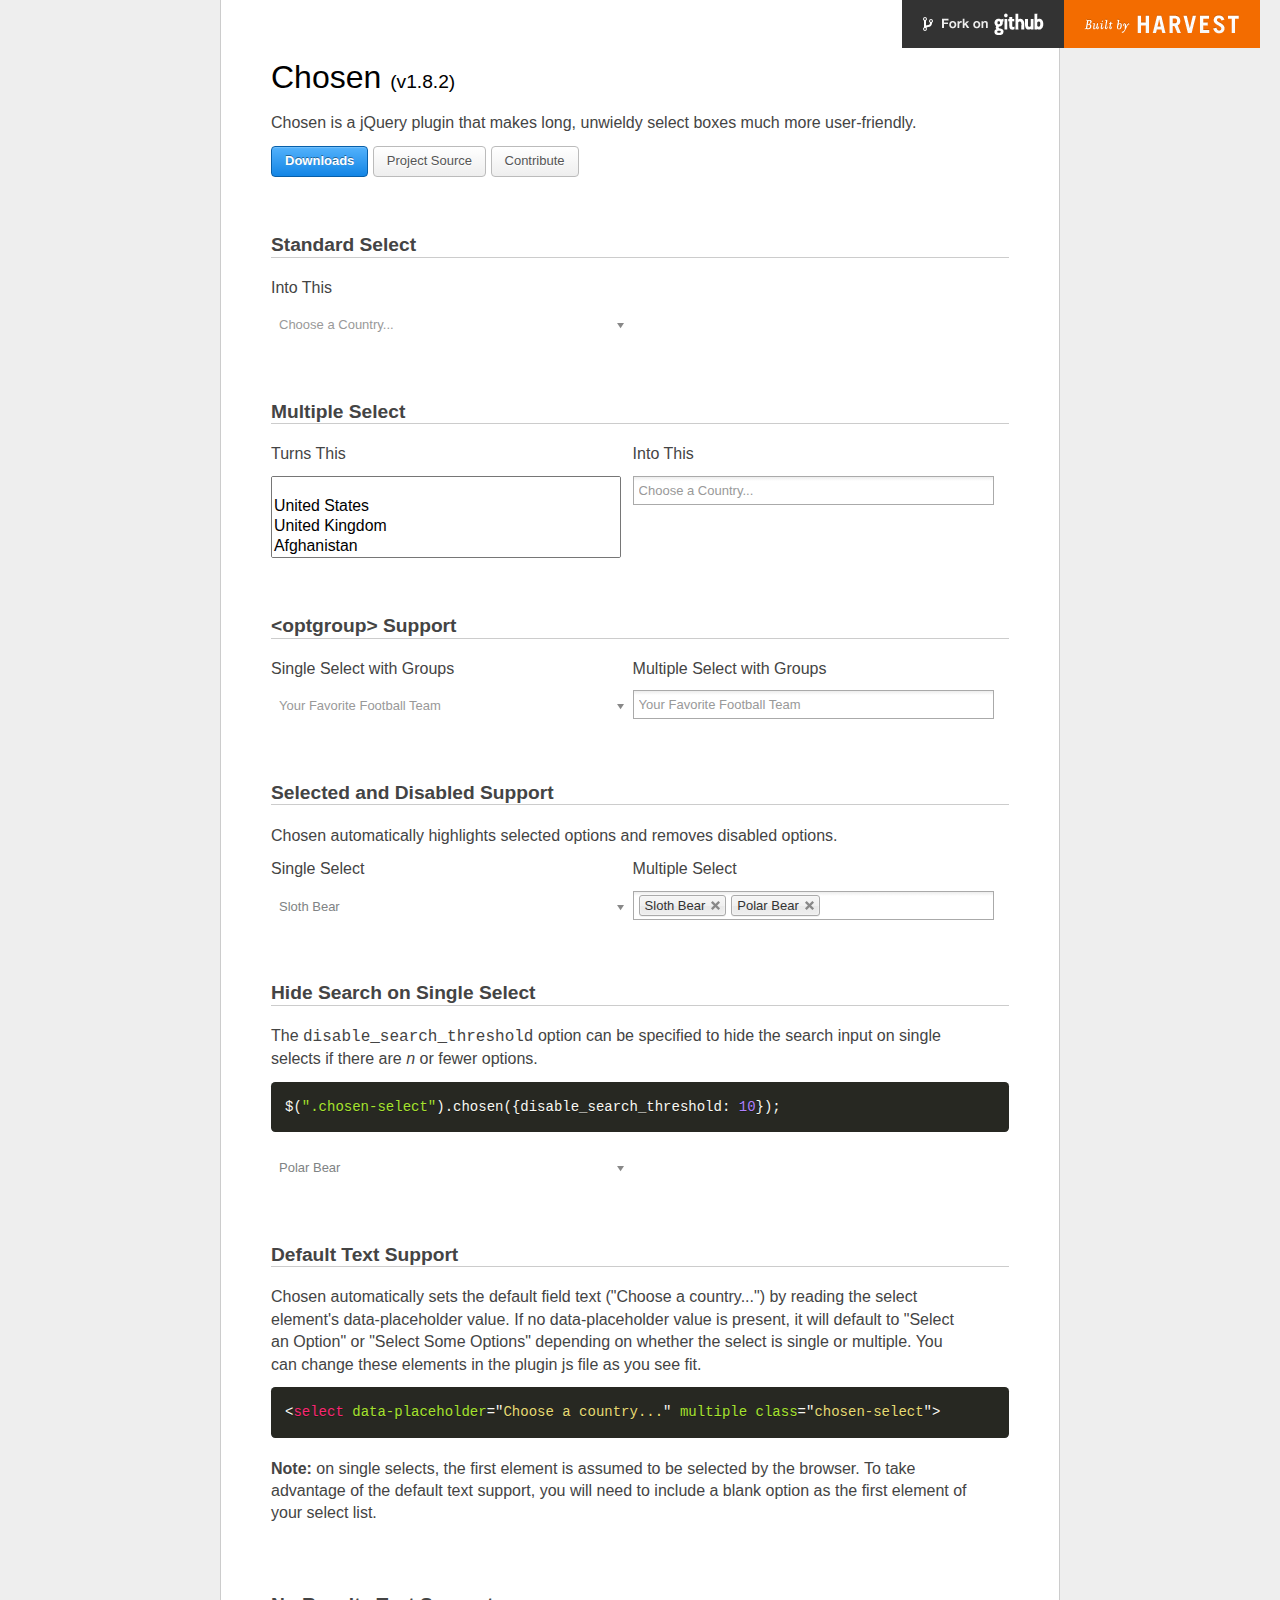
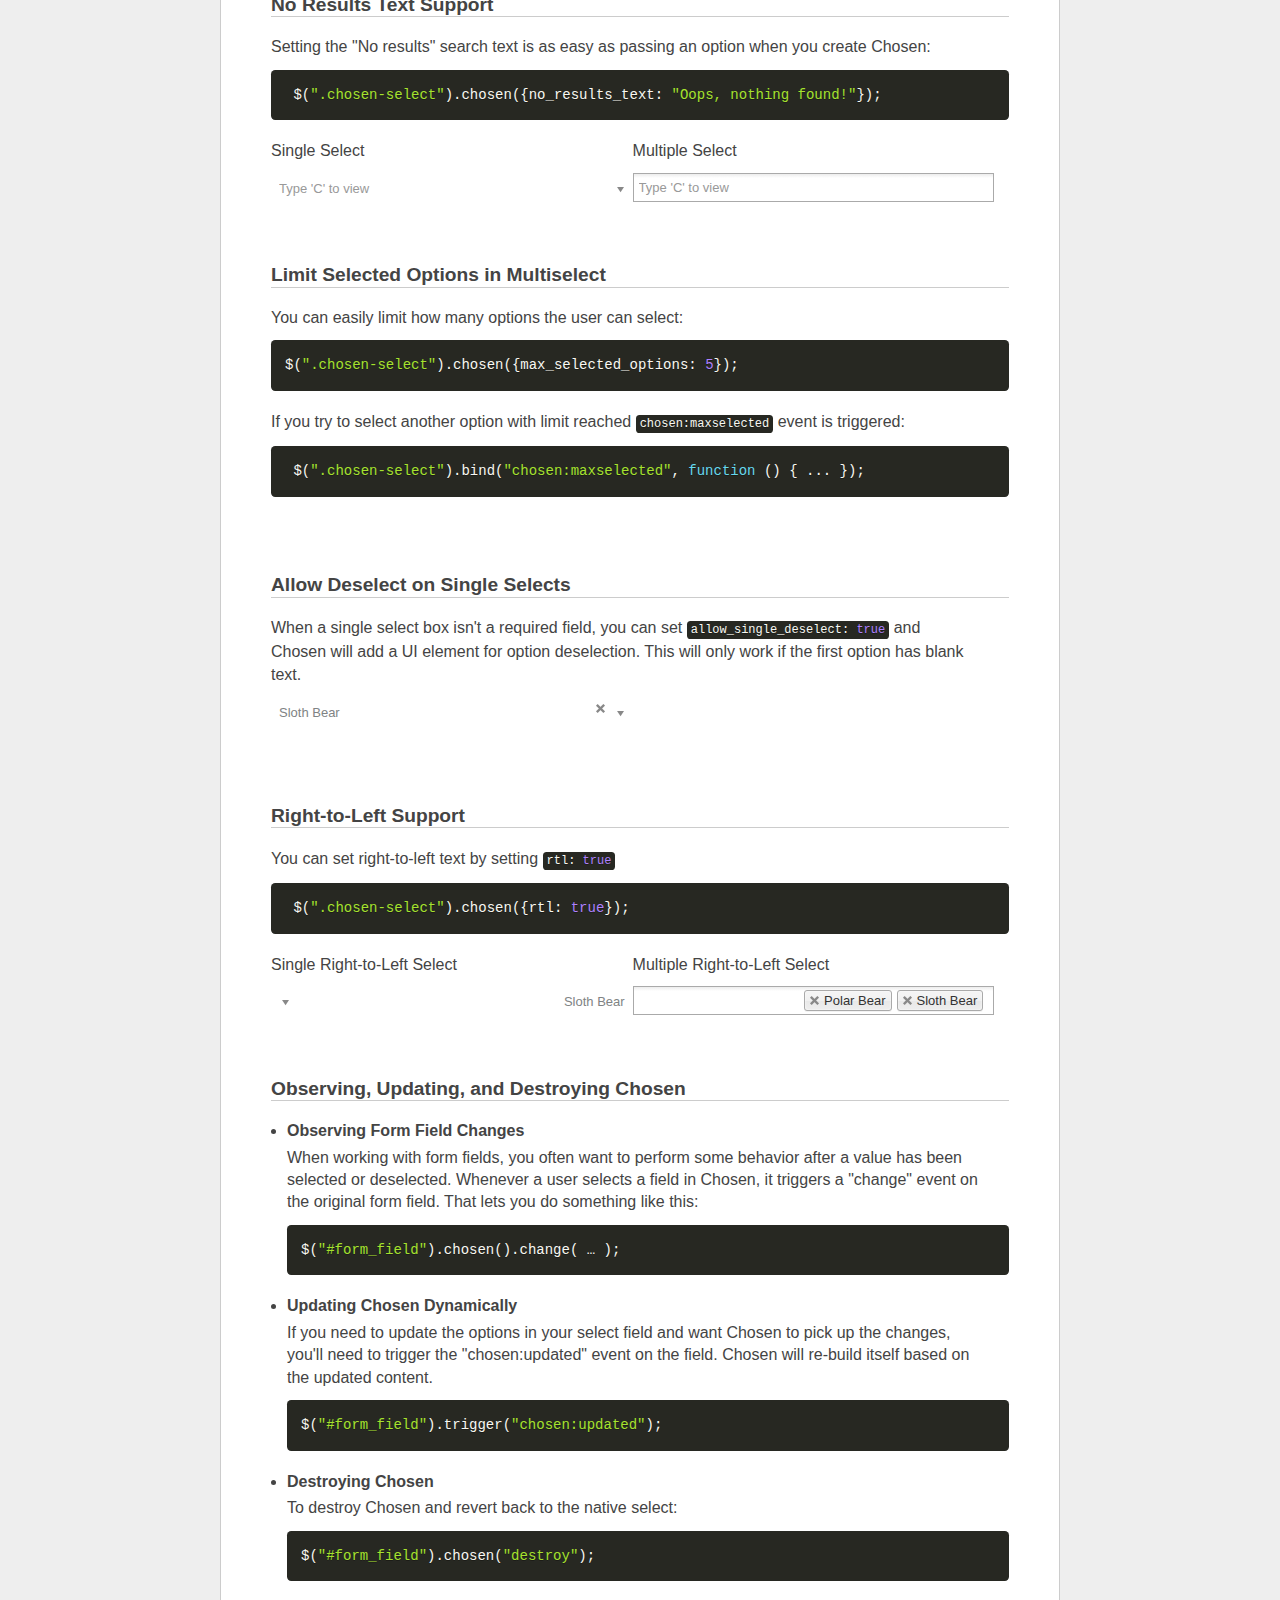
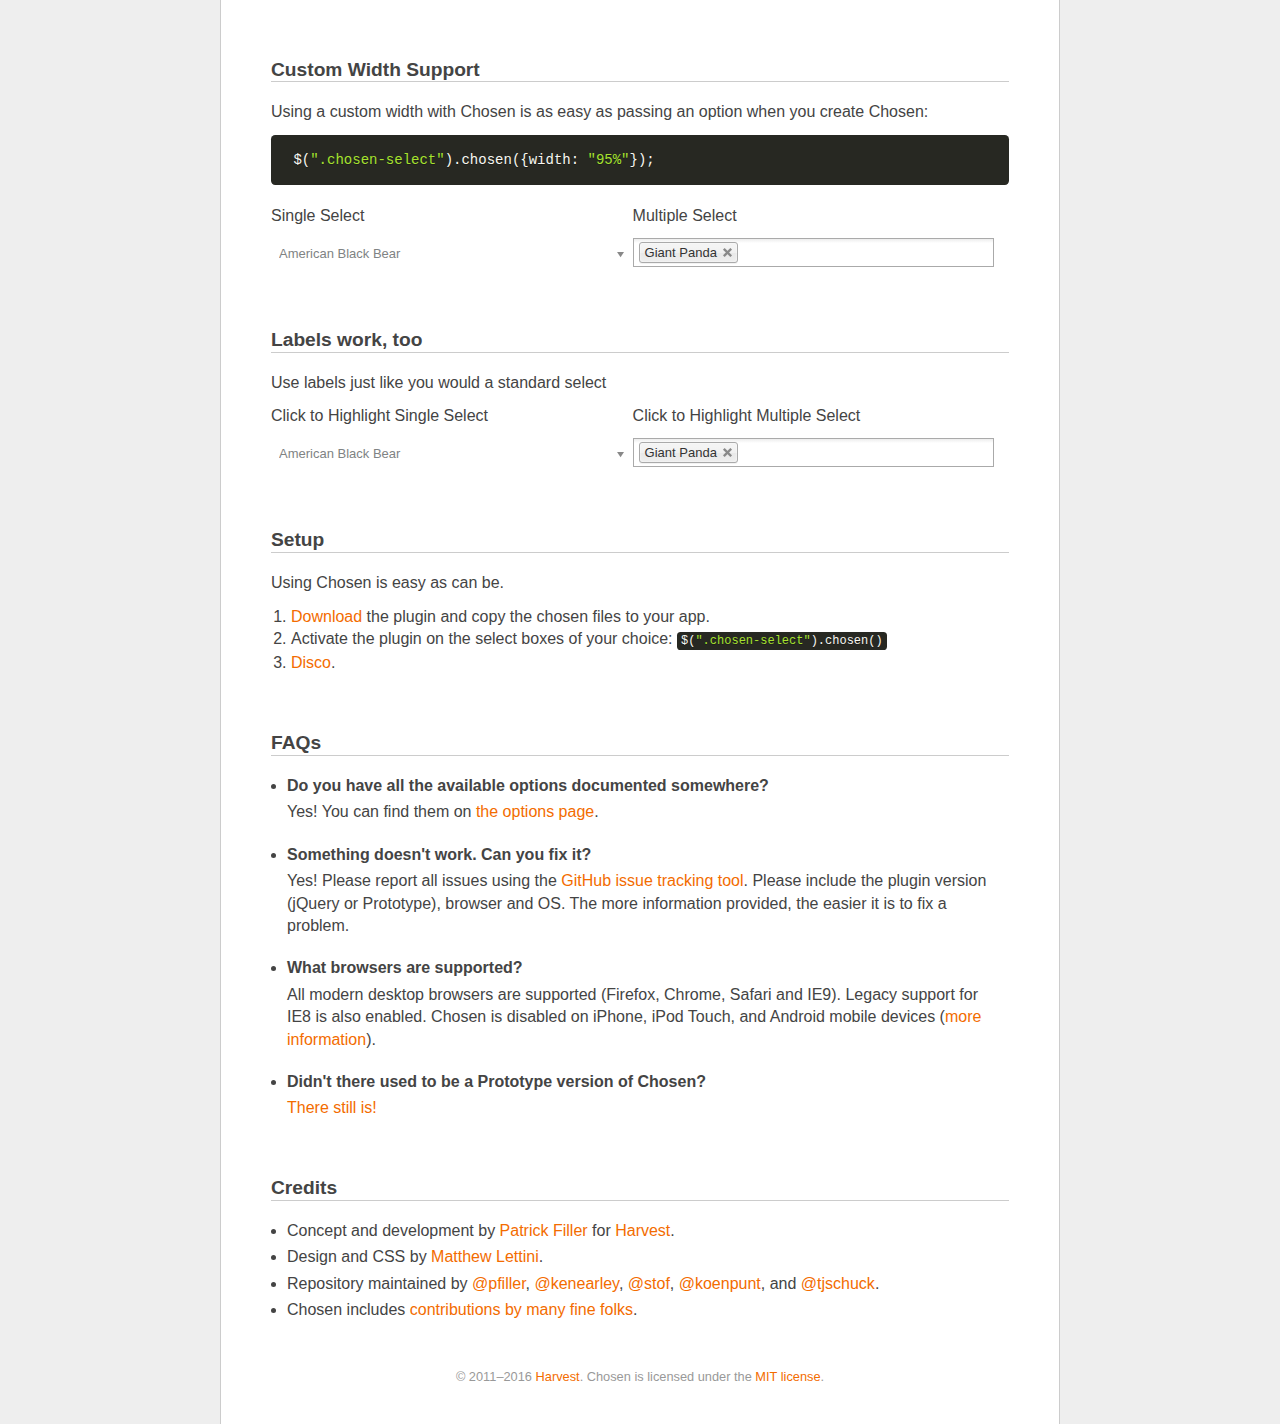
<file: temas/stids/librerias/chosen_v1.8.2/index.html>
<!doctype html>
<html lang="en">
<head>
  <meta charset="utf-8">
  <title>Chosen: A jQuery Plugin by Harvest to Tame Unwieldy Select Boxes</title>
  <link rel="stylesheet" href="docsupport/style.css">
  <link rel="stylesheet" href="docsupport/prism.css">
  <link rel="stylesheet" href="chosen.css">

  <meta http-equiv="Content-Security-Policy" content="default-src &apos;self&apos;; script-src &apos;self&apos; https://ajax.googleapis.com; style-src &apos;self&apos;; img-src &apos;self&apos; data:">

</head>
<body>
  <form>
    <div id="container">
      <div id="content">
        <header>
          <h1>Chosen <small>(<span id="latest-version">v1.8.2</span>)</small></h1>
        </header>
        <p>Chosen is a jQuery plugin that makes long, unwieldy select boxes much more user-friendly.</p>

        <p>
          <a class="button button-blue" href="https://github.com/harvesthq/chosen/releases">Downloads</a>
          <a class="button" href="https://github.com/harvesthq/chosen">Project Source</a>
          <a class="button" href="https://github.com/harvesthq/chosen/blob/master/contributing.md">Contribute</a>
        </p>

        <h2><a name="standard-select" class="anchor" href="#standard-select">Standard Select</a></h2>
      <div class="side-by-side clearfix">
        <div>
          <em>Into This</em>
          <select data-placeholder="Choose a Country..." class="chosen-select" tabindex="2">
            <option value=""></option>
            <option value="United States">United States</option>
            <option value="United Kingdom">United Kingdom</option>
            <option value="Afghanistan">Afghanistan</option>
            <option value="Aland Islands">Aland Islands</option>
            <option value="Albania">Albania</option>
            <option value="Algeria">Algeria</option>
            <option value="American Samoa">American Samoa</option>
            <option value="Andorra">Andorra</option>
            <option value="Angola">Angola</option>
            <option value="Anguilla">Anguilla</option>
            <option value="Antarctica">Antarctica</option>
            <option value="Antigua and Barbuda">Antigua and Barbuda</option>
            <option value="Argentina">Argentina</option>
            <option value="Armenia">Armenia</option>
            <option value="Aruba">Aruba</option>
            <option value="Australia">Australia</option>
            <option value="Austria">Austria</option>
            <option value="Azerbaijan">Azerbaijan</option>
            <option value="Bahamas">Bahamas</option>
            <option value="Bahrain">Bahrain</option>
            <option value="Bangladesh">Bangladesh</option>
            <option value="Barbados">Barbados</option>
            <option value="Belarus">Belarus</option>
            <option value="Belgium">Belgium</option>
            <option value="Belize">Belize</option>
            <option value="Benin">Benin</option>
            <option value="Bermuda">Bermuda</option>
            <option value="Bhutan">Bhutan</option>
            <option value="Bolivia, Plurinational State of">Bolivia, Plurinational State of</option>
            <option value="Bonaire, Sint Eustatius and Saba">Bonaire, Sint Eustatius and Saba</option>
            <option value="Bosnia and Herzegovina">Bosnia and Herzegovina</option>
            <option value="Botswana">Botswana</option>
            <option value="Bouvet Island">Bouvet Island</option>
            <option value="Brazil">Brazil</option>
            <option value="British Indian Ocean Territory">British Indian Ocean Territory</option>
            <option value="Brunei Darussalam">Brunei Darussalam</option>
            <option value="Bulgaria">Bulgaria</option>
            <option value="Burkina Faso">Burkina Faso</option>
            <option value="Burundi">Burundi</option>
            <option value="Cambodia">Cambodia</option>
            <option value="Cameroon">Cameroon</option>
            <option value="Canada">Canada</option>
            <option value="Cape Verde">Cape Verde</option>
            <option value="Cayman Islands">Cayman Islands</option>
            <option value="Central African Republic">Central African Republic</option>
            <option value="Chad">Chad</option>
            <option value="Chile">Chile</option>
            <option value="China">China</option>
            <option value="Christmas Island">Christmas Island</option>
            <option value="Cocos (Keeling) Islands">Cocos (Keeling) Islands</option>
            <option value="Colombia">Colombia</option>
            <option value="Comoros">Comoros</option>
            <option value="Congo">Congo</option>
            <option value="Congo, The Democratic Republic of The">Congo, The Democratic Republic of The</option>
            <option value="Cook Islands">Cook Islands</option>
            <option value="Costa Rica">Costa Rica</option>
            <option value="Cote D&apos;ivoire">Cote D'ivoire</option>
            <option value="Croatia">Croatia</option>
            <option value="Cuba">Cuba</option>
            <option value="Curacao">Curacao</option>
            <option value="Cyprus">Cyprus</option>
            <option value="Czech Republic">Czech Republic</option>
            <option value="Denmark">Denmark</option>
            <option value="Djibouti">Djibouti</option>
            <option value="Dominica">Dominica</option>
            <option value="Dominican Republic">Dominican Republic</option>
            <option value="Ecuador">Ecuador</option>
            <option value="Egypt">Egypt</option>
            <option value="El Salvador">El Salvador</option>
            <option value="Equatorial Guinea">Equatorial Guinea</option>
            <option value="Eritrea">Eritrea</option>
            <option value="Estonia">Estonia</option>
            <option value="Ethiopia">Ethiopia</option>
            <option value="Falkland Islands (Malvinas)">Falkland Islands (Malvinas)</option>
            <option value="Faroe Islands">Faroe Islands</option>
            <option value="Fiji">Fiji</option>
            <option value="Finland">Finland</option>
            <option value="France">France</option>
            <option value="French Guiana">French Guiana</option>
            <option value="French Polynesia">French Polynesia</option>
            <option value="French Southern Territories">French Southern Territories</option>
            <option value="Gabon">Gabon</option>
            <option value="Gambia">Gambia</option>
            <option value="Georgia">Georgia</option>
            <option value="Germany">Germany</option>
            <option value="Ghana">Ghana</option>
            <option value="Gibraltar">Gibraltar</option>
            <option value="Greece">Greece</option>
            <option value="Greenland">Greenland</option>
            <option value="Grenada">Grenada</option>
            <option value="Guadeloupe">Guadeloupe</option>
            <option value="Guam">Guam</option>
            <option value="Guatemala">Guatemala</option>
            <option value="Guernsey">Guernsey</option>
            <option value="Guinea">Guinea</option>
            <option value="Guinea-bissau">Guinea-bissau</option>
            <option value="Guyana">Guyana</option>
            <option value="Haiti">Haiti</option>
            <option value="Heard Island and Mcdonald Islands">Heard Island and Mcdonald Islands</option>
            <option value="Holy See (Vatican City State)">Holy See (Vatican City State)</option>
            <option value="Honduras">Honduras</option>
            <option value="Hong Kong">Hong Kong</option>
            <option value="Hungary">Hungary</option>
            <option value="Iceland">Iceland</option>
            <option value="India">India</option>
            <option value="Indonesia">Indonesia</option>
            <option value="Iran, Islamic Republic of">Iran, Islamic Republic of</option>
            <option value="Iraq">Iraq</option>
            <option value="Ireland">Ireland</option>
            <option value="Isle of Man">Isle of Man</option>
            <option value="Israel">Israel</option>
            <option value="Italy">Italy</option>
            <option value="Jamaica">Jamaica</option>
            <option value="Japan">Japan</option>
            <option value="Jersey">Jersey</option>
            <option value="Jordan">Jordan</option>
            <option value="Kazakhstan">Kazakhstan</option>
            <option value="Kenya">Kenya</option>
            <option value="Kiribati">Kiribati</option>
            <option value="Korea, Democratic People&apos;s Republic of">Korea, Democratic People's Republic of</option>
            <option value="Korea, Republic of">Korea, Republic of</option>
            <option value="Kuwait">Kuwait</option>
            <option value="Kyrgyzstan">Kyrgyzstan</option>
            <option value="Lao People&apos;s Democratic Republic">Lao People's Democratic Republic</option>
            <option value="Latvia">Latvia</option>
            <option value="Lebanon">Lebanon</option>
            <option value="Lesotho">Lesotho</option>
            <option value="Liberia">Liberia</option>
            <option value="Libya">Libya</option>
            <option value="Liechtenstein">Liechtenstein</option>
            <option value="Lithuania">Lithuania</option>
            <option value="Luxembourg">Luxembourg</option>
            <option value="Macao">Macao</option>
            <option value="Macedonia, The Former Yugoslav Republic of">Macedonia, The Former Yugoslav Republic of</option>
            <option value="Madagascar">Madagascar</option>
            <option value="Malawi">Malawi</option>
            <option value="Malaysia">Malaysia</option>
            <option value="Maldives">Maldives</option>
            <option value="Mali">Mali</option>
            <option value="Malta">Malta</option>
            <option value="Marshall Islands">Marshall Islands</option>
            <option value="Martinique">Martinique</option>
            <option value="Mauritania">Mauritania</option>
            <option value="Mauritius">Mauritius</option>
            <option value="Mayotte">Mayotte</option>
            <option value="Mexico">Mexico</option>
            <option value="Micronesia, Federated States of">Micronesia, Federated States of</option>
            <option value="Moldova, Republic of">Moldova, Republic of</option>
            <option value="Monaco">Monaco</option>
            <option value="Mongolia">Mongolia</option>
            <option value="Montenegro">Montenegro</option>
            <option value="Montserrat">Montserrat</option>
            <option value="Morocco">Morocco</option>
            <option value="Mozambique">Mozambique</option>
            <option value="Myanmar">Myanmar</option>
            <option value="Namibia">Namibia</option>
            <option value="Nauru">Nauru</option>
            <option value="Nepal">Nepal</option>
            <option value="Netherlands">Netherlands</option>
            <option value="New Caledonia">New Caledonia</option>
            <option value="New Zealand">New Zealand</option>
            <option value="Nicaragua">Nicaragua</option>
            <option value="Niger">Niger</option>
            <option value="Nigeria">Nigeria</option>
            <option value="Niue">Niue</option>
            <option value="Norfolk Island">Norfolk Island</option>
            <option value="Northern Mariana Islands">Northern Mariana Islands</option>
            <option value="Norway">Norway</option>
            <option value="Oman">Oman</option>
            <option value="Pakistan">Pakistan</option>
            <option value="Palau">Palau</option>
            <option value="Palestinian Territory, Occupied">Palestinian Territory, Occupied</option>
            <option value="Panama">Panama</option>
            <option value="Papua New Guinea">Papua New Guinea</option>
            <option value="Paraguay">Paraguay</option>
            <option value="Peru">Peru</option>
            <option value="Philippines">Philippines</option>
            <option value="Pitcairn">Pitcairn</option>
            <option value="Poland">Poland</option>
            <option value="Portugal">Portugal</option>
            <option value="Puerto Rico">Puerto Rico</option>
            <option value="Qatar">Qatar</option>
            <option value="Reunion">Reunion</option>
            <option value="Romania">Romania</option>
            <option value="Russian Federation">Russian Federation</option>
            <option value="Rwanda">Rwanda</option>
            <option value="Saint Barthelemy">Saint Barthelemy</option>
            <option value="Saint Helena, Ascension and Tristan da Cunha">Saint Helena, Ascension and Tristan da Cunha</option>
            <option value="Saint Kitts and Nevis">Saint Kitts and Nevis</option>
            <option value="Saint Lucia">Saint Lucia</option>
            <option value="Saint Martin (French part)">Saint Martin (French part)</option>
            <option value="Saint Pierre and Miquelon">Saint Pierre and Miquelon</option>
            <option value="Saint Vincent and The Grenadines">Saint Vincent and The Grenadines</option>
            <option value="Samoa">Samoa</option>
            <option value="San Marino">San Marino</option>
            <option value="Sao Tome and Principe">Sao Tome and Principe</option>
            <option value="Saudi Arabia">Saudi Arabia</option>
            <option value="Senegal">Senegal</option>
            <option value="Serbia">Serbia</option>
            <option value="Seychelles">Seychelles</option>
            <option value="Sierra Leone">Sierra Leone</option>
            <option value="Singapore">Singapore</option>
            <option value="Sint Maarten (Dutch part)">Sint Maarten (Dutch part)</option>
            <option value="Slovakia">Slovakia</option>
            <option value="Slovenia">Slovenia</option>
            <option value="Solomon Islands">Solomon Islands</option>
            <option value="Somalia">Somalia</option>
            <option value="South Africa">South Africa</option>
            <option value="South Georgia and The South Sandwich Islands">South Georgia and The South Sandwich Islands</option>
            <option value="South Sudan">South Sudan</option>
            <option value="Spain">Spain</option>
            <option value="Sri Lanka">Sri Lanka</option>
            <option value="Sudan">Sudan</option>
            <option value="Suriname">Suriname</option>
            <option value="Svalbard and Jan Mayen">Svalbard and Jan Mayen</option>
            <option value="Swaziland">Swaziland</option>
            <option value="Sweden">Sweden</option>
            <option value="Switzerland">Switzerland</option>
            <option value="Syrian Arab Republic">Syrian Arab Republic</option>
            <option value="Taiwan, Province of China">Taiwan, Province of China</option>
            <option value="Tajikistan">Tajikistan</option>
            <option value="Tanzania, United Republic of">Tanzania, United Republic of</option>
            <option value="Thailand">Thailand</option>
            <option value="Timor-leste">Timor-leste</option>
            <option value="Togo">Togo</option>
            <option value="Tokelau">Tokelau</option>
            <option value="Tonga">Tonga</option>
            <option value="Trinidad and Tobago">Trinidad and Tobago</option>
            <option value="Tunisia">Tunisia</option>
            <option value="Turkey">Turkey</option>
            <option value="Turkmenistan">Turkmenistan</option>
            <option value="Turks and Caicos Islands">Turks and Caicos Islands</option>
            <option value="Tuvalu">Tuvalu</option>
            <option value="Uganda">Uganda</option>
            <option value="Ukraine">Ukraine</option>
            <option value="United Arab Emirates">United Arab Emirates</option>
            <option value="United Kingdom">United Kingdom</option>
            <option value="United States">United States</option>
            <option value="United States Minor Outlying Islands">United States Minor Outlying Islands</option>
            <option value="Uruguay">Uruguay</option>
            <option value="Uzbekistan">Uzbekistan</option>
            <option value="Vanuatu">Vanuatu</option>
            <option value="Venezuela, Bolivarian Republic of">Venezuela, Bolivarian Republic of</option>
            <option value="Viet Nam">Viet Nam</option>
            <option value="Virgin Islands, British">Virgin Islands, British</option>
            <option value="Virgin Islands, U.S.">Virgin Islands, U.S.</option>
            <option value="Wallis and Futuna">Wallis and Futuna</option>
            <option value="Western Sahara">Western Sahara</option>
            <option value="Yemen">Yemen</option>
            <option value="Zambia">Zambia</option>
            <option value="Zimbabwe">Zimbabwe</option>
          </select>
        </div>
      </div>

      <h2><a name="multiple-select" class="anchor" href="#multiple-select">Multiple Select</a></h2>
      <div class="side-by-side clearfix">
        <div>
          <em>Turns This</em>
          <select data-placeholder="Choose a Country..." class="select" multiple tabindex="3">
            <option value=""></option>
            <option value="United States">United States</option>
            <option value="United Kingdom">United Kingdom</option>
            <option value="Afghanistan">Afghanistan</option>
            <option value="Aland Islands">Aland Islands</option>
            <option value="Albania">Albania</option>
            <option value="Algeria">Algeria</option>
            <option value="American Samoa">American Samoa</option>
            <option value="Andorra">Andorra</option>
            <option value="Angola">Angola</option>
            <option value="Anguilla">Anguilla</option>
            <option value="Antarctica">Antarctica</option>
            <option value="Antigua and Barbuda">Antigua and Barbuda</option>
            <option value="Argentina">Argentina</option>
            <option value="Armenia">Armenia</option>
            <option value="Aruba">Aruba</option>
            <option value="Australia">Australia</option>
            <option value="Austria">Austria</option>
            <option value="Azerbaijan">Azerbaijan</option>
            <option value="Bahamas">Bahamas</option>
            <option value="Bahrain">Bahrain</option>
            <option value="Bangladesh">Bangladesh</option>
            <option value="Barbados">Barbados</option>
            <option value="Belarus">Belarus</option>
            <option value="Belgium">Belgium</option>
            <option value="Belize">Belize</option>
            <option value="Benin">Benin</option>
            <option value="Bermuda">Bermuda</option>
            <option value="Bhutan">Bhutan</option>
            <option value="Bolivia, Plurinational State of">Bolivia, Plurinational State of</option>
            <option value="Bonaire, Sint Eustatius and Saba">Bonaire, Sint Eustatius and Saba</option>
            <option value="Bosnia and Herzegovina">Bosnia and Herzegovina</option>
            <option value="Botswana">Botswana</option>
            <option value="Bouvet Island">Bouvet Island</option>
            <option value="Brazil">Brazil</option>
            <option value="British Indian Ocean Territory">British Indian Ocean Territory</option>
            <option value="Brunei Darussalam">Brunei Darussalam</option>
            <option value="Bulgaria">Bulgaria</option>
            <option value="Burkina Faso">Burkina Faso</option>
            <option value="Burundi">Burundi</option>
            <option value="Cambodia">Cambodia</option>
            <option value="Cameroon">Cameroon</option>
            <option value="Canada">Canada</option>
            <option value="Cape Verde">Cape Verde</option>
            <option value="Cayman Islands">Cayman Islands</option>
            <option value="Central African Republic">Central African Republic</option>
            <option value="Chad">Chad</option>
            <option value="Chile">Chile</option>
            <option value="China">China</option>
            <option value="Christmas Island">Christmas Island</option>
            <option value="Cocos (Keeling) Islands">Cocos (Keeling) Islands</option>
            <option value="Colombia">Colombia</option>
            <option value="Comoros">Comoros</option>
            <option value="Congo">Congo</option>
            <option value="Congo, The Democratic Republic of The">Congo, The Democratic Republic of The</option>
            <option value="Cook Islands">Cook Islands</option>
            <option value="Costa Rica">Costa Rica</option>
            <option value="Cote D&apos;ivoire">Cote D'ivoire</option>
            <option value="Croatia">Croatia</option>
            <option value="Cuba">Cuba</option>
            <option value="Curacao">Curacao</option>
            <option value="Cyprus">Cyprus</option>
            <option value="Czech Republic">Czech Republic</option>
            <option value="Denmark">Denmark</option>
            <option value="Djibouti">Djibouti</option>
            <option value="Dominica">Dominica</option>
            <option value="Dominican Republic">Dominican Republic</option>
            <option value="Ecuador">Ecuador</option>
            <option value="Egypt">Egypt</option>
            <option value="El Salvador">El Salvador</option>
            <option value="Equatorial Guinea">Equatorial Guinea</option>
            <option value="Eritrea">Eritrea</option>
            <option value="Estonia">Estonia</option>
            <option value="Ethiopia">Ethiopia</option>
            <option value="Falkland Islands (Malvinas)">Falkland Islands (Malvinas)</option>
            <option value="Faroe Islands">Faroe Islands</option>
            <option value="Fiji">Fiji</option>
            <option value="Finland">Finland</option>
            <option value="France">France</option>
            <option value="French Guiana">French Guiana</option>
            <option value="French Polynesia">French Polynesia</option>
            <option value="French Southern Territories">French Southern Territories</option>
            <option value="Gabon">Gabon</option>
            <option value="Gambia">Gambia</option>
            <option value="Georgia">Georgia</option>
            <option value="Germany">Germany</option>
            <option value="Ghana">Ghana</option>
            <option value="Gibraltar">Gibraltar</option>
            <option value="Greece">Greece</option>
            <option value="Greenland">Greenland</option>
            <option value="Grenada">Grenada</option>
            <option value="Guadeloupe">Guadeloupe</option>
            <option value="Guam">Guam</option>
            <option value="Guatemala">Guatemala</option>
            <option value="Guernsey">Guernsey</option>
            <option value="Guinea">Guinea</option>
            <option value="Guinea-bissau">Guinea-bissau</option>
            <option value="Guyana">Guyana</option>
            <option value="Haiti">Haiti</option>
            <option value="Heard Island and Mcdonald Islands">Heard Island and Mcdonald Islands</option>
            <option value="Holy See (Vatican City State)">Holy See (Vatican City State)</option>
            <option value="Honduras">Honduras</option>
            <option value="Hong Kong">Hong Kong</option>
            <option value="Hungary">Hungary</option>
            <option value="Iceland">Iceland</option>
            <option value="India">India</option>
            <option value="Indonesia">Indonesia</option>
            <option value="Iran, Islamic Republic of">Iran, Islamic Republic of</option>
            <option value="Iraq">Iraq</option>
            <option value="Ireland">Ireland</option>
            <option value="Isle of Man">Isle of Man</option>
            <option value="Israel">Israel</option>
            <option value="Italy">Italy</option>
            <option value="Jamaica">Jamaica</option>
            <option value="Japan">Japan</option>
            <option value="Jersey">Jersey</option>
            <option value="Jordan">Jordan</option>
            <option value="Kazakhstan">Kazakhstan</option>
            <option value="Kenya">Kenya</option>
            <option value="Kiribati">Kiribati</option>
            <option value="Korea, Democratic People&apos;s Republic of">Korea, Democratic People's Republic of</option>
            <option value="Korea, Republic of">Korea, Republic of</option>
            <option value="Kuwait">Kuwait</option>
            <option value="Kyrgyzstan">Kyrgyzstan</option>
            <option value="Lao People&apos;s Democratic Republic">Lao People's Democratic Republic</option>
            <option value="Latvia">Latvia</option>
            <option value="Lebanon">Lebanon</option>
            <option value="Lesotho">Lesotho</option>
            <option value="Liberia">Liberia</option>
            <option value="Libya">Libya</option>
            <option value="Liechtenstein">Liechtenstein</option>
            <option value="Lithuania">Lithuania</option>
            <option value="Luxembourg">Luxembourg</option>
            <option value="Macao">Macao</option>
            <option value="Macedonia, The Former Yugoslav Republic of">Macedonia, The Former Yugoslav Republic of</option>
            <option value="Madagascar">Madagascar</option>
            <option value="Malawi">Malawi</option>
            <option value="Malaysia">Malaysia</option>
            <option value="Maldives">Maldives</option>
            <option value="Mali">Mali</option>
            <option value="Malta">Malta</option>
            <option value="Marshall Islands">Marshall Islands</option>
            <option value="Martinique">Martinique</option>
            <option value="Mauritania">Mauritania</option>
            <option value="Mauritius">Mauritius</option>
            <option value="Mayotte">Mayotte</option>
            <option value="Mexico">Mexico</option>
            <option value="Micronesia, Federated States of">Micronesia, Federated States of</option>
            <option value="Moldova, Republic of">Moldova, Republic of</option>
            <option value="Monaco">Monaco</option>
            <option value="Mongolia">Mongolia</option>
            <option value="Montenegro">Montenegro</option>
            <option value="Montserrat">Montserrat</option>
            <option value="Morocco">Morocco</option>
            <option value="Mozambique">Mozambique</option>
            <option value="Myanmar">Myanmar</option>
            <option value="Namibia">Namibia</option>
            <option value="Nauru">Nauru</option>
            <option value="Nepal">Nepal</option>
            <option value="Netherlands">Netherlands</option>
            <option value="New Caledonia">New Caledonia</option>
            <option value="New Zealand">New Zealand</option>
            <option value="Nicaragua">Nicaragua</option>
            <option value="Niger">Niger</option>
            <option value="Nigeria">Nigeria</option>
            <option value="Niue">Niue</option>
            <option value="Norfolk Island">Norfolk Island</option>
            <option value="Northern Mariana Islands">Northern Mariana Islands</option>
            <option value="Norway">Norway</option>
            <option value="Oman">Oman</option>
            <option value="Pakistan">Pakistan</option>
            <option value="Palau">Palau</option>
            <option value="Palestinian Territory, Occupied">Palestinian Territory, Occupied</option>
            <option value="Panama">Panama</option>
            <option value="Papua New Guinea">Papua New Guinea</option>
            <option value="Paraguay">Paraguay</option>
            <option value="Peru">Peru</option>
            <option value="Philippines">Philippines</option>
            <option value="Pitcairn">Pitcairn</option>
            <option value="Poland">Poland</option>
            <option value="Portugal">Portugal</option>
            <option value="Puerto Rico">Puerto Rico</option>
            <option value="Qatar">Qatar</option>
            <option value="Reunion">Reunion</option>
            <option value="Romania">Romania</option>
            <option value="Russian Federation">Russian Federation</option>
            <option value="Rwanda">Rwanda</option>
            <option value="Saint Barthelemy">Saint Barthelemy</option>
            <option value="Saint Helena, Ascension and Tristan da Cunha">Saint Helena, Ascension and Tristan da Cunha</option>
            <option value="Saint Kitts and Nevis">Saint Kitts and Nevis</option>
            <option value="Saint Lucia">Saint Lucia</option>
            <option value="Saint Martin (French part)">Saint Martin (French part)</option>
            <option value="Saint Pierre and Miquelon">Saint Pierre and Miquelon</option>
            <option value="Saint Vincent and The Grenadines">Saint Vincent and The Grenadines</option>
            <option value="Samoa">Samoa</option>
            <option value="San Marino">San Marino</option>
            <option value="Sao Tome and Principe">Sao Tome and Principe</option>
            <option value="Saudi Arabia">Saudi Arabia</option>
            <option value="Senegal">Senegal</option>
            <option value="Serbia">Serbia</option>
            <option value="Seychelles">Seychelles</option>
            <option value="Sierra Leone">Sierra Leone</option>
            <option value="Singapore">Singapore</option>
            <option value="Sint Maarten (Dutch part)">Sint Maarten (Dutch part)</option>
            <option value="Slovakia">Slovakia</option>
            <option value="Slovenia">Slovenia</option>
            <option value="Solomon Islands">Solomon Islands</option>
            <option value="Somalia">Somalia</option>
            <option value="South Africa">South Africa</option>
            <option value="South Georgia and The South Sandwich Islands">South Georgia and The South Sandwich Islands</option>
            <option value="South Sudan">South Sudan</option>
            <option value="Spain">Spain</option>
            <option value="Sri Lanka">Sri Lanka</option>
            <option value="Sudan">Sudan</option>
            <option value="Suriname">Suriname</option>
            <option value="Svalbard and Jan Mayen">Svalbard and Jan Mayen</option>
            <option value="Swaziland">Swaziland</option>
            <option value="Sweden">Sweden</option>
            <option value="Switzerland">Switzerland</option>
            <option value="Syrian Arab Republic">Syrian Arab Republic</option>
            <option value="Taiwan, Province of China">Taiwan, Province of China</option>
            <option value="Tajikistan">Tajikistan</option>
            <option value="Tanzania, United Republic of">Tanzania, United Republic of</option>
            <option value="Thailand">Thailand</option>
            <option value="Timor-leste">Timor-leste</option>
            <option value="Togo">Togo</option>
            <option value="Tokelau">Tokelau</option>
            <option value="Tonga">Tonga</option>
            <option value="Trinidad and Tobago">Trinidad and Tobago</option>
            <option value="Tunisia">Tunisia</option>
            <option value="Turkey">Turkey</option>
            <option value="Turkmenistan">Turkmenistan</option>
            <option value="Turks and Caicos Islands">Turks and Caicos Islands</option>
            <option value="Tuvalu">Tuvalu</option>
            <option value="Uganda">Uganda</option>
            <option value="Ukraine">Ukraine</option>
            <option value="United Arab Emirates">United Arab Emirates</option>
            <option value="United Kingdom">United Kingdom</option>
            <option value="United States">United States</option>
            <option value="United States Minor Outlying Islands">United States Minor Outlying Islands</option>
            <option value="Uruguay">Uruguay</option>
            <option value="Uzbekistan">Uzbekistan</option>
            <option value="Vanuatu">Vanuatu</option>
            <option value="Venezuela, Bolivarian Republic of">Venezuela, Bolivarian Republic of</option>
            <option value="Viet Nam">Viet Nam</option>
            <option value="Virgin Islands, British">Virgin Islands, British</option>
            <option value="Virgin Islands, U.S.">Virgin Islands, U.S.</option>
            <option value="Wallis and Futuna">Wallis and Futuna</option>
            <option value="Western Sahara">Western Sahara</option>
            <option value="Yemen">Yemen</option>
            <option value="Zambia">Zambia</option>
            <option value="Zimbabwe">Zimbabwe</option>
          </select>
        </div>
        <div>
          <em>Into This</em>
          <select data-placeholder="Choose a Country..." class="chosen-select" multiple tabindex="4">
            <option value=""></option>
            <option value="United States">United States</option>
            <option value="United Kingdom">United Kingdom</option>
            <option value="Afghanistan">Afghanistan</option>
            <option value="Aland Islands">Aland Islands</option>
            <option value="Albania">Albania</option>
            <option value="Algeria">Algeria</option>
            <option value="American Samoa">American Samoa</option>
            <option value="Andorra">Andorra</option>
            <option value="Angola">Angola</option>
            <option value="Anguilla">Anguilla</option>
            <option value="Antarctica">Antarctica</option>
            <option value="Antigua and Barbuda">Antigua and Barbuda</option>
            <option value="Argentina">Argentina</option>
            <option value="Armenia">Armenia</option>
            <option value="Aruba">Aruba</option>
            <option value="Australia">Australia</option>
            <option value="Austria">Austria</option>
            <option value="Azerbaijan">Azerbaijan</option>
            <option value="Bahamas">Bahamas</option>
            <option value="Bahrain">Bahrain</option>
            <option value="Bangladesh">Bangladesh</option>
            <option value="Barbados">Barbados</option>
            <option value="Belarus">Belarus</option>
            <option value="Belgium">Belgium</option>
            <option value="Belize">Belize</option>
            <option value="Benin">Benin</option>
            <option value="Bermuda">Bermuda</option>
            <option value="Bhutan">Bhutan</option>
            <option value="Bolivia, Plurinational State of">Bolivia, Plurinational State of</option>
            <option value="Bonaire, Sint Eustatius and Saba">Bonaire, Sint Eustatius and Saba</option>
            <option value="Bosnia and Herzegovina">Bosnia and Herzegovina</option>
            <option value="Botswana">Botswana</option>
            <option value="Bouvet Island">Bouvet Island</option>
            <option value="Brazil">Brazil</option>
            <option value="British Indian Ocean Territory">British Indian Ocean Territory</option>
            <option value="Brunei Darussalam">Brunei Darussalam</option>
            <option value="Bulgaria">Bulgaria</option>
            <option value="Burkina Faso">Burkina Faso</option>
            <option value="Burundi">Burundi</option>
            <option value="Cambodia">Cambodia</option>
            <option value="Cameroon">Cameroon</option>
            <option value="Canada">Canada</option>
            <option value="Cape Verde">Cape Verde</option>
            <option value="Cayman Islands">Cayman Islands</option>
            <option value="Central African Republic">Central African Republic</option>
            <option value="Chad">Chad</option>
            <option value="Chile">Chile</option>
            <option value="China">China</option>
            <option value="Christmas Island">Christmas Island</option>
            <option value="Cocos (Keeling) Islands">Cocos (Keeling) Islands</option>
            <option value="Colombia">Colombia</option>
            <option value="Comoros">Comoros</option>
            <option value="Congo">Congo</option>
            <option value="Congo, The Democratic Republic of The">Congo, The Democratic Republic of The</option>
            <option value="Cook Islands">Cook Islands</option>
            <option value="Costa Rica">Costa Rica</option>
            <option value="Cote D&apos;ivoire">Cote D'ivoire</option>
            <option value="Croatia">Croatia</option>
            <option value="Cuba">Cuba</option>
            <option value="Curacao">Curacao</option>
            <option value="Cyprus">Cyprus</option>
            <option value="Czech Republic">Czech Republic</option>
            <option value="Denmark">Denmark</option>
            <option value="Djibouti">Djibouti</option>
            <option value="Dominica">Dominica</option>
            <option value="Dominican Republic">Dominican Republic</option>
            <option value="Ecuador">Ecuador</option>
            <option value="Egypt">Egypt</option>
            <option value="El Salvador">El Salvador</option>
            <option value="Equatorial Guinea">Equatorial Guinea</option>
            <option value="Eritrea">Eritrea</option>
            <option value="Estonia">Estonia</option>
            <option value="Ethiopia">Ethiopia</option>
            <option value="Falkland Islands (Malvinas)">Falkland Islands (Malvinas)</option>
            <option value="Faroe Islands">Faroe Islands</option>
            <option value="Fiji">Fiji</option>
            <option value="Finland">Finland</option>
            <option value="France">France</option>
            <option value="French Guiana">French Guiana</option>
            <option value="French Polynesia">French Polynesia</option>
            <option value="French Southern Territories">French Southern Territories</option>
            <option value="Gabon">Gabon</option>
            <option value="Gambia">Gambia</option>
            <option value="Georgia">Georgia</option>
            <option value="Germany">Germany</option>
            <option value="Ghana">Ghana</option>
            <option value="Gibraltar">Gibraltar</option>
            <option value="Greece">Greece</option>
            <option value="Greenland">Greenland</option>
            <option value="Grenada">Grenada</option>
            <option value="Guadeloupe">Guadeloupe</option>
            <option value="Guam">Guam</option>
            <option value="Guatemala">Guatemala</option>
            <option value="Guernsey">Guernsey</option>
            <option value="Guinea">Guinea</option>
            <option value="Guinea-bissau">Guinea-bissau</option>
            <option value="Guyana">Guyana</option>
            <option value="Haiti">Haiti</option>
            <option value="Heard Island and Mcdonald Islands">Heard Island and Mcdonald Islands</option>
            <option value="Holy See (Vatican City State)">Holy See (Vatican City State)</option>
            <option value="Honduras">Honduras</option>
            <option value="Hong Kong">Hong Kong</option>
            <option value="Hungary">Hungary</option>
            <option value="Iceland">Iceland</option>
            <option value="India">India</option>
            <option value="Indonesia">Indonesia</option>
            <option value="Iran, Islamic Republic of">Iran, Islamic Republic of</option>
            <option value="Iraq">Iraq</option>
            <option value="Ireland">Ireland</option>
            <option value="Isle of Man">Isle of Man</option>
            <option value="Israel">Israel</option>
            <option value="Italy">Italy</option>
            <option value="Jamaica">Jamaica</option>
            <option value="Japan">Japan</option>
            <option value="Jersey">Jersey</option>
            <option value="Jordan">Jordan</option>
            <option value="Kazakhstan">Kazakhstan</option>
            <option value="Kenya">Kenya</option>
            <option value="Kiribati">Kiribati</option>
            <option value="Korea, Democratic People&apos;s Republic of">Korea, Democratic People's Republic of</option>
            <option value="Korea, Republic of">Korea, Republic of</option>
            <option value="Kuwait">Kuwait</option>
            <option value="Kyrgyzstan">Kyrgyzstan</option>
            <option value="Lao People&apos;s Democratic Republic">Lao People's Democratic Republic</option>
            <option value="Latvia">Latvia</option>
            <option value="Lebanon">Lebanon</option>
            <option value="Lesotho">Lesotho</option>
            <option value="Liberia">Liberia</option>
            <option value="Libya">Libya</option>
            <option value="Liechtenstein">Liechtenstein</option>
            <option value="Lithuania">Lithuania</option>
            <option value="Luxembourg">Luxembourg</option>
            <option value="Macao">Macao</option>
            <option value="Macedonia, The Former Yugoslav Republic of">Macedonia, The Former Yugoslav Republic of</option>
            <option value="Madagascar">Madagascar</option>
            <option value="Malawi">Malawi</option>
            <option value="Malaysia">Malaysia</option>
            <option value="Maldives">Maldives</option>
            <option value="Mali">Mali</option>
            <option value="Malta">Malta</option>
            <option value="Marshall Islands">Marshall Islands</option>
            <option value="Martinique">Martinique</option>
            <option value="Mauritania">Mauritania</option>
            <option value="Mauritius">Mauritius</option>
            <option value="Mayotte">Mayotte</option>
            <option value="Mexico">Mexico</option>
            <option value="Micronesia, Federated States of">Micronesia, Federated States of</option>
            <option value="Moldova, Republic of">Moldova, Republic of</option>
            <option value="Monaco">Monaco</option>
            <option value="Mongolia">Mongolia</option>
            <option value="Montenegro">Montenegro</option>
            <option value="Montserrat">Montserrat</option>
            <option value="Morocco">Morocco</option>
            <option value="Mozambique">Mozambique</option>
            <option value="Myanmar">Myanmar</option>
            <option value="Namibia">Namibia</option>
            <option value="Nauru">Nauru</option>
            <option value="Nepal">Nepal</option>
            <option value="Netherlands">Netherlands</option>
            <option value="New Caledonia">New Caledonia</option>
            <option value="New Zealand">New Zealand</option>
            <option value="Nicaragua">Nicaragua</option>
            <option value="Niger">Niger</option>
            <option value="Nigeria">Nigeria</option>
            <option value="Niue">Niue</option>
            <option value="Norfolk Island">Norfolk Island</option>
            <option value="Northern Mariana Islands">Northern Mariana Islands</option>
            <option value="Norway">Norway</option>
            <option value="Oman">Oman</option>
            <option value="Pakistan">Pakistan</option>
            <option value="Palau">Palau</option>
            <option value="Palestinian Territory, Occupied">Palestinian Territory, Occupied</option>
            <option value="Panama">Panama</option>
            <option value="Papua New Guinea">Papua New Guinea</option>
            <option value="Paraguay">Paraguay</option>
            <option value="Peru">Peru</option>
            <option value="Philippines">Philippines</option>
            <option value="Pitcairn">Pitcairn</option>
            <option value="Poland">Poland</option>
            <option value="Portugal">Portugal</option>
            <option value="Puerto Rico">Puerto Rico</option>
            <option value="Qatar">Qatar</option>
            <option value="Reunion">Reunion</option>
            <option value="Romania">Romania</option>
            <option value="Russian Federation">Russian Federation</option>
            <option value="Rwanda">Rwanda</option>
            <option value="Saint Barthelemy">Saint Barthelemy</option>
            <option value="Saint Helena, Ascension and Tristan da Cunha">Saint Helena, Ascension and Tristan da Cunha</option>
            <option value="Saint Kitts and Nevis">Saint Kitts and Nevis</option>
            <option value="Saint Lucia">Saint Lucia</option>
            <option value="Saint Martin (French part)">Saint Martin (French part)</option>
            <option value="Saint Pierre and Miquelon">Saint Pierre and Miquelon</option>
            <option value="Saint Vincent and The Grenadines">Saint Vincent and The Grenadines</option>
            <option value="Samoa">Samoa</option>
            <option value="San Marino">San Marino</option>
            <option value="Sao Tome and Principe">Sao Tome and Principe</option>
            <option value="Saudi Arabia">Saudi Arabia</option>
            <option value="Senegal">Senegal</option>
            <option value="Serbia">Serbia</option>
            <option value="Seychelles">Seychelles</option>
            <option value="Sierra Leone">Sierra Leone</option>
            <option value="Singapore">Singapore</option>
            <option value="Sint Maarten (Dutch part)">Sint Maarten (Dutch part)</option>
            <option value="Slovakia">Slovakia</option>
            <option value="Slovenia">Slovenia</option>
            <option value="Solomon Islands">Solomon Islands</option>
            <option value="Somalia">Somalia</option>
            <option value="South Africa">South Africa</option>
            <option value="South Georgia and The South Sandwich Islands">South Georgia and The South Sandwich Islands</option>
            <option value="South Sudan">South Sudan</option>
            <option value="Spain">Spain</option>
            <option value="Sri Lanka">Sri Lanka</option>
            <option value="Sudan">Sudan</option>
            <option value="Suriname">Suriname</option>
            <option value="Svalbard and Jan Mayen">Svalbard and Jan Mayen</option>
            <option value="Swaziland">Swaziland</option>
            <option value="Sweden">Sweden</option>
            <option value="Switzerland">Switzerland</option>
            <option value="Syrian Arab Republic">Syrian Arab Republic</option>
            <option value="Taiwan, Province of China">Taiwan, Province of China</option>
            <option value="Tajikistan">Tajikistan</option>
            <option value="Tanzania, United Republic of">Tanzania, United Republic of</option>
            <option value="Thailand">Thailand</option>
            <option value="Timor-leste">Timor-leste</option>
            <option value="Togo">Togo</option>
            <option value="Tokelau">Tokelau</option>
            <option value="Tonga">Tonga</option>
            <option value="Trinidad and Tobago">Trinidad and Tobago</option>
            <option value="Tunisia">Tunisia</option>
            <option value="Turkey">Turkey</option>
            <option value="Turkmenistan">Turkmenistan</option>
            <option value="Turks and Caicos Islands">Turks and Caicos Islands</option>
            <option value="Tuvalu">Tuvalu</option>
            <option value="Uganda">Uganda</option>
            <option value="Ukraine">Ukraine</option>
            <option value="United Arab Emirates">United Arab Emirates</option>
            <option value="United Kingdom">United Kingdom</option>
            <option value="United States">United States</option>
            <option value="United States Minor Outlying Islands">United States Minor Outlying Islands</option>
            <option value="Uruguay">Uruguay</option>
            <option value="Uzbekistan">Uzbekistan</option>
            <option value="Vanuatu">Vanuatu</option>
            <option value="Venezuela, Bolivarian Republic of">Venezuela, Bolivarian Republic of</option>
            <option value="Viet Nam">Viet Nam</option>
            <option value="Virgin Islands, British">Virgin Islands, British</option>
            <option value="Virgin Islands, U.S.">Virgin Islands, U.S.</option>
            <option value="Wallis and Futuna">Wallis and Futuna</option>
            <option value="Western Sahara">Western Sahara</option>
            <option value="Yemen">Yemen</option>
            <option value="Zambia">Zambia</option>
            <option value="Zimbabwe">Zimbabwe</option>
          </select>
        </div>
      </div>

      <h2><a name="optgroup-support" class="anchor" href="#optgroup-support">&lt;optgroup&gt; Support</a></h2>
      <div class="side-by-side clearfix">
        <div>
          <em>Single Select with Groups</em>
          <select data-placeholder="Your Favorite Football Team" class="chosen-select" tabindex="5">
            <option value=""></option>
            <optgroup label="NFC EAST">
              <option>Dallas Cowboys</option>
              <option>New York Giants</option>
              <option>Philadelphia Eagles</option>
              <option>Washington Redskins</option>
            </optgroup>
            <optgroup label="NFC NORTH">
              <option>Chicago Bears</option>
              <option>Detroit Lions</option>
              <option>Green Bay Packers</option>
              <option>Minnesota Vikings</option>
            </optgroup>
            <optgroup label="NFC SOUTH">
              <option>Atlanta Falcons</option>
              <option>Carolina Panthers</option>
              <option>New Orleans Saints</option>
              <option>Tampa Bay Buccaneers</option>
            </optgroup>
            <optgroup label="NFC WEST">
              <option>Arizona Cardinals</option>
              <option>St. Louis Rams</option>
              <option>San Francisco 49ers</option>
              <option>Seattle Seahawks</option>
            </optgroup>
            <optgroup label="AFC EAST">
              <option>Buffalo Bills</option>
              <option>Miami Dolphins</option>
              <option>New England Patriots</option>
              <option>New York Jets</option>
            </optgroup>
            <optgroup label="AFC NORTH">
              <option>Baltimore Ravens</option>
              <option>Cincinnati Bengals</option>
              <option>Cleveland Browns</option>
              <option>Pittsburgh Steelers</option>
            </optgroup>
            <optgroup label="AFC SOUTH">
              <option>Houston Texans</option>
              <option>Indianapolis Colts</option>
              <option>Jacksonville Jaguars</option>
              <option>Tennessee Titans</option>
            </optgroup>
            <optgroup label="AFC WEST">
              <option>Denver Broncos</option>
              <option>Kansas City Chiefs</option>
              <option>Oakland Raiders</option>
              <option>San Diego Chargers</option>
            </optgroup>
          </select>
        </div>
        <div>
          <em>Multiple Select with Groups</em>
          <select data-placeholder="Your Favorite Football Team" class="chosen-select" multiple tabindex="6">
            <option value=""></option>
            <optgroup label="NFC EAST">
              <option>Dallas Cowboys</option>
              <option>New York Giants</option>
              <option>Philadelphia Eagles</option>
              <option>Washington Redskins</option>
            </optgroup>
            <optgroup label="NFC NORTH">
              <option>Chicago Bears</option>
              <option>Detroit Lions</option>
              <option>Green Bay Packers</option>
              <option>Minnesota Vikings</option>
            </optgroup>
            <optgroup label="NFC SOUTH">
              <option>Atlanta Falcons</option>
              <option>Carolina Panthers</option>
              <option>New Orleans Saints</option>
              <option>Tampa Bay Buccaneers</option>
            </optgroup>
            <optgroup label="NFC WEST">
              <option>Arizona Cardinals</option>
              <option>St. Louis Rams</option>
              <option>San Francisco 49ers</option>
              <option>Seattle Seahawks</option>
            </optgroup>
            <optgroup label="AFC EAST">
              <option>Buffalo Bills</option>
              <option>Miami Dolphins</option>
              <option>New England Patriots</option>
              <option>New York Jets</option>
            </optgroup>
            <optgroup label="AFC NORTH">
              <option>Baltimore Ravens</option>
              <option>Cincinnati Bengals</option>
              <option>Cleveland Browns</option>
              <option>Pittsburgh Steelers</option>
            </optgroup>
            <optgroup label="AFC SOUTH">
              <option>Houston Texans</option>
              <option>Indianapolis Colts</option>
              <option>Jacksonville Jaguars</option>
              <option>Tennessee Titans</option>
            </optgroup>
            <optgroup label="AFC WEST">
              <option>Denver Broncos</option>
              <option>Kansas City Chiefs</option>
              <option>Oakland Raiders</option>
              <option>San Diego Chargers</option>
            </optgroup>
          </select>
        </div>
      </div>

      <h2><a name="selected-and-disabled-support" class="anchor" href="#selected-and-disabled-support">Selected and Disabled Support</a></h2>
      <div class="side-by-side clearfix">
        <p>Chosen automatically highlights selected options and removes disabled options.</p>
        <div>
          <em>Single Select</em>
          <select data-placeholder="Your Favorite Type of Bear" class="chosen-select" tabindex="7">
            <option value=""></option>
            <option>American Black Bear</option>
            <option>Asiatic Black Bear</option>
            <option>Brown Bear</option>
            <option>Giant Panda</option>
            <option selected>Sloth Bear</option>
            <option disabled>Sun Bear</option>
            <option>Polar Bear</option>
            <option disabled>Spectacled Bear</option>
          </select>
        </div>
        <div>
          <em>Multiple Select</em>
          <select data-placeholder="Your Favorite Types of Bear" multiple class="chosen-select" tabindex="8">
            <option value=""></option>
            <option>American Black Bear</option>
            <option>Asiatic Black Bear</option>
            <option>Brown Bear</option>
            <option>Giant Panda</option>
            <option selected>Sloth Bear</option>
            <option disabled>Sun Bear</option>
            <option selected>Polar Bear</option>
            <option disabled>Spectacled Bear</option>
          </select>
        </div>
      </div>

      <h2><a name="hide-search-on-single-select" class="anchor" href="#hide-search-on-single-select">Hide Search on Single Select</a></h2>
      <div class="side-by-side clearfix">
        <p>The <code>disable_search_threshold</code> option can be specified to hide the search input on single selects if there are <i>n</i> or fewer options.</p>
        <pre><code class="language-javascript">$(".chosen-select").chosen({disable_search_threshold: 10});</code></pre>
        <p></p>
        <div>
          <select data-placeholder="Your Favorite Type of Bear" class="chosen-select-no-single" tabindex="9">
            <option value=""></option>
            <option>American Black Bear</option>
            <option>Asiatic Black Bear</option>
            <option>Brown Bear</option>
            <option>Giant Panda</option>
            <option selected disabled>Sloth Bear</option>
            <option disabled>Sun Bear</option>
            <option selected disabled>Paddington Bear</option>
            <option selected>Polar Bear</option>
            <option disabled>Spectacled Bear</option>
          </select>
        </div>
      </div>

      <h2><a name="default-text-support" class="anchor" href="#default-text-support">Default Text Support</a></h2>
      <div class="side-by-side clearfix">
        <p>Chosen automatically sets the default field text ("Choose a country...") by reading the select element's data-placeholder value. If no data-placeholder value is present, it will default to "Select an Option" or "Select Some Options" depending on whether the select is single or multiple. You can change these elements in the plugin js file as you see fit.</p>
        <pre><code class="language-markup">&lt;select <strong>data-placeholder="Choose a country..."</strong> multiple class="chosen-select"&gt;</code></pre>
        <p><strong>Note:</strong> on single selects, the first element is assumed to be selected by the browser. To take advantage of the default text support, you will need to include a blank option as the first element of your select list.</p>
      </div>

      <h2><a name="no-results-text-support" class="anchor" href="#no-results-text-support">No Results Text Support</a></h2>
      <div class="side-by-side clearfix">
        <p>Setting the "No results" search text is as easy as passing an option when you create Chosen:</p>
        <pre><code class="language-javascript"> $(".chosen-select").chosen({no_results_text: "Oops, nothing found!"}); </code></pre>
        <p></p>
        <div>
          <em>Single Select</em>
          <select data-placeholder="Type &apos;C&apos; to view" class="chosen-select-no-results" tabindex="10">
            <option value=""></option>
            <option>American Black Bear</option>
            <option>Asiatic Black Bear</option>
            <option>Brown Bear</option>
            <option>Giant Panda</option>
            <option>Sloth Bear</option>
            <option>Sun Bear</option>
            <option>Polar Bear</option>
            <option>Spectacled Bear</option>
          </select>
        </div>
        <div>
          <em>Multiple Select</em>
          <select data-placeholder="Type &apos;C&apos; to view" multiple class="chosen-select-no-results" tabindex="11">
            <option value=""></option>
            <option>American Black Bear</option>
            <option>Asiatic Black Bear</option>
            <option>Brown Bear</option>
            <option>Giant Panda</option>
            <option>Sloth Bear</option>
            <option>Sun Bear</option>
            <option>Polar Bear</option>
            <option>Spectacled Bear</option>
          </select>
        </div>
      </div>

      <h2><a name="limit-selected-options-in-multiselect" class="anchor" href="#limit-selected-options-in-multiselect">Limit Selected Options in Multiselect</a></h2>
      <div class="side-by-side clearfix">
        <p>You can easily limit how many options the user can select:</p>
        <pre><code class="language-javascript">$(".chosen-select").chosen({max_selected_options: 5});</code></pre>
        <p>If you try to select another option with limit reached <code class="language-javascript">chosen:maxselected</code> event is triggered:</p>
        <pre><code class="language-javascript"> $(".chosen-select").bind("chosen:maxselected", function () { ... }); </code></pre>
      </div>

      <h2><a name="allow-deselect-on-single-selects" class="anchor" href="#allow-deselect-on-single-selects">Allow Deselect on Single Selects</a></h2>
      <div class="side-by-side clearfix">
        <p>When a single select box isn't a required field, you can set <code class="language-javascript">allow_single_deselect: true</code> and Chosen will add a UI element for option deselection. This will only work if the first option has blank text.</p>
        <div class="side-by-side clearfix">
          <select data-placeholder="Your Favorite Type of Bear" class="chosen-select-deselect" tabindex="12">
            <option value=""></option>
            <option>American Black Bear</option>
            <option>Asiatic Black Bear</option>
            <option>Brown Bear</option>
            <option>Giant Panda</option>
            <option selected>Sloth Bear</option>
            <option>Sun Bear</option>
            <option>Polar Bear</option>
            <option>Spectacled Bear</option>
          </select>
        </div>
      </div>

      <h2><a name="right-to-left-support" class="anchor" href="#right-to-left-support">Right-to-Left Support</a></h2>
      <div class="side-by-side clearfix">
        <p>You can set right-to-left text by setting <code class="language-javascript">rtl: true</code></p>
        <pre><code class="language-javascript"> $(".chosen-select").chosen({rtl: true}); </code></pre>

        <div>
          <em>Single Right-to-Left Select</em>
          <select data-placeholder="Your Favorite Type of Bear" class="chosen-select-rtl" tabindex="13">
            <option value=""></option>
            <option>American Black Bear</option>
            <option>Asiatic Black Bear</option>
            <option>Brown Bear</option>
            <option>Giant Panda</option>
            <option selected>Sloth Bear</option>
            <option>Polar Bear</option>
          </select>
        </div>
        <div>
          <em>Multiple Right-to-Left Select</em>
          <select data-placeholder="Your Favorite Types of Bear" multiple class="chosen-select-rtl" tabindex="14">
            <option value=""></option>
            <option>American Black Bear</option>
            <option>Asiatic Black Bear</option>
            <option>Brown Bear</option>
            <option>Giant Panda</option>
            <option selected>Sloth Bear</option>
            <option selected>Polar Bear</option>
          </select>
        </div>
      </div>

      <h2><a name="change-update-events" class="anchor" href="#change-update-events">Observing, Updating, and Destroying Chosen</a></h2>
      <div class="side-by-side clearfix">
        <ul>
          <li>
            <h3>Observing Form Field Changes</h3>
            <p>When working with form fields, you often want to perform some behavior after a value has been selected or deselected. Whenever a user selects a field in Chosen, it triggers a "change" event on the original form field. That lets you do something like this:</p>
            <pre><code class="language-javascript">$("#form_field").chosen().change( &hellip; );</code></pre>
          </li>
          <li>
            <h3>Updating Chosen Dynamically</h3>
            <p>If you need to update the options in your select field and want Chosen to pick up the changes, you'll need to trigger the "chosen:updated" event on the field. Chosen will re-build itself based on the updated content.</p>
              <pre><code class="language-javascript">$("#form_field").trigger("chosen:updated");</code></pre>
          </li>
          <li>
            <h3>Destroying Chosen</h3>
            <p>To destroy Chosen and revert back to the native select:</p>
              <pre><code class="language-javascript">$("#form_field").chosen("destroy");</code></pre>
          </li>
        </ul>
      </div>

      <h2><a name="custom-width-support" class="anchor" href="#custom-width-support">Custom Width Support</a></h2>
      <div class="side-by-side clearfix">
        <p>Using a custom width with Chosen is as easy as passing an option when you create Chosen:</p>
        <pre><code class="language-javascript"> $(".chosen-select").chosen({width: "95%"}); </code></pre>
        <div>
          <em>Single Select</em>
          <select data-placeholder="Your Favorite Types of Bear" class="chosen-select-width" tabindex="15">
            <option value=""></option>
            <option selected>American Black Bear</option>
            <option>Asiatic Black Bear</option>
            <option>Brown Bear</option>
            <option>Giant Panda</option>
            <option>Sloth Bear</option>
            <option>Sun Bear</option>
            <option>Polar Bear</option>
            <option>Spectacled Bear</option>
          </select>
        </div>
        <div>
          <em>Multiple Select</em>
          <select data-placeholder="Your Favorite Types of Bear" multiple class="chosen-select-width" tabindex="16">
            <option value=""></option>
            <option>American Black Bear</option>
            <option>Asiatic Black Bear</option>
            <option>Brown Bear</option>
            <option selected>Giant Panda</option>
            <option>Sloth Bear</option>
            <option>Sun Bear</option>
            <option>Polar Bear</option>
            <option>Spectacled Bear</option>
          </select>
        </div>
      </div>

      <h2><a name="labels-work-too" class="anchor" href="#labels-work-too">Labels work, too</a></h2>
      <div class="side-by-side clearfix">
        <p>Use labels just like you would a standard select</p>
        <p></p>
        <div>
          <em><label for="single-label-example">Click to Highlight Single Select</label></em>
          <select data-placeholder="Your Favorite Types of Bear" class="chosen-select" tabindex="17" id="single-label-example">
            <option value=""></option>
            <option selected>American Black Bear</option>
            <option>Asiatic Black Bear</option>
            <option>Brown Bear</option>
            <option>Giant Panda</option>
            <option>Sloth Bear</option>
            <option>Sun Bear</option>
            <option>Polar Bear</option>
            <option>Spectacled Bear</option>
          </select>
        </div>
        <div>
          <em><label for="multiple-label-example">Click to Highlight Multiple Select</label></em>
          <select data-placeholder="Your Favorite Types of Bear" multiple class="chosen-select" tabindex="18" id="multiple-label-example">
            <option value=""></option>
            <option>American Black Bear</option>
            <option>Asiatic Black Bear</option>
            <option>Brown Bear</option>
            <option selected>Giant Panda</option>
            <option>Sloth Bear</option>
            <option>Sun Bear</option>
            <option>Polar Bear</option>
            <option>Spectacled Bear</option>
          </select>
        </div>
      </div>

      <h2><a name="setup" class="anchor" href="#setup">Setup</a></h2>
      <p>Using Chosen is easy as can be.</p>
      <ol>
        <li><a href="https://github.com/harvesthq/chosen/releases">Download</a> the plugin and copy the chosen files to your app.</li>
        <li>Activate the plugin on the select boxes of your choice: <code class="language-javascript">$(".chosen-select").chosen()</code></li>
        <li><a href="http://www.youtube.com/watch?feature=player_detailpage&amp;v=UkSPUDpe0U8#t=11s">Disco</a>.</li>
      </ol>

      <h2><a name="faqs" class="anchor" href="#faqs">FAQs</a></h2>
      <ul class="faqs">
       <li>
          <h3>Do you have all the available options documented somewhere?</h3>
          <p>Yes! You can find them on <a href="options.html">the options page</a>.</p>
        </li>
       <li>
          <h3>Something doesn't work. Can you fix it?</h3>
          <p>Yes! Please report all issues using the <a href="http://github.com/harvesthq/chosen/issues">GitHub issue tracking tool</a>. Please include the plugin version (jQuery or Prototype), browser and OS. The more information provided, the easier it is to fix a problem.</p>
       </li>
       <li>
          <h3>What browsers are supported?</h3>
          <p>All modern desktop browsers are supported (Firefox, Chrome, Safari and IE9). Legacy support for IE8 is also enabled. Chosen is disabled on iPhone, iPod Touch, and Android mobile devices (<a href="https://github.com/harvesthq/chosen/pull/1388">more information</a>).</p>
       </li>
       <li>
          <h3>Didn't there used to be a Prototype version of Chosen?</h3>
          <p><a href="index.proto.html">There still is!</a></p>
        </li>
      </ul>

      <h2><a name="credits" class="anchor" href="#credits">Credits</a></h2>

      <ul class="credits">
        <li>Concept and development by <a href="http://patrickfiller.com">Patrick Filler</a> for <a href="https://getharvest.com">Harvest</a>.</li>
        <li>Design and CSS by <a href="http://matthewlettini.com">Matthew Lettini</a>.</li>
        <li>Repository maintained by <a href="https://github.com/pfiller">@pfiller</a>, <a href="https://github.com/kenearley">@kenearley</a>, <a href="https://github.com/stof">@stof</a>, <a href="https://github.com/koenpunt">@koenpunt</a>, and <a href="https://github.com/tjschuck">@tjschuck</a>.</li>
        <li>Chosen includes <a href="https://github.com/harvesthq/chosen/contributors">contributions by many fine folks</a>.</li>
      </ul>

      <footer>
        &copy; 2011&ndash;2016 <a href="http://www.getharvest.com/">Harvest</a>. Chosen is licensed under the <a href="https://github.com/harvesthq/chosen/blob/master/LICENSE.md">MIT license</a>.
      </footer>

    </div>
  </div>
  <script src="https://ajax.googleapis.com/ajax/libs/jquery/3.2.1/jquery.js" type="text/javascript"></script>
  <script src="chosen.jquery.js" type="text/javascript"></script>
  <script src="docsupport/prism.js" type="text/javascript" charset="utf-8"></script>
  <script src="docsupport/init.js" type="text/javascript" charset="utf-8"></script>
  </form>
  <div class="oss-bar">
    <ul>
      <li><a class="fork" href="https://github.com/harvesthq/chosen">Fork on Github</a></li>
      <li><a class="harvest" href="http://www.getharvest.com/">Built by Harvest</a></li>
    </ul>
  </div>
</body>
</html>
</file>
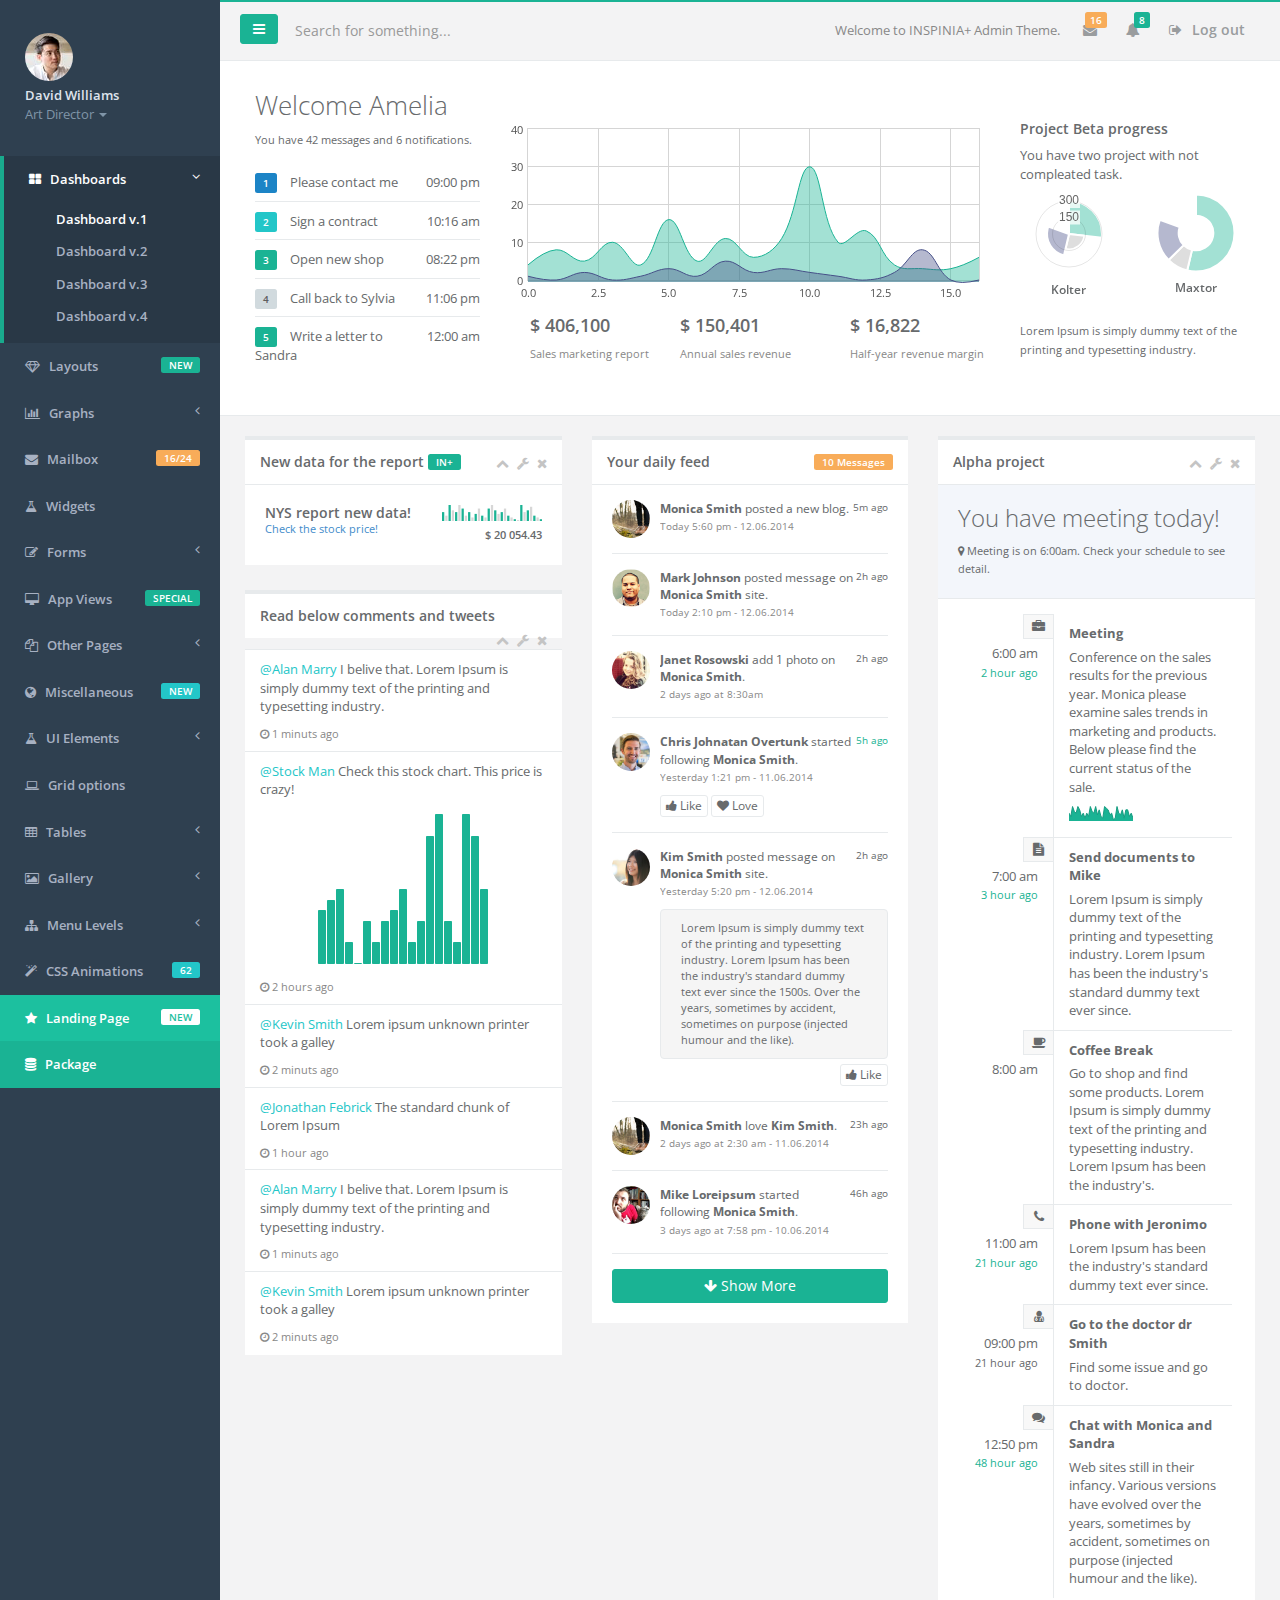
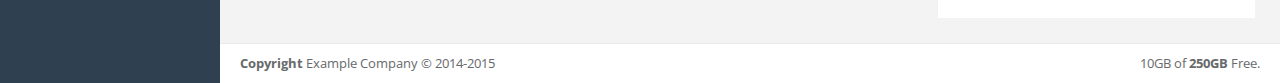
<file: temas/stids/bootstrap/plantila.html>
<!DOCTYPE html>
<html>

<head>

    <meta charset="utf-8">
    <meta name="viewport" content="width=device-width, initial-scale=1.0">

    <title>INSPINIA | Dashboard</title>

    <link href="css/bootstrap.min.css" rel="stylesheet">
    <link href="font-awesome/css/font-awesome.css" rel="stylesheet">

    <!-- Toastr style -->
    <link href="css/toastr.min.css" rel="stylesheet">

    <!-- Gritter -->
    <link href="css/jquery.gritter.css" rel="stylesheet">

    <link href="css/animate.css" rel="stylesheet">
    <link href="css/style.css" rel="stylesheet">

</head>

<body>
    <div id="wrapper">
        <nav class="navbar-default navbar-static-side" role="navigation">
            <div class="sidebar-collapse">
                <ul class="nav" id="side-menu">
                    <li class="nav-header">
                        <div class="dropdown profile-element"> <span>
                            <img alt="image" class="img-circle" src="img/profile_small.jpg" />
                             </span>
                            <a data-toggle="dropdown" class="dropdown-toggle" href="#">
                            <span class="clear"> <span class="block m-t-xs"> <strong class="font-bold">David Williams</strong>
                             </span> <span class="text-muted text-xs block">Art Director <b class="caret"></b></span> </span> </a>
                            <ul class="dropdown-menu animated fadeInRight m-t-xs">
                                <li><a href="profile.html">Profile</a></li>
                                <li><a href="contacts.html">Contacts</a></li>
                                <li><a href="mailbox.html">Mailbox</a></li>
                                <li class="divider"></li>
                                <li><a href="login.html">Logout</a></li>
                            </ul>
                        </div>
                        <div class="logo-element">
                            IN+
                        </div>
                    </li>
                    <li class="active">
                        <a href="index.html"><i class="fa fa-th-large"></i> <span class="nav-label">Dashboards</span> <span class="fa arrow"></span></a>
                        <ul class="nav nav-second-level">
                            <li class="active"><a href="index.html">Dashboard v.1</a></li>
                            <li ><a href="dashboard_2.html">Dashboard v.2</a></li>
                            <li ><a href="dashboard_3.html">Dashboard v.3</a></li>
                            <li ><a href="dashboard_4_1.html">Dashboard v.4</a></li>
                        </ul>
                    </li>
                    <li>
                        <a href="layouts.html"><i class="fa fa-diamond"></i> <span class="nav-label">Layouts</span> <span class="label label-primary pull-right">NEW</span></a>
                    </li>
                    <li>
                        <a href="#"><i class="fa fa-bar-chart-o"></i> <span class="nav-label">Graphs</span><span class="fa arrow"></span></a>
                        <ul class="nav nav-second-level">
                            <li><a href="graph_flot.html">Flot Charts</a></li>
                            <li><a href="graph_morris.html">Morris.js Charts</a></li>
                            <li><a href="graph_rickshaw.html">Rickshaw Charts</a></li>
                            <li><a href="graph_chartjs.html">Chart.js</a></li>
                            <li><a href="graph_peity.html">Peity Charts</a></li>
                            <li><a href="graph_sparkline.html">Sparkline Charts</a></li>
                        </ul>
                    </li>
                    <li>
                        <a href="mailbox.html"><i class="fa fa-envelope"></i> <span class="nav-label">Mailbox </span><span class="label label-warning pull-right">16/24</span></a>
                        <ul class="nav nav-second-level">
                            <li><a href="mailbox.html">Inbox</a></li>
                            <li><a href="mail_detail.html">Email view</a></li>
                            <li><a href="mail_compose.html">Compose email</a></li>
                            <li><a href="email_template.html">Email templates</a></li>
                        </ul>
                    </li>
                    <li>
                        <a href="widgets.html"><i class="fa fa-flask"></i> <span class="nav-label">Widgets</span> </a>
                    </li>
                    <li>
                        <a href="#"><i class="fa fa-edit"></i> <span class="nav-label">Forms</span><span class="fa arrow"></span></a>
                        <ul class="nav nav-second-level">
                            <li><a href="form_basic.html">Basic form</a></li>
                            <li><a href="form_advanced.html">Advanced Plugins</a></li>
                            <li><a href="form_wizard.html">Wizard</a></li>
                            <li><a href="form_file_upload.html">File Upload</a></li>
                            <li><a href="form_editors.html">Text Editor</a></li>
                        </ul>
                    </li>
                    <li>
                        <a href="#"><i class="fa fa-desktop"></i> <span class="nav-label">App Views</span>  <span class="pull-right label label-primary">SPECIAL</span></a>
                        <ul class="nav nav-second-level">
                            <li><a href="contacts.html">Contacts</a></li>
                            <li><a href="profile.html">Profile</a></li>
                            <li><a href="projects.html">Projects</a></li>
                            <li><a href="project_detail.html">Project detail</a></li>
                            <li><a href="file_manager.html">File manager</a></li>
                            <li><a href="calendar.html">Calendar</a></li>
                            <li><a href="faq.html">FAQ</a></li>
                            <li><a href="timeline.html">Timeline</a></li>
                            <li><a href="pin_board.html">Pin board</a></li>
                        </ul>
                    </li>
                    <li>
                        <a href="#"><i class="fa fa-files-o"></i> <span class="nav-label">Other Pages</span><span class="fa arrow"></span></a>
                        <ul class="nav nav-second-level">
                            <li><a href="search_results.html">Search results</a></li>
                            <li><a href="lockscreen.html">Lockscreen</a></li>
                            <li><a href="invoice.html">Invoice</a></li>
                            <li><a href="login.html">Login</a></li>
                            <li><a href="login_two_columns.html">Login v.2</a></li>
                            <li><a href="register.html">Register</a></li>
                            <li><a href="404.html">404 Page</a></li>
                            <li><a href="500.html">500 Page</a></li>
                            <li><a href="empty_page.html">Empty page</a></li>
                        </ul>
                    </li>
                    <li>
                        <a href="#"><i class="fa fa-globe"></i> <span class="nav-label">Miscellaneous</span><span class="label label-info pull-right">NEW</span></a>
                        <ul class="nav nav-second-level">
                            <li><a href="toastr_notifications.html">Notification</a></li>
                            <li><a href="nestable_list.html">Nestable list</a></li>
                            <li><a href="timeline_2.html">Timeline v.2</a></li>
                            <li><a href="forum_main.html">Forum view</a></li>
                            <li><a href="google_maps.html">Google maps</a></li>
                            <li><a href="code_editor.html">Code editor</a></li>
                            <li><a href="modal_window.html">Modal window</a></li>
                            <li><a href="validation.html">Validation</a></li>
                            <li><a href="tree_view.html">Tree view</a></li>
                            <li><a href="chat_view.html">Chat view</a></li>
                        </ul>
                    </li>
                    <li>
                        <a href="#"><i class="fa fa-flask"></i> <span class="nav-label">UI Elements</span><span class="fa arrow"></span></a>
                        <ul class="nav nav-second-level">
                            <li><a href="typography.html">Typography</a></li>
                            <li><a href="icons.html">Icons</a></li>
                            <li><a href="draggable_panels.html">Draggable Panels</a></li>
                            <li><a href="buttons.html">Buttons</a></li>
                            <li><a href="video.html">Video</a></li>
                            <li><a href="tabs_panels.html">Tabs & Panels</a></li>
                            <li><a href="notifications.html">Notifications & Tooltips</a></li>
                            <li><a href="badges_labels.html">Badges, Labels, Progress</a></li>
                        </ul>
                    </li>

                    <li>
                        <a href="grid_options.html"><i class="fa fa-laptop"></i> <span class="nav-label">Grid options</span></a>
                    </li>
                    <li>
                        <a href="#"><i class="fa fa-table"></i> <span class="nav-label">Tables</span><span class="fa arrow"></span></a>
                        <ul class="nav nav-second-level">
                            <li><a href="table_basic.html">Static Tables</a></li>
                            <li><a href="table_data_tables.html">Data Tables</a></li>
                            <li><a href="jq_grid.html">jqGrid</a></li>
                        </ul>
                    </li>
                    <li>
                        <a href="#"><i class="fa fa-picture-o"></i> <span class="nav-label">Gallery</span><span class="fa arrow"></span></a>
                        <ul class="nav nav-second-level">
                            <li><a href="basic_gallery.html">Lightbox Gallery</a></li>
                            <li><a href="carousel.html">Bootstrap Carusela</a></li>

                        </ul>
                    </li>
                    <li>
                        <a href="#"><i class="fa fa-sitemap"></i> <span class="nav-label">Menu Levels </span><span class="fa arrow"></span></a>
                        <ul class="nav nav-second-level">
                            <li>
                                <a href="#">Third Level <span class="fa arrow"></span></a>
                                <ul class="nav nav-third-level">
                                    <li>
                                        <a href="#">Third Level Item</a>
                                    </li>
                                    <li>
                                        <a href="#">Third Level Item</a>
                                    </li>
                                    <li>
                                        <a href="#">Third Level Item</a>
                                    </li>

                                </ul>
                            </li>
                            <li><a href="#">Second Level Item</a></li>
                            <li>
                                <a href="#">Second Level Item</a></li>
                            <li>
                                <a href="#">Second Level Item</a></li>
                        </ul>
                    </li>
                    <li>
                        <a href="css_animation.html"><i class="fa fa-magic"></i> <span class="nav-label">CSS Animations </span><span class="label label-info pull-right">62</span></a>
                    </li>
                    <li class="landing_link">
                        <a target="_blank" href="Landing_page/index.html"><i class="fa fa-star"></i> <span class="nav-label">Landing Page</span> <span class="label label-warning pull-right">NEW</span></a>
                    </li>
                    <li class="special_link">
                        <a href="package.html"><i class="fa fa-database"></i> <span class="nav-label">Package</span></a>
                    </li>
                </ul>

            </div>
        </nav>

        <div id="page-wrapper" class="gray-bg dashbard-1">
        <div class="row border-bottom">
        <nav class="navbar navbar-static-top" role="navigation" style="margin-bottom: 0">
        <div class="navbar-header">
            <a class="navbar-minimalize minimalize-styl-2 btn btn-primary " href="#"><i class="fa fa-bars"></i> </a>
            <form role="search" class="navbar-form-custom" method="post" action="search_results.html">
                <div class="form-group">
                    <input type="text" placeholder="Search for something..." class="form-control" name="top-search" id="top-search">
                </div>
            </form>
        </div>
            <ul class="nav navbar-top-links navbar-right">
                <li>
                    <span class="m-r-sm text-muted welcome-message">Welcome to INSPINIA+ Admin Theme.</span>
                </li>
                <li class="dropdown">
                    <a class="dropdown-toggle count-info" data-toggle="dropdown" href="#">
                        <i class="fa fa-envelope"></i>  <span class="label label-warning">16</span>
                    </a>
                    <ul class="dropdown-menu dropdown-messages">
                        <li>
                            <div class="dropdown-messages-box">
                                <a href="profile.html" class="pull-left">
                                    <img alt="image" class="img-circle" src="img/a7.jpg">
                                </a>
                                <div class="media-body">
                                    <small class="pull-right">46h ago</small>
                                    <strong>Mike Loreipsum</strong> started following <strong>Monica Smith</strong>. <br>
                                    <small class="text-muted">3 days ago at 7:58 pm - 10.06.2014</small>
                                </div>
                            </div>
                        </li>
                        <li class="divider"></li>
                        <li>
                            <div class="dropdown-messages-box">
                                <a href="profile.html" class="pull-left">
                                    <img alt="image" class="img-circle" src="img/a4.jpg">
                                </a>
                                <div class="media-body ">
                                    <small class="pull-right text-navy">5h ago</small>
                                    <strong>Chris Johnatan Overtunk</strong> started following <strong>Monica Smith</strong>. <br>
                                    <small class="text-muted">Yesterday 1:21 pm - 11.06.2014</small>
                                </div>
                            </div>
                        </li>
                        <li class="divider"></li>
                        <li>
                            <div class="dropdown-messages-box">
                                <a href="profile.html" class="pull-left">
                                    <img alt="image" class="img-circle" src="img/profile.jpg">
                                </a>
                                <div class="media-body ">
                                    <small class="pull-right">23h ago</small>
                                    <strong>Monica Smith</strong> love <strong>Kim Smith</strong>. <br>
                                    <small class="text-muted">2 days ago at 2:30 am - 11.06.2014</small>
                                </div>
                            </div>
                        </li>
                        <li class="divider"></li>
                        <li>
                            <div class="text-center link-block">
                                <a href="mailbox.html">
                                    <i class="fa fa-envelope"></i> <strong>Read All Messages</strong>
                                </a>
                            </div>
                        </li>
                    </ul>
                </li>
                <li class="dropdown">
                    <a class="dropdown-toggle count-info" data-toggle="dropdown" href="#">
                        <i class="fa fa-bell"></i>  <span class="label label-primary">8</span>
                    </a>
                    <ul class="dropdown-menu dropdown-alerts">
                        <li>
                            <a href="mailbox.html">
                                <div>
                                    <i class="fa fa-envelope fa-fw"></i> You have 16 messages
                                    <span class="pull-right text-muted small">4 minutes ago</span>
                                </div>
                            </a>
                        </li>
                        <li class="divider"></li>
                        <li>
                            <a href="profile.html">
                                <div>
                                    <i class="fa fa-twitter fa-fw"></i> 3 New Followers
                                    <span class="pull-right text-muted small">12 minutes ago</span>
                                </div>
                            </a>
                        </li>
                        <li class="divider"></li>
                        <li>
                            <a href="grid_options.html">
                                <div>
                                    <i class="fa fa-upload fa-fw"></i> Server Rebooted
                                    <span class="pull-right text-muted small">4 minutes ago</span>
                                </div>
                            </a>
                        </li>
                        <li class="divider"></li>
                        <li>
                            <div class="text-center link-block">
                                <a href="notifications.html">
                                    <strong>See All Alerts</strong>
                                    <i class="fa fa-angle-right"></i>
                                </a>
                            </div>
                        </li>
                    </ul>
                </li>


                <li>
                    <a href="login.html">
                        <i class="fa fa-sign-out"></i> Log out
                    </a>
                </li>
            </ul>

        </nav>
        </div>
                <div class="row  border-bottom white-bg dashboard-header">

                    <div class="col-sm-3">
                        <h2>Welcome Amelia</h2>
                        <small>You have 42 messages and 6 notifications.</small>
                        <ul class="list-group clear-list m-t">
                            <li class="list-group-item fist-item">
                                <span class="pull-right">
                                    09:00 pm
                                </span>
                                <span class="label label-success">1</span> Please contact me
                            </li>
                            <li class="list-group-item">
                                <span class="pull-right">
                                    10:16 am
                                </span>
                                <span class="label label-info">2</span> Sign a contract
                            </li>
                            <li class="list-group-item">
                                <span class="pull-right">
                                    08:22 pm
                                </span>
                                <span class="label label-primary">3</span> Open new shop
                            </li>
                            <li class="list-group-item">
                                <span class="pull-right">
                                    11:06 pm
                                </span>
                                <span class="label label-default">4</span> Call back to Sylvia
                            </li>
                            <li class="list-group-item">
                                <span class="pull-right">
                                    12:00 am
                                </span>
                                <span class="label label-primary">5</span> Write a letter to Sandra
                            </li>
                        </ul>
                    </div>
                    <div class="col-sm-6">
                        <div class="flot-chart dashboard-chart">
                            <div class="flot-chart-content" id="flot-dashboard-chart"></div>
                        </div>
                        <div class="row text-left">
                            <div class="col-xs-4">
                                <div class=" m-l-md">
                                <span class="h4 font-bold m-t block">$ 406,100</span>
                                <small class="text-muted m-b block">Sales marketing report</small>
                                </div>
                            </div>
                            <div class="col-xs-4">
                                <span class="h4 font-bold m-t block">$ 150,401</span>
                                <small class="text-muted m-b block">Annual sales revenue</small>
                            </div>
                            <div class="col-xs-4">
                                <span class="h4 font-bold m-t block">$ 16,822</span>
                                <small class="text-muted m-b block">Half-year revenue margin</small>
                            </div>

                        </div>
                    </div>
                    <div class="col-sm-3">
                        <div class="statistic-box">
                        <h4>
                            Project Beta progress
                        </h4>
                        <p>
                            You have two project with not compleated task.
                        </p>
                            <div class="row text-center">
                                <div class="col-lg-6">
                                    <canvas id="polarChart" width="80" height="80"></canvas>
                                    <h5 >Kolter</h5>
                                </div>
                                <div class="col-lg-6">
                                    <canvas id="doughnutChart" width="78" height="78"></canvas>
                                    <h5 >Maxtor</h5>
                                </div>
                            </div>
                            <div class="m-t">
                                <small>Lorem Ipsum is simply dummy text of the printing and typesetting industry.</small>
                            </div>

                        </div>
                    </div>

            </div>
        <div class="row">
            <div class="col-lg-12">
                <div class="wrapper wrapper-content">
                        <div class="row">
                        <div class="col-lg-4">
                            <div class="ibox float-e-margins">
                                <div class="ibox-title">
                                    <h5>New data for the report</h5> <span class="label label-primary">IN+</span>
                                    <div class="ibox-tools">
                                        <a class="collapse-link">
                                            <i class="fa fa-chevron-up"></i>
                                        </a>
                                        <a class="dropdown-toggle" data-toggle="dropdown" href="#">
                                            <i class="fa fa-wrench"></i>
                                        </a>
                                        <ul class="dropdown-menu dropdown-user">
                                            <li><a href="#">Config option 1</a>
                                            </li>
                                            <li><a href="#">Config option 2</a>
                                            </li>
                                        </ul>
                                        <a class="close-link">
                                            <i class="fa fa-times"></i>
                                        </a>
                                    </div>
                                </div>
                                <div class="ibox-content">
                                    <div>

                                        <div class="pull-right text-right">

                                            <span class="bar_dashboard">5,3,9,6,5,9,7,3,5,2,4,7,3,2,7,9,6,4,5,7,3,2,1,0,9,5,6,8,3,2,1</span>
                                            <br/>
                                            <small class="font-bold">$ 20 054.43</small>
                                        </div>
                                        <h4>NYS report new data!
                                            <br/>
                                            <small class="m-r"><a href="graph_flot.html"> Check the stock price! </a> </small>
                                        </h4>
                                        </div>
                                    </div>
                                </div>
                            <div class="ibox float-e-margins">
                                <div class="ibox-title">
                                    <h5>Read below comments and tweets</h5>
                                    <div class="ibox-tools">
                                        <a class="collapse-link">
                                            <i class="fa fa-chevron-up"></i>
                                        </a>
                                        <a class="dropdown-toggle" data-toggle="dropdown" href="#">
                                            <i class="fa fa-wrench"></i>
                                        </a>
                                        <ul class="dropdown-menu dropdown-user">
                                            <li><a href="#">Config option 1</a>
                                            </li>
                                            <li><a href="#">Config option 2</a>
                                            </li>
                                        </ul>
                                        <a class="close-link">
                                            <i class="fa fa-times"></i>
                                        </a>
                                    </div>
                                </div>
                                <div class="ibox-content no-padding">
                                    <ul class="list-group">
                                        <li class="list-group-item">
                                            <p><a class="text-info" href="#">@Alan Marry</a> I belive that. Lorem Ipsum is simply dummy text of the printing and typesetting industry.</p>
                                            <small class="block text-muted"><i class="fa fa-clock-o"></i> 1 minuts ago</small>
                                        </li>
                                        <li class="list-group-item">
                                            <p><a class="text-info" href="#">@Stock Man</a> Check this stock chart. This price is crazy! </p>
                                            <div class="text-center m">
                                                <span id="sparkline8"></span>
                                            </div>
                                            <small class="block text-muted"><i class="fa fa-clock-o"></i> 2 hours ago</small>
                                        </li>
                                        <li class="list-group-item">
                                            <p><a class="text-info" href="#">@Kevin Smith</a> Lorem ipsum unknown printer took a galley </p>
                                            <small class="block text-muted"><i class="fa fa-clock-o"></i> 2 minuts ago</small>
                                        </li>
                                        <li class="list-group-item ">
                                            <p><a class="text-info" href="#">@Jonathan Febrick</a> The standard chunk of Lorem Ipsum</p>
                                            <small class="block text-muted"><i class="fa fa-clock-o"></i> 1 hour ago</small>
                                        </li>
                                        <li class="list-group-item">
                                            <p><a class="text-info" href="#">@Alan Marry</a> I belive that. Lorem Ipsum is simply dummy text of the printing and typesetting industry.</p>
                                            <small class="block text-muted"><i class="fa fa-clock-o"></i> 1 minuts ago</small>
                                        </li>
                                        <li class="list-group-item">
                                            <p><a class="text-info" href="#">@Kevin Smith</a> Lorem ipsum unknown printer took a galley </p>
                                            <small class="block text-muted"><i class="fa fa-clock-o"></i> 2 minuts ago</small>
                                        </li>
                                    </ul>
                                </div>
                            </div>
                        </div>
                            <div class="col-lg-4">
                                <div class="ibox float-e-margins">
                                    <div class="ibox-title">
                                        <h5>Your daily feed</h5>
                                        <div class="ibox-tools">
                                            <span class="label label-warning-light">10 Messages</span>
                                           </div>
                                    </div>
                                    <div class="ibox-content">

                                        <div>
                                            <div class="feed-activity-list">

                                                <div class="feed-element">
                                                    <a href="profile.html" class="pull-left">
                                                        <img alt="image" class="img-circle" src="img/profile.jpg">
                                                    </a>
                                                    <div class="media-body ">
                                                        <small class="pull-right">5m ago</small>
                                                        <strong>Monica Smith</strong> posted a new blog. <br>
                                                        <small class="text-muted">Today 5:60 pm - 12.06.2014</small>

                                                    </div>
                                                </div>

                                                <div class="feed-element">
                                                    <a href="profile.html" class="pull-left">
                                                        <img alt="image" class="img-circle" src="img/a2.jpg">
                                                    </a>
                                                    <div class="media-body ">
                                                        <small class="pull-right">2h ago</small>
                                                        <strong>Mark Johnson</strong> posted message on <strong>Monica Smith</strong> site. <br>
                                                        <small class="text-muted">Today 2:10 pm - 12.06.2014</small>
                                                    </div>
                                                </div>
                                                <div class="feed-element">
                                                    <a href="profile.html" class="pull-left">
                                                        <img alt="image" class="img-circle" src="img/a3.jpg">
                                                    </a>
                                                    <div class="media-body ">
                                                        <small class="pull-right">2h ago</small>
                                                        <strong>Janet Rosowski</strong> add 1 photo on <strong>Monica Smith</strong>. <br>
                                                        <small class="text-muted">2 days ago at 8:30am</small>
                                                    </div>
                                                </div>
                                                <div class="feed-element">
                                                    <a href="profile.html" class="pull-left">
                                                        <img alt="image" class="img-circle" src="img/a4.jpg">
                                                    </a>
                                                    <div class="media-body ">
                                                        <small class="pull-right text-navy">5h ago</small>
                                                        <strong>Chris Johnatan Overtunk</strong> started following <strong>Monica Smith</strong>. <br>
                                                        <small class="text-muted">Yesterday 1:21 pm - 11.06.2014</small>
                                                        <div class="actions">
                                                            <a class="btn btn-xs btn-white"><i class="fa fa-thumbs-up"></i> Like </a>
                                                            <a class="btn btn-xs btn-white"><i class="fa fa-heart"></i> Love</a>
                                                        </div>
                                                    </div>
                                                </div>
                                                <div class="feed-element">
                                                    <a href="profile.html" class="pull-left">
                                                        <img alt="image" class="img-circle" src="img/a5.jpg">
                                                    </a>
                                                    <div class="media-body ">
                                                        <small class="pull-right">2h ago</small>
                                                        <strong>Kim Smith</strong> posted message on <strong>Monica Smith</strong> site. <br>
                                                        <small class="text-muted">Yesterday 5:20 pm - 12.06.2014</small>
                                                        <div class="well">
                                                            Lorem Ipsum is simply dummy text of the printing and typesetting industry. Lorem Ipsum has been the industry's standard dummy text ever since the 1500s.
                                                            Over the years, sometimes by accident, sometimes on purpose (injected humour and the like).
                                                        </div>
                                                        <div class="pull-right">
                                                            <a class="btn btn-xs btn-white"><i class="fa fa-thumbs-up"></i> Like </a>
                                                        </div>
                                                    </div>
                                                </div>
                                                <div class="feed-element">
                                                    <a href="profile.html" class="pull-left">
                                                        <img alt="image" class="img-circle" src="img/profile.jpg">
                                                    </a>
                                                    <div class="media-body ">
                                                        <small class="pull-right">23h ago</small>
                                                        <strong>Monica Smith</strong> love <strong>Kim Smith</strong>. <br>
                                                        <small class="text-muted">2 days ago at 2:30 am - 11.06.2014</small>
                                                    </div>
                                                </div>
                                                <div class="feed-element">
                                                    <a href="profile.html" class="pull-left">
                                                        <img alt="image" class="img-circle" src="img/a7.jpg">
                                                    </a>
                                                    <div class="media-body ">
                                                        <small class="pull-right">46h ago</small>
                                                        <strong>Mike Loreipsum</strong> started following <strong>Monica Smith</strong>. <br>
                                                        <small class="text-muted">3 days ago at 7:58 pm - 10.06.2014</small>
                                                    </div>
                                                </div>
                                            </div>

                                            <button class="btn btn-primary btn-block m-t"><i class="fa fa-arrow-down"></i> Show More</button>

                                        </div>

                                    </div>
                                </div>

                            </div>
                        <div class="col-lg-4">
                            <div class="ibox float-e-margins">
                                <div class="ibox-title">
                                    <h5>Alpha project</h5>
                                    <div class="ibox-tools">
                                        <a class="collapse-link">
                                            <i class="fa fa-chevron-up"></i>
                                        </a>
                                        <a class="dropdown-toggle" data-toggle="dropdown" href="#">
                                            <i class="fa fa-wrench"></i>
                                        </a>
                                        <ul class="dropdown-menu dropdown-user">
                                            <li><a href="#">Config option 1</a>
                                            </li>
                                            <li><a href="#">Config option 2</a>
                                            </li>
                                        </ul>
                                        <a class="close-link">
                                            <i class="fa fa-times"></i>
                                        </a>
                                    </div>
                                </div>
                                <div class="ibox-content ibox-heading">
                                    <h3>You have meeting today!</h3>
                                    <small><i class="fa fa-map-marker"></i> Meeting is on 6:00am. Check your schedule to see detail.</small>
                                </div>
                                <div class="ibox-content inspinia-timeline">

                                    <div class="timeline-item">
                                        <div class="row">
                                            <div class="col-xs-3 date">
                                                <i class="fa fa-briefcase"></i>
                                                6:00 am
                                                <br/>
                                                <small class="text-navy">2 hour ago</small>
                                            </div>
                                            <div class="col-xs-7 content no-top-border">
                                                <p class="m-b-xs"><strong>Meeting</strong></p>

                                                <p>Conference on the sales results for the previous year. Monica please examine sales trends in marketing and products. Below please find the current status of the
                                                    sale.</p>

                                                <p><span data-diameter="40" class="updating-chart">5,3,9,6,5,9,7,3,5,2,5,3,9,6,5,9,4,7,3,2,9,8,7,4,5,1,2,9,5,4,7,2,7,7,3,5,2</span></p>
                                            </div>
                                        </div>
                                    </div>
                                    <div class="timeline-item">
                                        <div class="row">
                                            <div class="col-xs-3 date">
                                                <i class="fa fa-file-text"></i>
                                                7:00 am
                                                <br/>
                                                <small class="text-navy">3 hour ago</small>
                                            </div>
                                            <div class="col-xs-7 content">
                                                <p class="m-b-xs"><strong>Send documents to Mike</strong></p>
                                                <p>Lorem Ipsum is simply dummy text of the printing and typesetting industry. Lorem Ipsum has been the industry's standard dummy text ever since.</p>
                                            </div>
                                        </div>
                                    </div>
                                    <div class="timeline-item">
                                        <div class="row">
                                            <div class="col-xs-3 date">
                                                <i class="fa fa-coffee"></i>
                                                8:00 am
                                                <br/>
                                            </div>
                                            <div class="col-xs-7 content">
                                                <p class="m-b-xs"><strong>Coffee Break</strong></p>
                                                <p>
                                                    Go to shop and find some products.
                                                    Lorem Ipsum is simply dummy text of the printing and typesetting industry. Lorem Ipsum has been the industry's.
                                                </p>
                                            </div>
                                        </div>
                                    </div>
                                    <div class="timeline-item">
                                        <div class="row">
                                            <div class="col-xs-3 date">
                                                <i class="fa fa-phone"></i>
                                                11:00 am
                                                <br/>
                                                <small class="text-navy">21 hour ago</small>
                                            </div>
                                            <div class="col-xs-7 content">
                                                <p class="m-b-xs"><strong>Phone with Jeronimo</strong></p>
                                                <p>
                                                    Lorem Ipsum has been the industry's standard dummy text ever since.
                                                </p>
                                            </div>
                                        </div>
                                    </div>
                                    <div class="timeline-item">
                                        <div class="row">
                                            <div class="col-xs-3 date">
                                                <i class="fa fa-user-md"></i>
                                                09:00 pm
                                                <br/>
                                                <small>21 hour ago</small>
                                            </div>
                                            <div class="col-xs-7 content">
                                                <p class="m-b-xs"><strong>Go to the doctor dr Smith</strong></p>
                                                <p>
                                                    Find some issue and go to doctor.
                                                </p>
                                            </div>
                                        </div>
                                    </div>
                                    <div class="timeline-item">
                                        <div class="row">
                                            <div class="col-xs-3 date">
                                                <i class="fa fa-comments"></i>
                                                12:50 pm
                                                <br/>
                                                <small class="text-navy">48 hour ago</small>
                                            </div>
                                            <div class="col-xs-7 content">
                                                <p class="m-b-xs"><strong>Chat with Monica and Sandra</strong></p>
                                                <p>
                                                    Web sites still in their infancy. Various versions have evolved over the years, sometimes by accident, sometimes on purpose (injected humour and the like).
                                                </p>
                                            </div>
                                        </div>
                                    </div>

                                </div>
                            </div>
                        </div>

                        </div>
                </div>
                <div class="footer">
                    <div class="pull-right">
                        10GB of <strong>250GB</strong> Free.
                    </div>
                    <div>
                        <strong>Copyright</strong> Example Company &copy; 2014-2015
                    </div>
                </div>
            </div>
        </div>

        </div>
    </div>

    <!-- Mainly scripts -->
    <script src="js/jquery-2.1.1.js"></script>
    <script src="js/bootstrap.min.js"></script>
    <script src="js/jquery.metisMenu.js"></script>
    <script src="js/jquery.slimscroll.min.js"></script>

    <!-- Flot -->
    <script src="js/jquery.flot.js"></script>
    <script src="js/jquery.flot.tooltip.min.js"></script>
    <script src="js/jquery.flot.spline.js"></script>
    <script src="js/jquery.flot.resize.js"></script>
    <script src="js/jquery.flot.pie.js"></script>

    <!-- Peity -->
    <script src="js/jquery.peity.min.js"></script>
    <script src="js/peity-demo.js"></script>

    <!-- Custom and plugin javascript -->
    <script src="js/inspinia.js"></script>
    <script src="js/pace.min.js"></script>

    <!-- jQuery UI -->
    <script src="js/jquery-ui.min.js"></script>

    <!-- GITTER -->
    <script src="js/jquery.gritter.min.js"></script>

    <!-- Sparkline -->
    <script src="js/jquery.sparkline.min.js"></script>

    <!-- Sparkline demo data  -->
    <script src="js/sparkline-demo.js"></script>

    <!-- ChartJS-->
    <script src="js/Chart.min.js"></script>

    <!-- Toastr -->
    <script src="js/toastr.min.js"></script>


    <script>
        $(document).ready(function() {
            setTimeout(function() {
                toastr.options = {
                    closeButton: true,
                    progressBar: true,
                    showMethod: 'slideDown',
                    timeOut: 4000
                };
                toastr.success('Responsive Admin Theme', 'Welcome to INSPINIA');

            }, 1300);


            var data1 = [
                [0,4],[1,8],[2,5],[3,10],[4,4],[5,16],[6,5],[7,11],[8,6],[9,11],[10,30],[11,10],[12,13],[13,4],[14,3],[15,3],[16,6]
            ];
            var data2 = [
                [0,1],[1,0],[2,2],[3,0],[4,1],[5,3],[6,1],[7,5],[8,2],[9,3],[10,2],[11,1],[12,0],[13,2],[14,8],[15,0],[16,0]
            ];
            $("#flot-dashboard-chart").length && $.plot($("#flot-dashboard-chart"), [
                data1, data2
            ],
                    {
                        series: {
                            lines: {
                                show: false,
                                fill: true
                            },
                            splines: {
                                show: true,
                                tension: 0.4,
                                lineWidth: 1,
                                fill: 0.4
                            },
                            points: {
                                radius: 0,
                                show: true
                            },
                            shadowSize: 2
                        },
                        grid: {
                            hoverable: true,
                            clickable: true,
                            tickColor: "#d5d5d5",
                            borderWidth: 1,
                            color: '#d5d5d5'
                        },
                        colors: ["#1ab394", "#464f88"],
                        xaxis:{
                        },
                        yaxis: {
                            ticks: 4
                        },
                        tooltip: false
                    }
            );

            var doughnutData = [
                {
                    value: 300,
                    color: "#a3e1d4",
                    highlight: "#1ab394",
                    label: "App"
                },
                {
                    value: 50,
                    color: "#dedede",
                    highlight: "#1ab394",
                    label: "Software"
                },
                {
                    value: 100,
                    color: "#b5b8cf",
                    highlight: "#1ab394",
                    label: "Laptop"
                }
            ];

            var doughnutOptions = {
                segmentShowStroke: true,
                segmentStrokeColor: "#fff",
                segmentStrokeWidth: 2,
                percentageInnerCutout: 45, // This is 0 for Pie charts
                animationSteps: 100,
                animationEasing: "easeOutBounce",
                animateRotate: true,
                animateScale: false,
            };

            var ctx = document.getElementById("doughnutChart").getContext("2d");
            var DoughnutChart = new Chart(ctx).Doughnut(doughnutData, doughnutOptions);

            var polarData = [
                {
                    value: 300,
                    color: "#a3e1d4",
                    highlight: "#1ab394",
                    label: "App"
                },
                {
                    value: 140,
                    color: "#dedede",
                    highlight: "#1ab394",
                    label: "Software"
                },
                {
                    value: 200,
                    color: "#b5b8cf",
                    highlight: "#1ab394",
                    label: "Laptop"
                }
            ];

            var polarOptions = {
                scaleShowLabelBackdrop: true,
                scaleBackdropColor: "rgba(255,255,255,0.75)",
                scaleBeginAtZero: true,
                scaleBackdropPaddingY: 1,
                scaleBackdropPaddingX: 1,
                scaleShowLine: true,
                segmentShowStroke: true,
                segmentStrokeColor: "#fff",
                segmentStrokeWidth: 2,
                animationSteps: 100,
                animationEasing: "easeOutBounce",
                animateRotate: true,
                animateScale: false,
            };
            var ctx = document.getElementById("polarChart").getContext("2d");
            var Polarchart = new Chart(ctx).PolarArea(polarData, polarOptions);

        });
    </script>
    <script>
        (function(i,s,o,g,r,a,m){i['GoogleAnalyticsObject']=r;i[r]=i[r]||function(){
            (i[r].q=i[r].q||[]).push(arguments)},i[r].l=1*new Date();a=s.createElement(o),
                m=s.getElementsByTagName(o)[0];a.async=1;a.src=g;m.parentNode.insertBefore(a,m)
        })(window,document,'script','//www.google-analytics.com/analytics.js','ga');

        ga('create', 'UA-4625583-2', 'webapplayers.com');
        ga('send', 'pageview');

    </script>
</body>
</html>
</file>
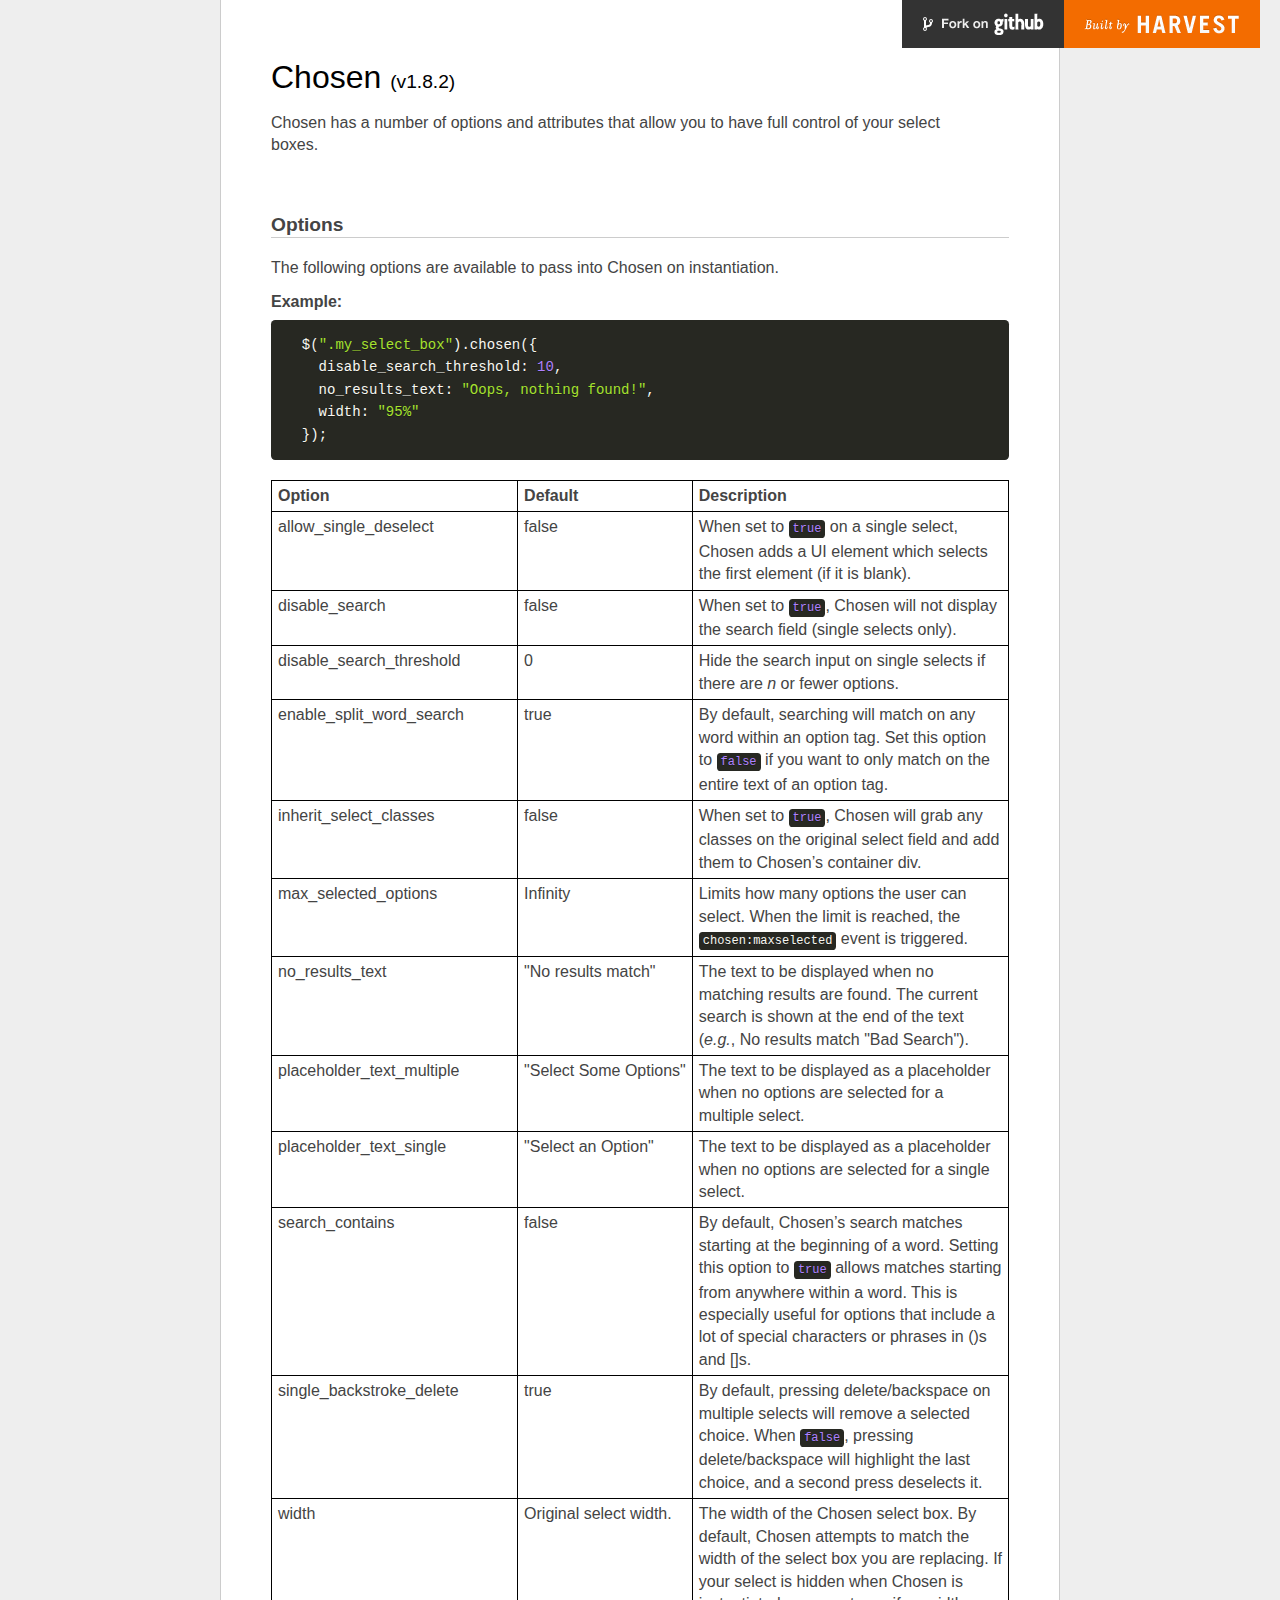
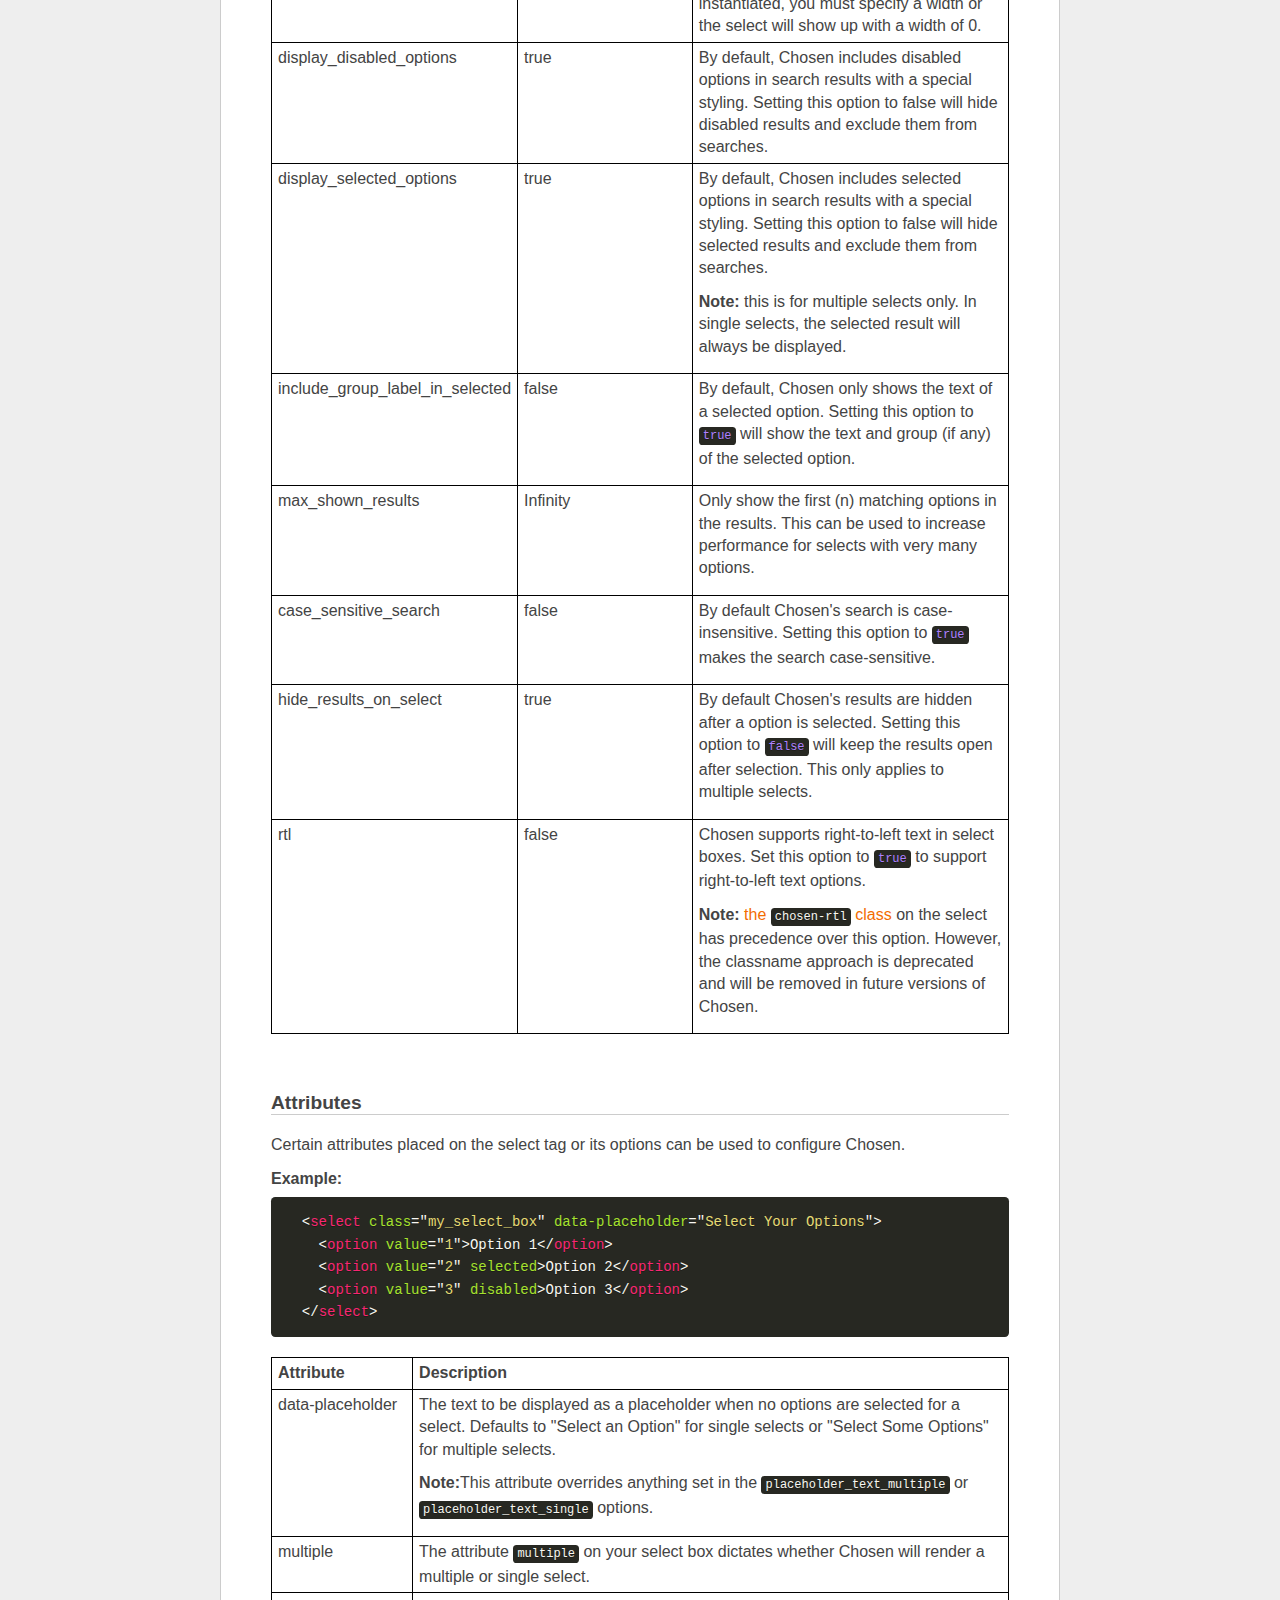
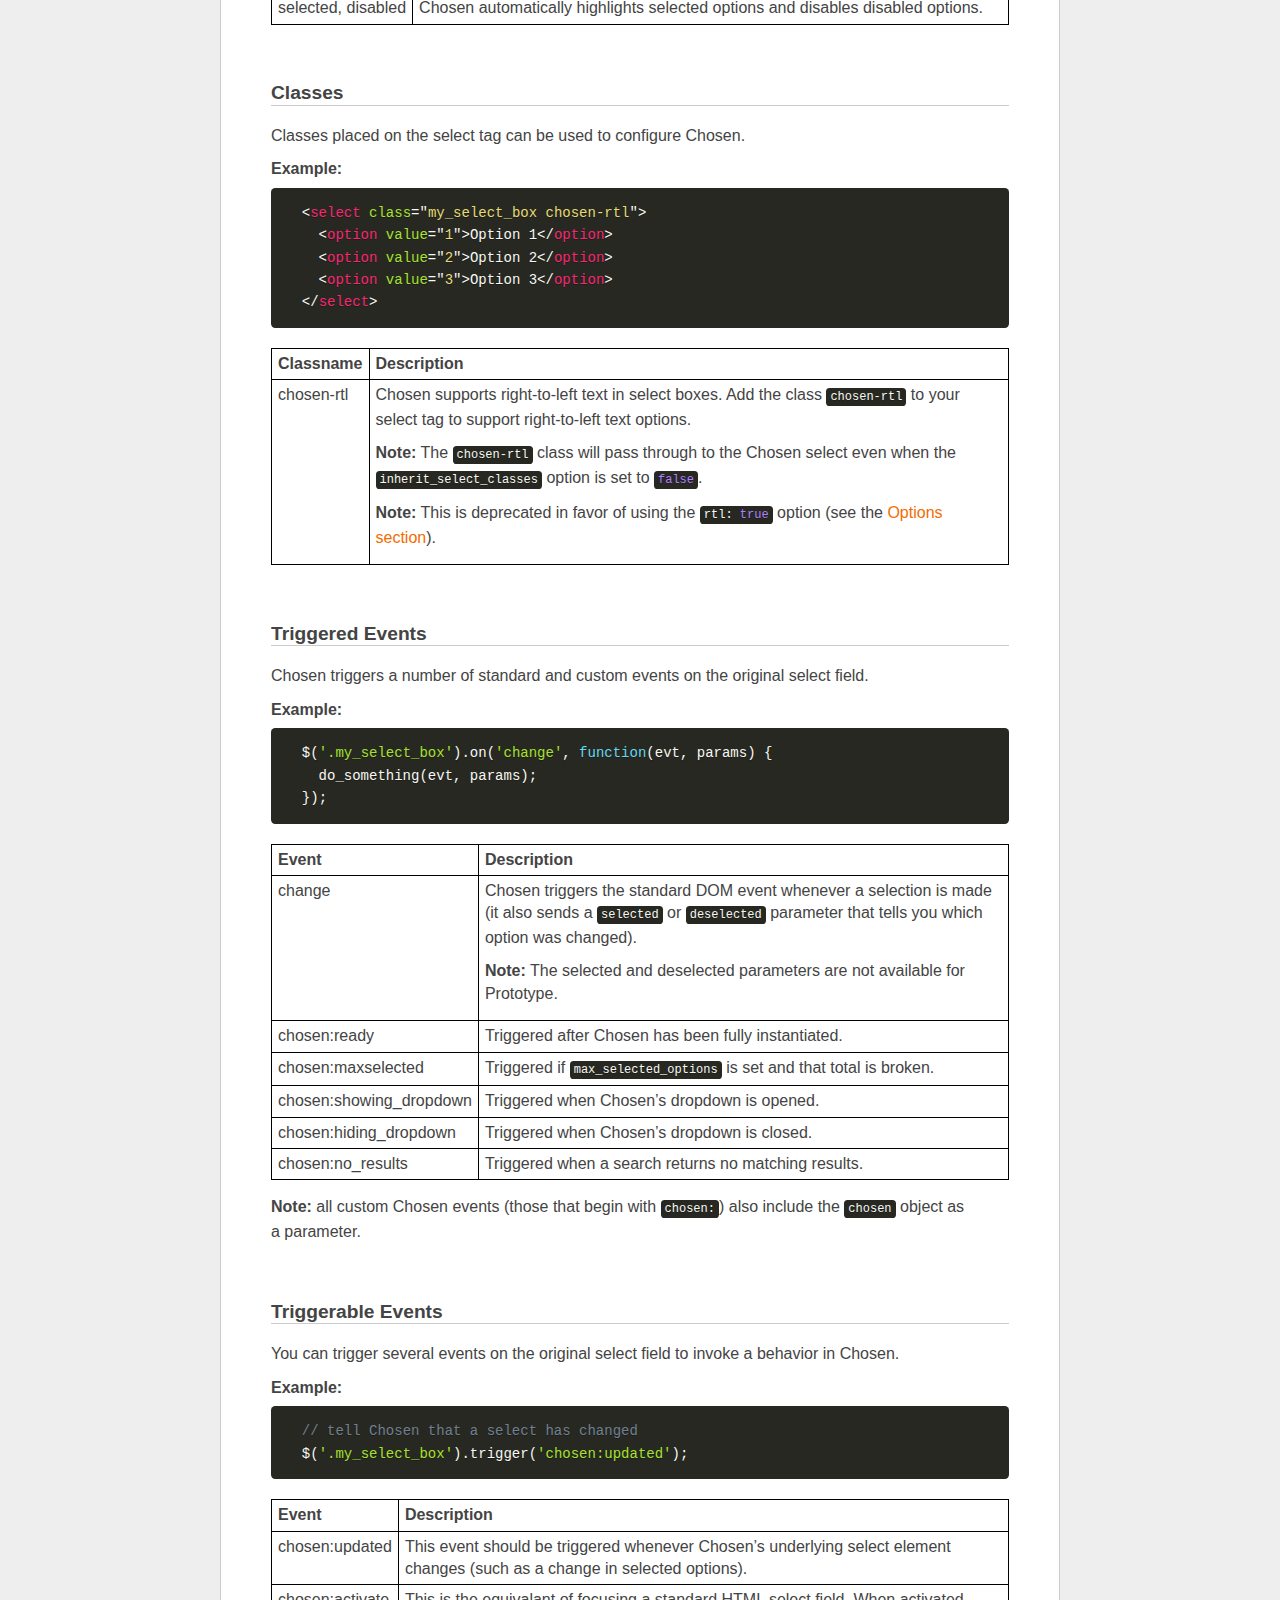
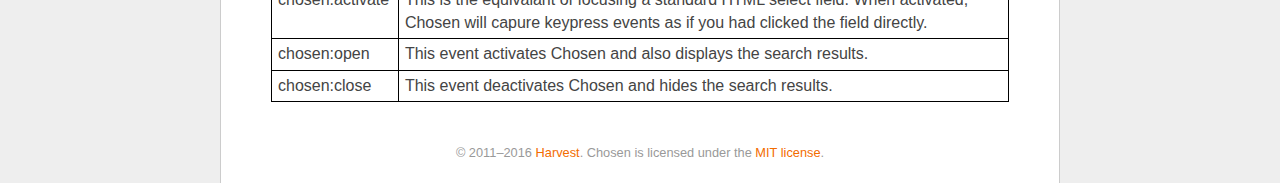
<file: temas/stids/librerias/chosen_v1.8.2/options.html>
<!doctype html>
<html lang="en">
<head>
  <meta charset="utf-8">
  <title>Chosen: A jQuery Plugin by Harvest to Tame Unwieldy Select Boxes</title>
  <link rel="stylesheet" href="docsupport/style.css">
  <link rel="stylesheet" href="docsupport/prism.css">
  <link rel="stylesheet" href="chosen.css">
  <style type="text/css" media="all">
    /* fix rtl for demo */
    .chosen-rtl .chosen-drop { left: -9000px; }
  </style>
</head>
<body>
  <div id="container">
    <div id="content">
      <header>
        <h1>Chosen <small>(<span id="latest-version">v1.8.2</span>)</small></h1>
      </header>
      <p>Chosen has a number of options and attributes that allow you to have full control of your select boxes.</p>

      <h2><a name="options" class="anchor" href="#options">Options</a></h2>
      <p>The following options are available to pass into Chosen on instantiation.</p>

      <h3>Example:</h3>
<pre>
  <code class="language-javascript">$(".my_select_box").chosen({
    disable_search_threshold: 10,
    no_results_text: "Oops, nothing found!",
    width: "95%"
  });</code>
</pre>

      <table class="docs-table">
        <tr>
          <th>Option</th><th>Default</th><th>Description</th>
        </tr>
        <tr>
          <td>allow_single_deselect</td>
          <td>false</td>
          <td>When set to <code class="language-javascript">true</code> on a single select, Chosen adds a UI element which selects the first element (if it is blank).</td>
        </tr>
        <tr>
          <td>disable_search</td>
          <td>false</td>
          <td>When set to <code class="language-javascript">true</code>, Chosen will not display the search field (single selects only).</td>
        </tr>
        <tr>
          <td>disable_search_threshold</td>
          <td>0</td>
          <td>Hide the search input on single selects if there are <i>n</i> or fewer options.</td>
        </tr>
        <tr>
          <td>enable_split_word_search</td>
          <td>true</td>
          <td>By default, searching will match on any word within an option tag. Set this option to <code class="language-javascript">false</code> if you want to only match on the entire text of an option tag.</td>
        </tr>
        <tr>
          <td>inherit_select_classes</td>
          <td>false</td>
          <td>When set to <code class="language-javascript">true</code>, Chosen will grab any classes on the original select field and add them to Chosen’s container div.</td>
        </tr>
        <tr>
          <td>max_selected_options</td>
          <td>Infinity</td>
          <td>Limits how many options the user can select. When the limit is reached, the <code class="language-javascript">chosen:maxselected</code> event is triggered.</td>
        </tr>
        <tr>
          <td>no_results_text</td>
          <td>"No results match"</td>
          <td>The text to be displayed when no matching results are found. The current search is shown at the end of the text (<i>e.g.</i>,
           No results match "Bad Search").</td>
        </tr>
        <tr>
          <td>placeholder_text_multiple</td>
          <td>"Select Some Options"</td>
          <td>The text to be displayed as a placeholder when no options are selected for a multiple select.</td>
        </tr>
        <tr>
          <td>placeholder_text_single</td>
          <td>"Select an Option"</td>
          <td>The text to be displayed as a placeholder when no options are selected for a single select.</td>
        </tr>
        <tr>
          <td>search_contains</td>
          <td>false</td>
          <td>By default, Chosen’s search matches starting at the beginning of a word. Setting this option to <code class="language-javascript">true</code> allows matches starting from anywhere within a word. This is especially useful for options that include a lot of special characters or phrases in ()s and []s.</td>
        </tr>
        <tr>
          <td>single_backstroke_delete</td>
          <td>true</td>
          <td>By default, pressing delete/backspace on multiple selects will remove a selected choice. When <code class="language-javascript">false</code>, pressing delete/backspace will highlight the last choice, and a second press deselects it.</td>
        </tr>
        <tr>
          <td>width</td>
          <td>Original select width.</td>
          <td>The width of the Chosen select box. By default, Chosen attempts to match the width of the select box you are replacing. If your select is hidden when Chosen is instantiated, you must specify a width or the select will show up with a width of 0.</td>
        </tr>
        <tr>
          <td>display_disabled_options</td>
          <td>true</td>
          <td>By default, Chosen includes disabled options in search results with a special styling. Setting this option to false will hide disabled results and exclude them from searches.</td>
        </tr>
        <tr>
          <td>display_selected_options</td>
          <td>true</td>
          <td>
            <p>By default, Chosen includes selected options in search results with a special styling. Setting this option to false will hide selected results and exclude them from searches.</p>
            <p><strong>Note:</strong> this is for multiple selects only. In single selects, the selected result will always be displayed.</p>
          </td>
        </tr>
        <tr>
          <td>include_group_label_in_selected</td>
          <td>false</td>
          <td>
            <p>By default, Chosen only shows the text of a selected option. Setting this option to <code class="language-javascript">true</code> will show the text and group (if any) of the selected option.</p>
          </td>
        </tr>
        <tr>
          <td>max_shown_results</td>
          <td>Infinity</td>
          <td>
            <p>Only show the first (n) matching options in the results. This can be used to increase performance for selects with very many options.</p>
          </td>
        </tr>
        <tr>
          <td>case_sensitive_search</td>
          <td>false</td>
          <td>
            <p>By default Chosen's search is case-insensitive. Setting this option to <code class="language-javascript">true</code> makes the search case-sensitive.</p>
          </td>
        </tr>
        <tr>
          <td>hide_results_on_select</td>
          <td>true</td>
          <td>
            <p>By default Chosen's results are hidden after a option is selected. Setting this option to <code class="language-javascript">false</code> will keep the results open after selection. This only applies to multiple selects.</p>
          </td>
        </tr>
        <tr>
          <td>rtl</td>
          <td>false</td>
          <td>
            <p>Chosen supports right-to-left text in select boxes. Set this option to <code class="language-javascript">true</code> to support right-to-left text options.</p>
            <p><strong>Note:</strong> <a href="#classes">the <code class="language-javascript">chosen-rtl</code> class</a> on the select has precedence over this option. However, the classname approach is deprecated and will be removed in future versions of Chosen.</p>
          </td>
        </tr>
      </table>

      <h2><a name="attributes" class="anchor" href="#attributes">Attributes</a></h2>
      <p>Certain attributes placed on the select tag or its options can be used to configure Chosen.</p>

      <h3>Example:</h3>

<pre>
  <code class="language-markup">&lt;select class="my_select_box" data-placeholder="Select Your Options"&gt;
    &lt;option value="1"&gt;Option 1&lt;/option&gt;
    &lt;option value="2" selected&gt;Option 2&lt;/option&gt;
    &lt;option value="3" disabled&gt;Option 3&lt;/option&gt;
  &lt;/select&gt;</code>
</pre>

      <table class="docs-table">
        <tr>
          <th>Attribute</th><th>Description</th>
        </tr>
        <tr>
          <td>data-placeholder</td>
          <td>
            <p>The text to be displayed as a placeholder when no options are selected for a select. Defaults to "Select an Option" for single selects or "Select Some Options" for multiple selects.</p>
            <p><strong>Note:</strong>This attribute overrides anything set in the <code class="language-javascript">placeholder_text_multiple</code> or <code class="language-javascript">placeholder_text_single</code> options.</p>
          </td>
        </tr>
        <tr>
          <td>multiple</td>
          <td>The attribute <code class="language-html">multiple</code> on your select box dictates whether Chosen will render a multiple or single select.</td>
        </tr>
        <tr>
          <td>selected, disabled</td>
          <td>Chosen automatically highlights selected options and disables disabled options.</td>
        </tr>
      </table>

      <h2><a name="classes" class="anchor" href="#classes">Classes</a></h2>
      <p>Classes placed on the select tag can be used to configure Chosen.</p>

      <h3>Example:</h3>

<pre>
  <code class="language-markup">&lt;select class="my_select_box chosen-rtl"&gt;
    &lt;option value="1"&gt;Option 1&lt;/option&gt;
    &lt;option value="2"&gt;Option 2&lt;/option&gt;
    &lt;option value="3"&gt;Option 3&lt;/option&gt;
  &lt;/select&gt;</code>
</pre>

      <table class="docs-table">
        <tr>
          <th>Classname</th>
          <th>Description</th>
        </tr>
        <tr>
          <td>chosen-rtl</td>
          <td>
            <p>Chosen supports right-to-left text in select boxes. Add the class <code class="language-html">chosen-rtl</code> to your select tag to support right-to-left text options.</p>
            <p><strong>Note:</strong> The <code class="language-html">chosen-rtl</code> class will pass through to the Chosen select even when the <code class="language-javascript">inherit_select_classes</code> option is set to <code class="language-javascript">false</code>.</p>
            <p><strong>Note:</strong> This is deprecated in favor of using the <code class="language-javascript">rtl: true</code> option (see the <a href="#options">Options section</a>).</p>
          </td>
        </tr>
      </table>

      <h2><a name="triggered-events" class="anchor" href="#triggered-events">Triggered Events</a></h2>
      <p>Chosen triggers a number of standard and custom events on the original select field.</p>

      <h3>Example:</h3>

<pre>
  <code class="language-javascript">$('.my_select_box').on('change', function(evt, params) {
    do_something(evt, params);
  });</code>
</pre>

      <table class="docs-table">
        <tr>
          <th>Event</th><th>Description</th>
        </tr>
        <tr>
          <td>change</td>
          <td>
            <p>Chosen triggers the standard DOM event whenever a selection is made (it also sends a <code class="language-javascript">selected</code> or <code class="language-javascript">deselected</code> parameter that tells you which option was changed).</p>
            <p><strong>Note:</strong> The selected and deselected parameters are not available for Prototype.</p>
          </td>
        </tr>
        <tr>
          <td>chosen:ready</td>
          <td>Triggered after Chosen has been fully instantiated.</td>
        </tr>
        <tr>
          <td>chosen:maxselected</td>
          <td>Triggered if <code class="language-javascript">max_selected_options</code> is set and that total is broken.</td>
        </tr>
        <tr>
          <td>chosen:showing_dropdown</td>
          <td>Triggered when Chosen’s dropdown is opened.</td>
        </tr>
        <tr>
          <td>chosen:hiding_dropdown</td>
          <td>Triggered when Chosen’s dropdown is closed.</td>
        </tr>
        <tr>
          <td>chosen:no_results</td>
          <td>Triggered when a search returns no matching results.</td>
        </tr>
      </table>

      <p>
        <strong>Note:</strong> all custom Chosen events (those that begin with <code class="language-javascript">chosen:</code>) also include the <code class="language-javascript">chosen</code> object as a parameter.
      </p>

      <h2><a name="triggerable-events" class="anchor" href="#triggerable-events">Triggerable Events</a></h2>
      <p>You can trigger several events on the original select field to invoke a behavior in Chosen.</p>

      <h3>Example:</h3>

<pre>
  <code class="language-javascript">// tell Chosen that a select has changed
  $('.my_select_box').trigger('chosen:updated');</code>
</pre>

      <table class="docs-table">
        <tr>
          <th>Event</th><th>Description</th>
        </tr>
        <tr>
          <td>chosen:updated</td>
          <td>This event should be triggered whenever Chosen’s underlying select element changes (such as a change in selected options).</td>
        </tr>
        <tr>
          <td>chosen:activate</td>
          <td>This is the equivalant of focusing a standard HTML select field. When activated, Chosen will capure keypress events as if you had clicked the field directly.</td>
        </tr>
        <tr>
          <td>chosen:open</td>
          <td>This event activates Chosen and also displays the search results.</td>
        </tr>
        <tr>
          <td>chosen:close</td>
          <td>This event deactivates Chosen and hides the search results.</td>
        </tr>
      </table>

      <footer>
        &copy; 2011&ndash;2016 <a href="http://www.getharvest.com/">Harvest</a>. Chosen is licensed under the <a href="https://github.com/harvesthq/chosen/blob/master/LICENSE.md">MIT license</a>.
      </footer>

    </div>
  </div>
  <div class="oss-bar">
    <ul>
      <li><a class="fork" href="https://github.com/harvesthq/chosen">Fork on Github</a></li>
      <li><a class="harvest" href="http://www.getharvest.com/">Built by Harvest</a></li>
    </ul>
  </div>
  <script src="docsupport/prism.js" type="text/javascript" charset="utf-8"></script>
</body>
</html>
</file>
<file: temas/stids/librerias/chosen_v1.8.2/docsupport/prism.css>
/**
 * okaidia theme for JavaScript, CSS and HTML
 * Loosely based on Monokai textmate theme by http://www.monokai.nl/
 * @author ocodia
 */

code[class*="language-"],
pre[class*="language-"] {
	color: #f8f8f2;
	text-shadow: 0 1px rgba(0,0,0,0.3);
	font-family: Consolas, Monaco, 'Andale Mono', monospace;
	direction: ltr;
	text-align: left;
	white-space: pre;
	word-spacing: normal;
	
	-moz-tab-size: 4;
	-o-tab-size: 4;
	tab-size: 4;
	
	-webkit-hyphens: none;
	-moz-hyphens: none;
	-ms-hyphens: none;
	hyphens: none;
}

/* Code blocks */
pre[class*="language-"] {
	padding: 1em;
	margin: .5em 0;
	overflow: auto;	
	border-radius: 0.3em;
}

:not(pre) > code[class*="language-"],
pre[class*="language-"] {
	background: #272822;
}

/* Inline code */
:not(pre) > code[class*="language-"] {
	padding: .1em;
	border-radius: .3em;
}

.token.comment,
.token.prolog,
.token.doctype,
.token.cdata {
	color: slategray;
}

.token.punctuation {
	color: #f8f8f2;
}

.namespace {
	opacity: .7;
}

.token.property,
.token.tag {
	color: #f92672;
}

.token.boolean,
.token.number{
	color: #ae81ff;
}

.token.selector,
.token.attr-name,
.token.string {
	color: #a6e22e;
}


.token.operator,
.token.entity,
.token.url,
.language-css .token.string,
.style .token.string {
	color: #f8f8f2;
}

.token.atrule,
.token.attr-value
{
	color: #e6db74;
}


.token.keyword{
color: #66d9ef;
}

.token.regex,
.token.important {
	color: #fd971f;
}

.token.important {
	font-weight: bold;
}

.token.entity {
	cursor: help;
}
</file>
<file: temas/stids/bootstrap/css/style.css>
@import url("//fonts.googleapis.com/css?family=Open+Sans:300,400,600,700&amp;lang=en");
/*
 *
 *   INSPINIA - Responsive Admin Theme
 *   Copyright 2014 Webapplayers.com
 *
*/
h1,
h2,
h3,
h4,
h5,
h6 {
  font-weight: 100;
}
h1 {
  font-size: 30px;
}
h2 {
  font-size: 24px;
}
h3 {
  font-size: 16px;
}
h4 {
  font-size: 14px;
}
h5 {
  font-size: 12px;
}
h6 {
  font-size: 10px;
}
h3,
h4,
h5 {
  margin-top: 5px;
  font-weight: 600;
}
/* Modificado por Jeremy */
.etiqueta{
    color:#676a6c;
}
.etiqueta:hover{
    color:#A0A3A6;
}
.obligatorio {
  margin-left:-25px;
  font-weight:bold;
  color: #1ab394;
}
/* Fin de la modificacion */
.nav > li > a {
  color: #a7b1c2;
  font-weight: 600;
  padding: 14px 20px 14px 25px;
}
.nav.navbar-right > li > a {
  color: #999c9e;
}
.nav > li.active > a {
  color: #ffffff;
}
.navbar-default .nav > li > a:hover,
.navbar-default .nav > li > a:focus {
  background-color: #293846;
  color: white;
}
.nav .open > a,
.nav .open > a:hover,
.nav .open > a:focus {
  background: #fff;
}
.nav.navbar-top-links > li > a:hover,
.nav.navbar-top-links > li > a:focus {
  background-color: transparent;
}
.nav > li > a i {
  margin-right: 6px;
}
.navbar {
  border: 0;
}
.navbar-default {
  background-color: transparent;
  border-color: #2f4050;
}
.navbar-top-links li {
  display: inline-block;
}
.navbar-top-links li:last-child {
  margin-right: 40px;
}
.navbar-top-links li a {
  padding: 20px 10px;
  min-height: 50px;
}
.dropdown-menu {
  border: medium none;
  border-radius: 3px;
  box-shadow: 0 0 3px rgba(86, 96, 117, 0.7);
  display: none;
  float: left;
  font-size: 12px;
  left: 0;
  list-style: none outside none;
  padding: 0;
  position: absolute;
  text-shadow: none;
  top: 100%;
  z-index: 1000;
  border-radius: 2px;
}
.dropdown-menu > li > a {
  border-radius: 3px;
  color: inherit;
  line-height: 25px;
  margin: 4px;
  text-align: left;
  font-weight: normal;
}
.dropdown-menu > li > a.font-bold {
  font-weight: 600;
}
.navbar-top-links .dropdown-menu li {
  display: block;
}
.navbar-top-links .dropdown-menu li:last-child {
  margin-right: 0;
}
.navbar-top-links .dropdown-menu li a {
  padding: 3px 20px;
  min-height: 0;
}
.navbar-top-links .dropdown-menu li a div {
  white-space: normal;
}
.navbar-top-links .dropdown-messages,
.navbar-top-links .dropdown-tasks,
.navbar-top-links .dropdown-alerts {
  width: 310px;
  min-width: 0;
}
.navbar-top-links .dropdown-messages {
  margin-left: 5px;
}
.navbar-top-links .dropdown-tasks {
  margin-left: -59px;
}
.navbar-top-links .dropdown-alerts {
  margin-left: -123px;
}
.navbar-top-links .dropdown-user {
  right: 0;
  left: auto;
}
.dropdown-messages,
.dropdown-alerts {
  padding: 10px 10px 10px 10px;
}
.dropdown-messages li a,
.dropdown-alerts li a {
  font-size: 12px;
}
.dropdown-messages li em,
.dropdown-alerts li em {
  font-size: 10px;
}
.nav.navbar-top-links .dropdown-alerts a {
  font-size: 12px;
}
.nav-header {
  padding: 33px 25px;
  
}
.pace-done .nav-header {
  transition: all 0.5s;
}
.nav > li.active {
  border-left: 4px solid #19aa8d;
  background: #293846;
}
.nav.nav-second-level > li.active {
  border: none;
}
.nav.nav-second-level.collapse[style] {
  height: auto !important;
}
.nav-header a {
  color: #DFE4ED;
}
.nav-header .text-muted {
  color: #8095a8;
}
.minimalize-styl-2 {
  padding: 4px 12px;
  margin: 14px 5px 5px 20px;
  font-size: 14px;
  float: left;
}
.navbar-form-custom {
  float: left;
  height: 50px;
  padding: 0;
  width: 200px;
  display: inline-table;
}
.navbar-form-custom .form-group {
  margin-bottom: 0;
}
.nav.navbar-top-links a {
  font-size: 14px;
}
.navbar-form-custom .form-control {
  background: none repeat scroll 0 0 rgba(0, 0, 0, 0);
  border: medium none;
  font-size: 14px;
  height: 60px;
  margin: 0;
  z-index: 2000;
}
.count-info .label {
  line-height: 12px;
  padding: 2px 5px;
  position: absolute;
  right: 6px;
  top: 12px;
}
.arrow {
  float: right;
}
.fa.arrow:before {
  content: "\f104";
}
.active > a > .fa.arrow:before {
  content: "\f107";
}
.nav-second-level li,
.nav-third-level li {
  border-bottom: none !important;
}
.nav-second-level li a {
  padding: 7px 10px 7px 10px;
  padding-left: 52px;
}
.nav-third-level li a {
  padding-left: 62px;
}
.nav-second-level li:last-child {
  margin-bottom: 10px;
}
body:not(.fixed-sidebar).mini-navbar .nav li:hover > .nav-second-level,
.mini-navbar .nav li:focus > .nav-second-level {
  display: block;
  border-radius: 0 2px 2px 0;
  min-width: 140px;
  height: auto;
}
body.mini-navbar .navbar-default .nav > li > .nav-second-level li a {
  font-size: 12px;
  border-radius: 3px;
}
.fixed-nav .slimScrollDiv #side-menu {
  padding-bottom: 60px;
}
.mini-navbar .nav-second-level li a {
  padding: 10px 10px 10px 15px;
}
.mini-navbar .nav-second-level {
  position: absolute;
  left: 70px;
  top: 0px;
  background-color: #2f4050;
  padding: 10px 10px 10px 10px;
  font-size: 12px;
}
.mini-navbar li.active .nav-second-level {
  left: 65px;
}
.navbar-default .special_link a {
  background: #1ab394;
  color: white;
}
.navbar-default .special_link a:hover {
  background: #17987e !important;
  color: white;
}
.navbar-default .special_link a span.label {
  background: #fff;
  color: #1ab394;
}
.navbar-default .landing_link a {
  background: #1cc09f;
  color: white;
}
.navbar-default .landing_link a:hover {
  background: #1ab394 !important;
  color: white;
}
.navbar-default .landing_link a span.label {
  background: #fff;
  color: #1cc09f;
}
.logo-element {
  text-align: center;
  font-size: 18px;
  font-weight: 600;
  color: white;
  display: none;
  padding: 18px 0;
}
.pace-done .navbar-static-side,
.pace-done .nav-header,
.pace-done li.active,
.pace-done #page-wrapper,
.pace-done .footer {
  -webkit-transition: all 0.5s;
  -moz-transition: all 0.5s;
  -o-transition: all 0.5s;
  transition: all 0.5s;
}
.navbar-fixed-top {
  background: #fff;
  transition-duration: 0.5s;
  border-bottom: 1px solid #e7eaec !important;
}
.navbar-fixed-top,
.navbar-static-top {
  background: #f3f3f4;
}
.fixed-nav #wrapper {
  margin-top: 60px;
}
.fixed-nav .minimalize-styl-2 {
  margin: 14px 5px 5px 15px;
}
.body-small .navbar-fixed-top {
  margin-left: 0px;
}
body.mini-navbar .navbar-static-side {
  width: 70px;
}
body.mini-navbar .profile-element,
body.mini-navbar .nav-label,
body.mini-navbar .navbar-default .nav li a span {
  display: none;
}
body:not(.fixed-sidebar).mini-navbar .nav-second-level {
  display: none;
}
body.mini-navbar .navbar-default .nav > li > a {
  font-size: 16px;
}
body.mini-navbar .logo-element {
  display: block;
}
body.mini-navbar .nav-header {
  padding: 0;
  background-color: #1ab394;
}
body.mini-navbar #page-wrapper {
  margin: 0 0 0 70px;
}
body.fixed-sidebar.mini-navbar .footer {
  margin: 0 0 0 0px;
}
body.mini-navbar #page-wrapper {
  margin: 0 0 0 70px;
}
body.fixed-sidebar .navbar-static-side {
  position: fixed;
  width: 220px;
  z-index: 101;
  height: 100%;
}
body.fixed-sidebar.mini-navbar .navbar-static-side {
  width: 0px;
}
body.fixed-sidebar.mini-navbar #page-wrapper {
  margin: 0 0 0 0px;
}
body.body-small.fixed-sidebar.mini-navbar #page-wrapper {
  margin: 0 0 0 220px;
}
body.body-small.fixed-sidebar.mini-navbar .navbar-static-side {
  width: 220px;
}
.fixed-sidebar.mini-navbar .nav li:focus > .nav-second-level {
  display: block;
  height: auto;
}
body.fixed-sidebar.mini-navbar .navbar-default .nav > li > .nav-second-level li a {
  font-size: 12px;
  border-radius: 3px;
}
.fixed-sidebar.mini-navbar .nav-second-level li a {
  padding: 10px 10px 10px 15px;
}
.fixed-sidebar.mini-navbar .nav-second-level {
  position: relative;
  padding: 0;
  font-size: 13px;
}
.fixed-sidebar.mini-navbar li.active .nav-second-level {
  left: 0px;
}
body.fixed-sidebar.mini-navbar .navbar-default .nav > li > a {
  font-size: 13px;
}
body.fixed-sidebar.mini-navbar .nav-label,
body.fixed-sidebar.mini-navbar .navbar-default .nav li a span {
  display: inline;
}
.fixed-sidebar.mini-navbar .nav-second-level li a {
  padding: 7px 10px 7px 52px;
}
.fixed-sidebar.mini-navbar .nav-second-level {
  left: 0px;
}
.top-navigation #page-wrapper {
  margin-left: 0;
}
.top-navigation .pace .pace-progress {
  left: 0;
}
.top-navigation .navbar-nav .dropdown-menu > .active > a {
  background: white;
  color: #1ab394;
  font-weight: bold;
}
.white-bg .navbar-fixed-top,
.white-bg .navbar-static-top {
  background: #fff;
}
.top-navigation .navbar {
  margin-bottom: 0;
}
.top-navigation .nav > li > a {
  padding: 15px 20px;
  color: #676a6c;
}
.top-navigation .nav > li a:hover,
.top-navigation .nav > li a:focus {
  background: #fff;
  color: #1ab394;
}
.top-navigation .nav > li.active {
  background: #fff;
  border: none;
}
.top-navigation .nav > li.active > a {
  color: #1ab394;
}
.top-navigation .navbar-right {
  margin-right: 10px;
}
.top-navigation .navbar-nav .dropdown-menu {
  box-shadow: none;
  border: 1px solid #e7eaec;
}
.top-navigation .dropdown-menu > li > a {
  margin: 0;
  padding: 7px 20px;
}
.navbar .dropdown-menu {
  margin-top: 0px;
}
.top-navigation .navbar-brand {
  background: #1ab394;
  color: #fff;
  padding: 15px 25px;
}
.top-navigation .navbar-top-links li:last-child {
  margin-right: 0;
}
.top-navigation.mini-navbar #page-wrapper,
.top-navigation.body-small.fixed-sidebar.mini-navbar #page-wrapper,
.mini-navbar .top-navigation #page-wrapper,
body-small.fixed-sidebar.mini-navbar .top-navigation #page-wrapper {
  margin: 0;
}
.top-navigation.fixed-nav #wrapper,
.fixed-nav #wrapper.top-navigation {
  margin-top: 50px;
}
.top-navigation .footer.fixed {
  margin-left: 0 !important;
}
.top-navigation .wrapper.wrapper-content {
  padding: 40px;
}
.top-navigation.body-small .wrapper.wrapper-content,
.body-small .top-navigation .wrapper.wrapper-content {
  padding: 40px 0px 40px 0px;
}
.navbar-toggle {
  background-color: #1ab394;
  color: #fff;
  padding: 6px 12px;
  font-size: 14px;
}
.top-navigation .navbar-nav .open .dropdown-menu > li > a,
.top-navigation .navbar-nav .open .dropdown-menu .dropdown-header {
  padding: 10px 15px 10px 20px;
}
@media (max-width: 768px) {
  .top-navigation .navbar-header {
    display: block;
    float: none;
  }
}
.menu-visible-lg,
.menu-visible-md {
  display: none !important;
}
@media (min-width: 1200px) {
  .menu-visible-lg {
    display: block !important;
  }
}
@media (min-width: 992px) {
  .menu-visible-md {
    display: block !important;
  }
}
@media (max-width: 767px) {
  .menu-visible-md {
    display: block !important;
  }
  .menu-visible-lg {
    display: block !important;
  }
}
.btn {
  border-radius: 3px;
}
.float-e-margins .btn {
  /*margin-bottom: 5px;*/
}
.btn-w-m {
  min-width: 120px;
}
.btn-primary.btn-outline {
  color: #1ab394;
}
.btn-success.btn-outline {
  color: #1c84c6;
}
.btn-info.btn-outline {
  color: #23c6c8;
}
.btn-warning.btn-outline {
  color: #f8ac59;
}
.btn-danger.btn-outline {
  color: #ed5565;
}
.btn-primary.btn-outline:hover,
.btn-success.btn-outline:hover,
.btn-info.btn-outline:hover,
.btn-warning.btn-outline:hover,
.btn-danger.btn-outline:hover {
  color: #fff;
}
.btn-primary {
  background-color: #1ab394;
  border-color: #1ab394;
  color: #FFFFFF;
}
.btn-primary:hover,
.btn-primary:focus,
.btn-primary:active,
.btn-primary.active,
.open .dropdown-toggle.btn-primary {
  background-color: #18a689;
  border-color: #18a689;
  color: #FFFFFF;
}
.btn-primary:active,
.btn-primary.active,
.open .dropdown-toggle.btn-primary {
  background-image: none;
}
.btn-primary.disabled,
.btn-primary.disabled:hover,
.btn-primary.disabled:focus,
.btn-primary.disabled:active,
.btn-primary.disabled.active,
.btn-primary[disabled],
.btn-primary[disabled]:hover,
.btn-primary[disabled]:focus,
.btn-primary[disabled]:active,
.btn-primary.active[disabled],
fieldset[disabled] .btn-primary,
fieldset[disabled] .btn-primary:hover,
fieldset[disabled] .btn-primary:focus,
fieldset[disabled] .btn-primary:active,
fieldset[disabled] .btn-primary.active {
  background-color: #1dc5a3;
  border-color: #1dc5a3;
}
.btn-success {
  background-color: #1c84c6;
  border-color: #1c84c6;
  color: #FFFFFF;
}
.btn-success:hover,
.btn-success:focus,
.btn-success:active,
.btn-success.active,
.open .dropdown-toggle.btn-success {
  background-color: #1a7bb9;
  border-color: #1a7bb9;
  color: #FFFFFF;
}
.btn-success:active,
.btn-success.active,
.open .dropdown-toggle.btn-success {
  background-image: none;
}
.btn-success.disabled,
.btn-success.disabled:hover,
.btn-success.disabled:focus,
.btn-success.disabled:active,
.btn-success.disabled.active,
.btn-success[disabled],
.btn-success[disabled]:hover,
.btn-success[disabled]:focus,
.btn-success[disabled]:active,
.btn-success.active[disabled],
fieldset[disabled] .btn-success,
fieldset[disabled] .btn-success:hover,
fieldset[disabled] .btn-success:focus,
fieldset[disabled] .btn-success:active,
fieldset[disabled] .btn-success.active {
  background-color: #1f90d8;
  border-color: #1f90d8;
}
.btn-info {
  background-color: #23c6c8;
  border-color: #23c6c8;
  color: #FFFFFF;
}
.btn-info:hover,
.btn-info:focus,
.btn-info:active,
.btn-info.active,
.open .dropdown-toggle.btn-info {
  background-color: #21b9bb;
  border-color: #21b9bb;
  color: #FFFFFF;
}
.btn-info:active,
.btn-info.active,
.open .dropdown-toggle.btn-info {
  background-image: none;
}
.btn-info.disabled,
.btn-info.disabled:hover,
.btn-info.disabled:focus,
.btn-info.disabled:active,
.btn-info.disabled.active,
.btn-info[disabled],
.btn-info[disabled]:hover,
.btn-info[disabled]:focus,
.btn-info[disabled]:active,
.btn-info.active[disabled],
fieldset[disabled] .btn-info,
fieldset[disabled] .btn-info:hover,
fieldset[disabled] .btn-info:focus,
fieldset[disabled] .btn-info:active,
fieldset[disabled] .btn-info.active {
  background-color: #26d7d9;
  border-color: #26d7d9;
}
.btn-default {
  background-color: #c2c2c2;
  border-color: #c2c2c2;
  color: #FFFFFF;
}
.btn-default:hover,
.btn-default:focus,
.btn-default:active,
.btn-default.active,
.open .dropdown-toggle.btn-default {
  border-color: #bababa;
  color: #FFFFFF;
}
.btn-default:active,
.btn-default.active,
.open .dropdown-toggle.btn-default {
  background-image: none;
}
.btn-default.disabled,
.btn-default.disabled:hover,
.btn-default.disabled:focus,
.btn-default.disabled:active,
.btn-default.disabled.active,
.btn-default[disabled],
.btn-default[disabled]:hover,
.btn-default[disabled]:focus,
.btn-default[disabled]:active,
.btn-default.active[disabled],
fieldset[disabled] .btn-default,
fieldset[disabled] .btn-default:hover,
fieldset[disabled] .btn-default:focus,
fieldset[disabled] .btn-default:active,
fieldset[disabled] .btn-default.active {
  background-color: #cccccc;
  border-color: #cccccc;
}
.btn-warning {
  background-color: #f8ac59;
  border-color: #f8ac59;
  color: #FFFFFF;
}
.btn-warning:hover,
.btn-warning:focus,
.btn-warning:active,
.btn-warning.active,
.open .dropdown-toggle.btn-warning {
  background-color: #f7a54a;
  border-color: #f7a54a;
  color: #FFFFFF;
}
.btn-warning:active,
.btn-warning.active,
.open .dropdown-toggle.btn-warning {
  background-image: none;
}
.btn-warning.disabled,
.btn-warning.disabled:hover,
.btn-warning.disabled:focus,
.btn-warning.disabled:active,
.btn-warning.disabled.active,
.btn-warning[disabled],
.btn-warning[disabled]:hover,
.btn-warning[disabled]:focus,
.btn-warning[disabled]:active,
.btn-warning.active[disabled],
fieldset[disabled] .btn-warning,
fieldset[disabled] .btn-warning:hover,
fieldset[disabled] .btn-warning:focus,
fieldset[disabled] .btn-warning:active,
fieldset[disabled] .btn-warning.active {
  background-color: #f9b66d;
  border-color: #f9b66d;
}
.btn-danger {
  background-color: #ed5565;
  border-color: #ed5565;
  color: #FFFFFF;
}
.btn-danger:hover,
.btn-danger:focus,
.btn-danger:active,
.btn-danger.active,
.open .dropdown-toggle.btn-danger {
  background-color: #ec4758;
  border-color: #ec4758;
  color: #FFFFFF;
}
.btn-danger:active,
.btn-danger.active,
.open .dropdown-toggle.btn-danger {
  background-image: none;
}
.btn-danger.disabled,
.btn-danger.disabled:hover,
.btn-danger.disabled:focus,
.btn-danger.disabled:active,
.btn-danger.disabled.active,
.btn-danger[disabled],
.btn-danger[disabled]:hover,
.btn-danger[disabled]:focus,
.btn-danger[disabled]:active,
.btn-danger.active[disabled],
fieldset[disabled] .btn-danger,
fieldset[disabled] .btn-danger:hover,
fieldset[disabled] .btn-danger:focus,
fieldset[disabled] .btn-danger:active,
fieldset[disabled] .btn-danger.active {
  background-color: #ef6776;
  border-color: #ef6776;
}
.btn-link {
  color: inherit;
}
.btn-link:hover,
.btn-link:focus,
.btn-link:active,
.btn-link.active,
.open .dropdown-toggle.btn-link {
  color: #1c84c6;
}
.btn-link:active,
.btn-link.active,
.open .dropdown-toggle.btn-link {
  background-image: none;
}
.btn-link.disabled,
.btn-link.disabled:hover,
.btn-link.disabled:focus,
.btn-link.disabled:active,
.btn-link.disabled.active,
.btn-link[disabled],
.btn-link[disabled]:hover,
.btn-link[disabled]:focus,
.btn-link[disabled]:active,
.btn-link.active[disabled],
fieldset[disabled] .btn-link,
fieldset[disabled] .btn-link:hover,
fieldset[disabled] .btn-link:focus,
fieldset[disabled] .btn-link:active,
fieldset[disabled] .btn-link.active {
  color: #cacaca;
}
.btn-white {
  color: inherit;
  background: white;
  border: 1px solid #e7eaec;
}
.btn-white:hover,
.btn-white:focus,
.btn-white:active,
.btn-white.active,
.open .dropdown-toggle.btn-white {
  color: inherit;
  border: 1px solid #d2d2d2;
}
.btn-white:active,
.btn-white.active {
  box-shadow: 0 2px 5px rgba(0, 0, 0, 0.15) inset;
}
.btn-white:active,
.btn-white.active,
.open .dropdown-toggle.btn-white {
  background-image: none;
}
.btn-white.disabled,
.btn-white.disabled:hover,
.btn-white.disabled:focus,
.btn-white.disabled:active,
.btn-white.disabled.active,
.btn-white[disabled],
.btn-white[disabled]:hover,
.btn-white[disabled]:focus,
.btn-white[disabled]:active,
.btn-white.active[disabled],
fieldset[disabled] .btn-white,
fieldset[disabled] .btn-white:hover,
fieldset[disabled] .btn-white:focus,
fieldset[disabled] .btn-white:active,
fieldset[disabled] .btn-white.active {
  color: #cacaca;
}
.form-control,
.form-control:focus,
.has-error .form-control:focus,
.has-success .form-control:focus,
.has-warning .form-control:focus,
.navbar-collapse,
.navbar-form,
.navbar-form-custom .form-control:focus,
.navbar-form-custom .form-control:hover,
.open .btn.dropdown-toggle,
.panel,
.popover,
.progress,
.progress-bar {
  box-shadow: none;
}
.btn-outline {
  color: inherit;
  background-color: transparent;
  transition: all .5s;
}
.btn-rounded {
  border-radius: 50px;
}
.btn-large-dim {
  width: 90px;
  height: 90px;
  font-size: 42px;
}
button.dim {
  display: inline-block;
  color: #fff;
  text-decoration: none;
  text-transform: uppercase;
  text-align: center;
  padding-top: 6px;
  margin-right: 10px;
  position: relative;
  cursor: pointer;
  border-radius: 5px;
  font-weight: 600;
  margin-bottom: 20px !important;
}
button.dim:active {
  top: 3px;
}
button.btn-primary.dim {
  box-shadow: inset 0px 0px 0px #16987e, 0px 5px 0px 0px #16987e, 0px 10px 5px #999999;
}
button.btn-primary.dim:active {
  box-shadow: inset 0px 0px 0px #16987e, 0px 2px 0px 0px #16987e, 0px 5px 3px #999999;
}
button.btn-default.dim {
  box-shadow: inset 0px 0px 0px #b3b3b3, 0px 5px 0px 0px #b3b3b3, 0px 10px 5px #999999;
}
button.btn-default.dim:active {
  box-shadow: inset 0px 0px 0px #b3b3b3, 0px 2px 0px 0px #b3b3b3, 0px 5px 3px #999999;
}
button.btn-warning.dim {
  box-shadow: inset 0px 0px 0px #f79d3c, 0px 5px 0px 0px #f79d3c, 0px 10px 5px #999999;
}
button.btn-warning.dim:active {
  box-shadow: inset 0px 0px 0px #f79d3c, 0px 2px 0px 0px #f79d3c, 0px 5px 3px #999999;
}
button.btn-info.dim {
  box-shadow: inset 0px 0px 0px #1eacae, 0px 5px 0px 0px #1eacae, 0px 10px 5px #999999;
}
button.btn-info.dim:active {
  box-shadow: inset 0px 0px 0px #1eacae, 0px 2px 0px 0px #1eacae, 0px 5px 3px #999999;
}
button.btn-success.dim {
  box-shadow: inset 0px 0px 0px #1872ab, 0px 5px 0px 0px #1872ab, 0px 10px 5px #999999;
}
button.btn-success.dim:active {
  box-shadow: inset 0px 0px 0px #1872ab, 0px 2px 0px 0px #1872ab, 0px 5px 3px #999999;
}
button.btn-danger.dim {
  box-shadow: inset 0px 0px 0px #ea394c, 0px 5px 0px 0px #ea394c, 0px 10px 5px #999999;
}
button.btn-danger.dim:active {
  box-shadow: inset 0px 0px 0px #ea394c, 0px 2px 0px 0px #ea394c, 0px 5px 3px #999999;
}
button.dim:before {
  font-size: 50px;
  line-height: 1em;
  font-weight: normal;
  color: #fff;
  display: block;
  padding-top: 10px;
}
button.dim:active:before {
  top: 7px;
  font-size: 50px;
}
.label {
  background-color: #d1dade;
  color: #5e5e5e;
  font-family: 'Open Sans';
  font-size: 10px;
  font-weight: 600;
  padding: 3px 8px;
  text-shadow: none;
}
.badge {
  background-color: #d1dade;
  color: #5e5e5e;
  font-family: 'Open Sans';
  font-size: 11px;
  font-weight: 600;
  padding-bottom: 4px;
  padding-left: 6px;
  padding-right: 6px;
  text-shadow: none;
}
.label-primary,
.badge-primary {
  background-color: #1ab394;
  color: #FFFFFF;
}
.label-success,
.badge-success {
  background-color: #1c84c6;
  color: #FFFFFF;
}
.label-warning,
.badge-warning {
  background-color: #f8ac59;
  color: #FFFFFF;
}
.label-warning-light,
.badge-warning-light {
  background-color: #f8ac59;
  color: #ffffff;
}
.label-danger,
.badge-danger {
  background-color: #ed5565;
  color: #FFFFFF;
}
.label-info,
.badge-info {
  background-color: #23c6c8;
  color: #FFFFFF;
}
.label-inverse,
.badge-inverse {
  background-color: #262626;
  color: #FFFFFF;
}
.label-white,
.badge-white {
  background-color: #FFFFFF;
  color: #5E5E5E;
}
.label-white,
.badge-disable {
  background-color: #2A2E36;
  color: #8B91A0;
}
/* TOOGLE SWICH */
.onoffswitch {
  position: relative;
  width: 64px;
  -webkit-user-select: none;
  -moz-user-select: none;
  -ms-user-select: none;
}
.onoffswitch-checkbox {
  display: none;
}
.onoffswitch-label {
  display: block;
  overflow: hidden;
  cursor: pointer;
  border: 2px solid #1ab394;
  border-radius: 2px;
}
.onoffswitch-inner {
  width: 200%;
  margin-left: -100%;
  -moz-transition: margin 0.3s ease-in 0s;
  -webkit-transition: margin 0.3s ease-in 0s;
  -o-transition: margin 0.3s ease-in 0s;
  transition: margin 0.3s ease-in 0s;
}
.onoffswitch-inner:before,
.onoffswitch-inner:after {
  float: left;
  width: 50%;
  height: 20px;
  padding: 0;
  line-height: 20px;
  font-size: 12px;
  color: white;
  font-family: Trebuchet, Arial, sans-serif;
  font-weight: bold;
  -moz-box-sizing: border-box;
  -webkit-box-sizing: border-box;
  box-sizing: border-box;
}
.onoffswitch-inner:before {
  content: "ON";
  padding-left: 10px;
  background-color: #1ab394;
  color: #FFFFFF;
}
.onoffswitch-inner:after {
  content: "OFF";
  padding-right: 10px;
  background-color: #FFFFFF;
  color: #999999;
  text-align: right;
}
.onoffswitch-switch {
  width: 20px;
  margin: 0px;
  background: #FFFFFF;
  border: 2px solid #1ab394;
  border-radius: 2px;
  position: absolute;
  top: 0;
  bottom: 0;
  right: 44px;
  -moz-transition: all 0.3s ease-in 0s;
  -webkit-transition: all 0.3s ease-in 0s;
  -o-transition: all 0.3s ease-in 0s;
  transition: all 0.3s ease-in 0s;
}
.onoffswitch-checkbox:checked + .onoffswitch-label .onoffswitch-inner {
  margin-left: 0;
}
.onoffswitch-checkbox:checked + .onoffswitch-label .onoffswitch-switch {
  right: 0px;
}
/* CHOSEN PLUGIN */
.chosen-container-single .chosen-single {
  background: #ffffff;
  box-shadow: none;
  -moz-box-sizing: border-box;
  background-color: #FFFFFF;
  border: 1px solid #CBD5DD;
  border-radius: 2px;
  cursor: text;
  height: auto !important;
  margin: 0;
  min-height: 30px;
  overflow: hidden;
  padding: 4px 12px;
  position: relative;
  width: 100%;
}
.chosen-container-multi .chosen-choices li.search-choice {
  background: #f1f1f1;
  border: 1px solid #ededed;
  border-radius: 2px;
  box-shadow: none;
  color: #333333;
  cursor: default;
  line-height: 13px;
  margin: 3px 0 3px 5px;
  padding: 3px 20px 3px 5px;
  position: relative;
}
/* PAGINATIN */
.pagination > .active > a,
.pagination > .active > span,
.pagination > .active > a:hover,
.pagination > .active > span:hover,
.pagination > .active > a:focus,
.pagination > .active > span:focus {
  background-color: #f4f4f4;
  border-color: #DDDDDD;
  color: inherit;
  cursor: default;
  z-index: 2;
}
.pagination > li > a,
.pagination > li > span {
  background-color: #FFFFFF;
  border: 1px solid #DDDDDD;
  color: inherit;
  float: left;
  line-height: 1.42857;
  margin-left: -1px;
  padding: 4px 10px;
  position: relative;
  text-decoration: none;
}
/* TOOLTIPS */
.tooltip-inner {
  background-color: #2F4050;
}
.tooltip.top .tooltip-arrow {
  border-top-color: #2F4050;
}
.tooltip.right .tooltip-arrow {
  border-right-color: #2F4050;
}
.tooltip.bottom .tooltip-arrow {
  border-bottom-color: #2F4050;
}
.tooltip.left .tooltip-arrow {
  border-left-color: #2F4050;
}
/* EASY PIE CHART*/
.easypiechart {
  position: relative;
  text-align: center;
}
.easypiechart .h2 {
  margin-left: 10px;
  margin-top: 10px;
  display: inline-block;
}
.easypiechart canvas {
  top: 0;
  left: 0;
}
.easypiechart .easypie-text {
  line-height: 1;
  position: absolute;
  top: 33px;
  width: 100%;
  z-index: 1;
}
.easypiechart img {
  margin-top: -4px;
}
.jqstooltip {
  -webkit-box-sizing: content-box;
  -moz-box-sizing: content-box;
  box-sizing: content-box;
}
/* FULLCALENDAR */
.fc-state-default {
  background-color: #ffffff;
  background-image: none;
  background-repeat: repeat-x;
  box-shadow: none;
  color: #333333;
  text-shadow: none;
}
.fc-state-default {
  border: 1px solid;
}
.fc-button {
  color: inherit;
  border: 1px solid #e7eaec;
  cursor: pointer;
  display: inline-block;
  height: 1.9em;
  line-height: 1.9em;
  overflow: hidden;
  padding: 0 0.6em;
  position: relative;
  white-space: nowrap;
}
.fc-state-active {
  background-color: #1ab394;
  border-color: #1ab394;
  color: #ffffff;
}
.fc-header-title h2 {
  font-size: 16px;
  font-weight: 600;
  color: inherit;
}
.fc-content .fc-widget-header,
.fc-content .fc-widget-content {
  border-color: #e7eaec;
  font-weight: normal;
}
.fc-border-separate tbody {
  background-color: #F8F8F8;
}
.fc-state-highlight {
  background: none repeat scroll 0 0 #FCF8E3;
}
.external-event {
  padding: 5px 10px;
  border-radius: 2px;
  cursor: pointer;
  margin-bottom: 5px;
}
.fc-ltr .fc-event-hori.fc-event-end,
.fc-rtl .fc-event-hori.fc-event-start {
  border-radius: 2px;
}
.fc-event,
.fc-agenda .fc-event-time,
.fc-event a {
  padding: 4px 6px;
  background-color: #1ab394;
  /* background color */
  border-color: #1ab394;
  /* border color */
}
.fc-event-time,
.fc-event-title {
  color: #717171;
  padding: 0 1px;
}
.ui-calendar .fc-event-time,
.ui-calendar .fc-event-title {
  color: #fff;
}
/* Chat */
.chat-activity-list .chat-element {
  border-bottom: 1px solid #e7eaec;
}
.chat-element:first-child {
  margin-top: 0;
}
.chat-element {
  padding-bottom: 15px;
}
.chat-element,
.chat-element .media {
  margin-top: 15px;
}
.chat-element,
.media-body {
  overflow: hidden;
}
.media-body {
  display: block;
}
.chat-element > .pull-left {
  margin-right: 10px;
}
.chat-element img.img-circle,
.dropdown-messages-box img.img-circle {
  width: 38px;
  height: 38px;
}
.chat-element .well {
  border: 1px solid #e7eaec;
  box-shadow: none;
  margin-top: 10px;
  margin-bottom: 5px;
  padding: 10px 20px;
  font-size: 11px;
  line-height: 16px;
}
.chat-element .actions {
  margin-top: 10px;
}
.chat-element .photos {
  margin: 10px 0;
}
.right.chat-element > .pull-right {
  margin-left: 10px;
}
.chat-photo {
  max-height: 180px;
  border-radius: 4px;
  overflow: hidden;
  margin-right: 10px;
  margin-bottom: 10px;
}
.chat {
  margin: 0;
  padding: 0;
  list-style: none;
}
.chat li {
  margin-bottom: 10px;
  padding-bottom: 5px;
  border-bottom: 1px dotted #B3A9A9;
}
.chat li.left .chat-body {
  margin-left: 60px;
}
.chat li.right .chat-body {
  margin-right: 60px;
}
.chat li .chat-body p {
  margin: 0;
  color: #777777;
}
.panel .slidedown .glyphicon,
.chat .glyphicon {
  margin-right: 5px;
}
.chat-panel .panel-body {
  height: 350px;
  overflow-y: scroll;
}
/* LIST GROUP */
a.list-group-item.active,
a.list-group-item.active:hover,
a.list-group-item.active:focus {
  background-color: #1ab394;
  border-color: #1ab394;
  color: #FFFFFF;
  z-index: 2;
}
.list-group-item-heading {
  margin-top: 10px;
}
.list-group-item-text {
  margin: 0 0 10px;
  color: inherit;
  font-size: 12px;
  line-height: inherit;
}
.no-padding .list-group-item {
  border-left: none;
  border-right: none;
  border-bottom: none;
}
.no-padding .list-group-item:first-child {
  border-left: none;
  border-right: none;
  border-bottom: none;
  border-top: none;
}
.no-padding .list-group {
  margin-bottom: 0;
}
.list-group-item {
  background-color: inherit;
  border: 1px solid #e7eaec;
  display: block;
  margin-bottom: -1px;
  padding: 10px 15px;
  position: relative;
}
/* FLOT CHART  */
.flot-chart {
  display: block;
  height: 200px;
}
.widget .flot-chart.dashboard-chart {
  display: block;
  height: 120px;
  margin-top: 40px;
}
.flot-chart.dashboard-chart {
  display: block;
  height: 180px;
  margin-top: 40px;
}
.flot-chart-content {
  width: 100%;
  height: 100%;
}
.flot-chart-pie-content {
  width: 200px;
  height: 200px;
  margin: auto;
}
.jqstooltip {
  position: absolute;
  display: block;
  left: 0px;
  top: 0px;
  visibility: hidden;
  background: #2b303a;
  background-color: rgba(43, 48, 58, 0.8);
  color: white;
  text-align: left;
  white-space: nowrap;
  z-index: 10000;
  padding: 5px 5px 5px 5px;
  min-height: 22px;
  border-radius: 3px;
}
.jqsfield {
  color: white;
  text-align: left;
}
.h-200 {
  min-height: 200px;
}
.legendLabel {
  padding-left: 5px;
}
.stat-list li:first-child {
  margin-top: 0;
}
.stat-list {
  list-style: none;
  padding: 0;
  margin: 0;
}
.stat-percent {
  float: right;
}
.stat-list li {
  margin-top: 15px;
  position: relative;
}
/* DATATABLES */
table.dataTable thead .sorting,
table.dataTable thead .sorting_asc:after,
table.dataTable thead .sorting_desc,
table.dataTable thead .sorting_asc_disabled,
table.dataTable thead .sorting_desc_disabled {
  background: transparent;
}
table.dataTable thead .sorting_asc:after {
  float: right;
  font-family: fontawesome;
}
table.dataTable thead .sorting_desc:after {
  content: "\f0dd";
  float: right;
  font-family: fontawesome;
}
table.dataTable thead .sorting:after {
  content: "\f0dc";
  float: right;
  font-family: fontawesome;
  color: rgba(50, 50, 50, 0.5);
}
.dataTables_wrapper {
  padding-bottom: 30px;
}
/* CIRCLE */
.img-circle {
  border-radius: 50%;
}
.btn-circle {
  width: 30px;
  height: 30px;
  padding: 6px 0;
  border-radius: 15px;
  text-align: center;
  font-size: 12px;
  line-height: 1.428571429;
}
.btn-circle.btn-lg {
  width: 50px;
  height: 50px;
  padding: 10px 16px;
  border-radius: 25px;
  font-size: 18px;
  line-height: 1.33;
}
.btn-circle.btn-xl {
  width: 70px;
  height: 70px;
  padding: 10px 16px;
  border-radius: 35px;
  font-size: 24px;
  line-height: 1.33;
}
.show-grid [class^="col-"] {
  padding-top: 10px;
  padding-bottom: 10px;
  border: 1px solid #ddd;
  background-color: #eee !important;
}
.show-grid {
  margin: 15px 0;
}
/* ANIMATION */
.css-animation-box h1 {
  font-size: 44px;
}
.animation-efect-links a {
  padding: 4px 6px;
  font-size: 12px;
}
#animation_box {
  background-color: #f9f8f8;
  border-radius: 16px;
  width: 80%;
  margin: 0 auto;
  padding-top: 80px;
}
.animation-text-box {
  position: absolute;
  margin-top: 40px;
  left: 50%;
  margin-left: -100px;
  width: 200px;
}
.animation-text-info {
  position: absolute;
  margin-top: -60px;
  left: 50%;
  margin-left: -100px;
  width: 200px;
  font-size: 10px;
}
.animation-text-box h2 {
  font-size: 54px;
  font-weight: 600;
  margin-bottom: 5px;
}
.animation-text-box p {
  font-size: 12px;
  text-transform: uppercase;
}
/* PEACE */
.pace .pace-progress {
  background: #1ab394;
  position: fixed;
  z-index: 2000;
  top: 0px;
  left: 220px;
  height: 2px;
  -webkit-transition: width 1s;
  -moz-transition: width 1s;
  -o-transition: width 1s;
  transition: width 1s;
}
.body-small .pace .pace-progress {
  left: 0px;
}
.pace-inactive {
  display: none;
}
/* WIDGETS */
.widget {
  border-radius: 5px;
  padding: 15px 20px;
  margin-bottom: 10px;
  margin-top: 10px;
}
.widget.style1 h2 {
  font-size: 30px;
}
.widget h2,
.widget h3 {
  margin-top: 5px;
  margin-bottom: 0;
}
.widget-text-box {
  padding: 20px;
  border: 1px solid #e7eaec;
  background: #ffffff;
}
.widget-head-color-box {
  border-radius: 5px 5px 0px 0px;
  margin-top: 10px;
}
.widget .flot-chart {
  height: 100px;
}
.vertical-align div {
  display: inline-block;
  vertical-align: middle;
}
.vertical-align h2,
.vertical-align h3 {
  margin: 0;
}
.todo-list {
  list-style: none outside none;
  margin: 0;
  padding: 0;
  font-size: 14px;
}
.todo-list.small-list {
  font-size: 12px;
}
.todo-list.small-list > li {
  background: #f3f3f4;
  border-left: none;
  border-right: none;
  border-radius: 4px;
  color: inherit;
  margin-bottom: 2px;
  padding: 6px 6px 6px 12px;
}
.todo-list.small-list .btn-xs,
.todo-list.small-list .btn-group-xs > .btn {
  border-radius: 5px;
  font-size: 10px;
  line-height: 1.5;
  padding: 1px 2px 1px 5px;
}
.todo-list > li {
  background: #f3f3f4;
  border-left: 6px solid #e7eaec;
  border-right: 6px solid #e7eaec;
  border-radius: 4px;
  color: inherit;
  margin-bottom: 2px;
  padding: 10px;
}
.todo-list .handle {
  cursor: move;
  display: inline-block;
  font-size: 16px;
  margin: 0 5px;
}
.todo-list > li .label {
  font-size: 9px;
  margin-left: 10px;
}
.check-link {
  font-size: 16px;
}
.todo-completed {
  text-decoration: line-through;
}
.geo-statistic h1 {
  font-size: 36px;
  margin-bottom: 0;
}
.glyphicon.fa {
  font-family: "FontAwesome";
}
/* INPUTS */
.inline {
  display: inline-block !important;
}
.input-s-sm {
  width: 120px;
}
.input-s {
  width: 200px;
}
.input-s-lg {
  width: 250px;
}
.i-checks {
  padding-left: 0;
}
.form-control,
.single-line {
  background-color: #FFFFFF;
  background-image: none;
  border: 1px solid #e5e6e7;
  border-radius: 1px;
  color: inherit;
  display: block;
  padding: 6px 12px;
  transition: border-color 0.15s ease-in-out 0s, box-shadow 0.15s ease-in-out 0s;
  width: 100%;
  font-size: 14px;
}
.form-control:focus,
.single-line:focus {
  border-color: #1ab394;
}
.has-success .form-control {
  border-color: #1ab394;
}
.has-warning .form-control {
  border-color: #f8ac59;
}
.has-error .form-control {
  border-color: #ed5565;
}
.has-success .control-label {
  color: #1ab394;
}
.has-warning .control-label {
  color: #f8ac59;
}
.has-error .control-label {
  color: #ed5565;
}
.input-group-addon {
  background-color: #fff;
  border: 1px solid #E5E6E7;
  border-radius: 1px;
  color: inherit;
  font-size: 14px;
  font-weight: 400;
  line-height: 1;
  padding: 6px 12px;
  text-align: center;
}
.spinner-buttons.input-group-btn .btn-xs {
  line-height: 1.13;
}
.spinner-buttons.input-group-btn {
  width: 20%;
}
.noUi-connect {
  background: none repeat scroll 0 0 #1ab394;
  box-shadow: none;
}
.slider_red .noUi-connect {
  background: none repeat scroll 0 0 #ed5565;
  box-shadow: none;
}
/* UI Sortable */
.ui-sortable .ibox-title {
  cursor: move;
}
.ui-sortable-placeholder {
  border: 1px dashed #cecece !important;
  visibility: visible !important;
  background: #e7eaec;
}
.ibox.ui-sortable-placeholder {
  margin: 0px 0px 23px !important;
}
/* SWITCHES */
.onoffswitch {
  position: relative;
  width: 54px;
  -webkit-user-select: none;
  -moz-user-select: none;
  -ms-user-select: none;
}
.onoffswitch-checkbox {
  display: none;
}
.onoffswitch-label {
  display: block;
  overflow: hidden;
  cursor: pointer;
  border: 2px solid #1AB394;
  border-radius: 3px;
}
.onoffswitch-inner {
  display: block;
  width: 200%;
  margin-left: -100%;
  -moz-transition: margin 0.3s ease-in 0s;
  -webkit-transition: margin 0.3s ease-in 0s;
  -o-transition: margin 0.3s ease-in 0s;
  transition: margin 0.3s ease-in 0s;
}
.onoffswitch-inner:before,
.onoffswitch-inner:after {
  display: block;
  float: left;
  width: 50%;
  height: 16px;
  padding: 0;
  line-height: 16px;
  font-size: 10px;
  color: white;
  font-family: Trebuchet, Arial, sans-serif;
  font-weight: bold;
  -moz-box-sizing: border-box;
  -webkit-box-sizing: border-box;
  box-sizing: border-box;
}
.onoffswitch-inner:before {
  content: "ON";
  padding-left: 7px;
  background-color: #1AB394;
  color: #FFFFFF;
}
.onoffswitch-inner:after {
  content: "OFF";
  padding-right: 7px;
  background-color: #FFFFFF;
  color: #919191;
  text-align: right;
}
.onoffswitch-switch {
  display: block;
  width: 18px;
  margin: 0px;
  background: #FFFFFF;
  border: 2px solid #1AB394;
  border-radius: 3px;
  position: absolute;
  top: 0;
  bottom: 0;
  right: 36px;
  -moz-transition: all 0.3s ease-in 0s;
  -webkit-transition: all 0.3s ease-in 0s;
  -o-transition: all 0.3s ease-in 0s;
  transition: all 0.3s ease-in 0s;
}
.onoffswitch-checkbox:checked + .onoffswitch-label .onoffswitch-inner {
  margin-left: 0;
}
.onoffswitch-checkbox:checked + .onoffswitch-label .onoffswitch-switch {
  right: 0px;
}
/* jqGrid */
.ui-jqgrid {
  -moz-box-sizing: content-box;
}
.ui-jqgrid-btable {
  border-collapse: separate;
}
.ui-jqgrid-htable {
  border-collapse: separate;
}
.ui-jqgrid-titlebar {
  height: 40px;
  line-height: 15px;
  color: #676a6c;
  background-color: #F9F9F9;
  text-shadow: 0 1px 0 rgba(255, 255, 255, 0.5);
}
.ui-jqgrid .ui-jqgrid-title {
  float: left;
  margin: 1.1em 1em 0.2em;
}
.ui-jqgrid .ui-jqgrid-titlebar {
  position: relative;
  border-left: 0px solid;
  border-right: 0px solid;
  border-top: 0px solid;
}
.ui-widget-header {
  background: none;
  background-image: none;
  background-color: #f5f5f6;
  text-transform: uppercase;
  border-top-left-radius: 0px;
  border-top-right-radius: 0px;
}
.ui-jqgrid tr.ui-row-ltr td {
  border-right-color: inherit;
  border-right-style: solid;
  border-right-width: 1px;
  text-align: left;
  border-color: #DDDDDD;
  background-color: inherit;
}
.ui-search-toolbar input[type="text"] {
  font-size: 12px;
  height: 15px;
  border: 1px solid #CCCCCC;
  border-radius: 0px;
}
.ui-state-default,
.ui-widget-content .ui-state-default,
.ui-widget-header .ui-state-default {
  background: #F9F9F9;
  border: 1px solid #DDDDDD;
  line-height: 15px;
  font-weight: bold;
  color: #676a6c;
  text-shadow: 0 1px 0 rgba(255, 255, 255, 0.5);
}
.ui-widget-content {
  box-sizing: content-box;
}
.ui-icon-triangle-1-n {
  background-position: 1px -16px;
}
.ui-jqgrid tr.ui-search-toolbar th {
  border-top-width: 0px !important;
  border-top-color: inherit !important;
  border-top-style: ridge !important;
}
.ui-state-hover,
.ui-widget-content .ui-state-hover,
.ui-state-focus,
.ui-widget-content .ui-state-focus,
.ui-widget-header .ui-state-focus {
  background: #f5f5f5;
  border-collapse: separate;
}
.ui-state-highlight,
.ui-widget-content .ui-state-highlight,
.ui-widget-header .ui-state-highlight {
  background: #f2fbff;
}
.ui-state-active,
.ui-widget-content .ui-state-active,
.ui-widget-header .ui-state-active {
  border: 1px solid #dddddd;
  background: #ffffff;
  font-weight: normal;
  color: #212121;
}
.ui-jqgrid .ui-pg-input {
  font-size: inherit;
  width: 50px;
  border: 1px solid #CCCCCC;
  height: 15px;
}
.ui-jqgrid .ui-pg-selbox {
  display: block;
  font-size: 1em;
  height: 25px;
  line-height: 18px;
  margin: 0;
  width: auto;
}
.ui-jqgrid .ui-pager-control {
  position: relative;
}
.ui-jqgrid .ui-jqgrid-pager {
  height: 32px;
  position: relative;
}
.ui-pg-table .navtable .ui-corner-all {
  border-radius: 0px;
}
.ui-jqgrid .ui-pg-button:hover {
  padding: 1px;
  border: 0px;
}
.ui-jqgrid .loading {
  position: absolute;
  top: 45%;
  left: 45%;
  width: auto;
  height: auto;
  z-index: 101;
  padding: 6px;
  margin: 5px;
  text-align: center;
  font-weight: bold;
  display: none;
  border-width: 2px !important;
  font-size: 11px;
}
.ui-jqgrid .form-control {
  height: 10px;
  width: auto;
  display: inline;
  padding: 10px 12px;
}
.ui-jqgrid-pager {
  height: 32px;
}
.ui-corner-all,
.ui-corner-top,
.ui-corner-left,
.ui-corner-tl {
  border-top-left-radius: 0;
}
.ui-corner-all,
.ui-corner-top,
.ui-corner-right,
.ui-corner-tr {
  border-top-right-radius: 0;
}
.ui-corner-all,
.ui-corner-bottom,
.ui-corner-left,
.ui-corner-bl {
  border-bottom-left-radius: 0;
}
.ui-corner-all,
.ui-corner-bottom,
.ui-corner-right,
.ui-corner-br {
  border-bottom-right-radius: 0;
}
.ui-widget-content {
  border: 1px solid #ddd;
}
.ui-jqgrid .ui-jqgrid-titlebar {
  padding: 0;
}
.ui-jqgrid .ui-jqgrid-titlebar {
  border-bottom: 1px solid #ddd;
}
.ui-jqgrid tr.jqgrow td {
  padding: 6px;
}
.ui-jqdialog .ui-jqdialog-titlebar {
  padding: 10px 10px;
}
.ui-jqdialog .ui-jqdialog-title {
  float: none !important;
}
.ui-jqdialog > .ui-resizable-se {
  position: absolute;
}
/* Nestable list */
.dd {
  position: relative;
  display: block;
  margin: 0;
  padding: 0;
  list-style: none;
  font-size: 13px;
  line-height: 20px;
}
.dd-list {
  display: block;
  position: relative;
  margin: 0;
  padding: 0;
  list-style: none;
}
.dd-list .dd-list {
  padding-left: 30px;
}
.dd-collapsed .dd-list {
  display: none;
}
.dd-item,
.dd-empty,
.dd-placeholder {
  display: block;
  position: relative;
  margin: 0;
  padding: 0;
  min-height: 20px;
  font-size: 13px;
  line-height: 20px;
}
.dd-handle {
  display: block;
  margin: 5px 0;
  padding: 5px 10px;
  color: #333;
  text-decoration: none;
  border: 1px solid #e7eaec;
  background: #f5f5f5;
  -webkit-border-radius: 3px;
  border-radius: 3px;
  box-sizing: border-box;
  -moz-box-sizing: border-box;
}
.dd-handle span {
  font-weight: bold;
}
.dd-handle:hover {
  background: #f0f0f0;
  cursor: pointer;
  font-weight: bold;
}
.dd-item > button {
  display: block;
  position: relative;
  cursor: pointer;
  float: left;
  width: 25px;
  height: 20px;
  margin: 5px 0;
  padding: 0;
  text-indent: 100%;
  white-space: nowrap;
  overflow: hidden;
  border: 0;
  background: transparent;
  font-size: 12px;
  line-height: 1;
  text-align: center;
  font-weight: bold;
}
.dd-item > button:before {
  content: '+';
  display: block;
  position: absolute;
  width: 100%;
  text-align: center;
  text-indent: 0;
}
.dd-item > button[data-action="collapse"]:before {
  content: '-';
}
#nestable2 .dd-item > button {
  font-family: FontAwesome;
  height: 34px;
  width: 33px;
  color: #c1c1c1;
}
#nestable2 .dd-item > button:before {
  content: "\f067";
}
#nestable2 .dd-item > button[data-action="collapse"]:before {
  content: "\f068";
}
.dd-placeholder,
.dd-empty {
  margin: 5px 0;
  padding: 0;
  min-height: 30px;
  background: #f2fbff;
  border: 1px dashed #b6bcbf;
  box-sizing: border-box;
  -moz-box-sizing: border-box;
}
.dd-empty {
  border: 1px dashed #bbb;
  min-height: 100px;
  background-color: #e5e5e5;
  background-image: -webkit-linear-gradient(45deg, #ffffff 25%, transparent 25%, transparent 75%, #ffffff 75%, #ffffff), -webkit-linear-gradient(45deg, #ffffff 25%, transparent 25%, transparent 75%, #ffffff 75%, #ffffff);
  background-image: -moz-linear-gradient(45deg, #ffffff 25%, transparent 25%, transparent 75%, #ffffff 75%, #ffffff), -moz-linear-gradient(45deg, #ffffff 25%, transparent 25%, transparent 75%, #ffffff 75%, #ffffff);
  background-image: linear-gradient(45deg, #ffffff 25%, transparent 25%, transparent 75%, #ffffff 75%, #ffffff), linear-gradient(45deg, #ffffff 25%, transparent 25%, transparent 75%, #ffffff 75%, #ffffff);
  background-size: 60px 60px;
  background-position: 0 0, 30px 30px;
}
.dd-dragel {
  position: absolute;
  z-index: 9999;
  pointer-events: none;
}
.dd-dragel > .dd-item .dd-handle {
  margin-top: 0;
}
.dd-dragel .dd-handle {
  -webkit-box-shadow: 2px 4px 6px 0 rgba(0, 0, 0, 0.1);
  box-shadow: 2px 4px 6px 0 rgba(0, 0, 0, 0.1);
}
/**
* Nestable Extras
*/
.nestable-lists {
  display: block;
  clear: both;
  padding: 30px 0;
  width: 100%;
  border: 0;
  border-top: 2px solid #ddd;
  border-bottom: 2px solid #ddd;
}
#nestable-menu {
  padding: 0;
  margin: 10px 0 20px 0;
}
#nestable-output,
#nestable2-output {
  width: 100%;
  font-size: 0.75em;
  line-height: 1.333333em;
  font-family: open sans, lucida grande, lucida sans unicode, helvetica, arial, sans-serif;
  padding: 5px;
  box-sizing: border-box;
  -moz-box-sizing: border-box;
}
#nestable2 .dd-handle {
  color: inherit;
  border: 1px dashed #e7eaec;
  background: #f3f3f4;
  padding: 10px;
}
#nestable2 .dd-handle:hover {
  /*background: #bbb;*/
}
#nestable2 span.label {
  margin-right: 10px;
}
#nestable-output,
#nestable2-output {
  font-size: 12px;
  padding: 25px;
  box-sizing: border-box;
  -moz-box-sizing: border-box;
}
/* CodeMirror */
.CodeMirror {
  border: 1px solid #eee;
  height: auto;
}
.CodeMirror-scroll {
  overflow-y: hidden;
  overflow-x: auto;
}
/* Google Maps */
.google-map {
  height: 300px;
}
/* Validation */
label.error {
  color: #cc5965;
  display: inline-block;
  margin-left: 5px;
}
.form-control.error {
  border: 1px dotted #cc5965;
}
/* ngGrid */
.gridStyle {
  border: 1px solid #d4d4d4;
  width: 100%;
  height: 400px;
}
.gridStyle2 {
  border: 1px solid #d4d4d4;
  width: 500px;
  height: 300px;
}
.ngH eaderCell {
  border-right: none;
  border-bottom: 1px solid #e7eaec;
}
.ngCell {
  border-right: none;
}
.ngTopPanel {
  background: #F5F5F6;
}
.ngRow.even {
  background: #f9f9f9;
}
.ngRow.selected {
  background: #EBF2F1;
}
.ngRow {
  border-bottom: 1px solid #e7eaec;
}
.ngCell {
  background-color: transparent;
}
.ngHeaderCell {
  border-right: none;
}
/* Toastr custom style */
#toast-container > .toast {
  background-image: none !important;
}
#toast-container > .toast:before {
  position: fixed;
  font-family: FontAwesome;
  font-size: 24px;
  line-height: 24px;
  float: left;
  color: #FFF;
  padding-right: 0.5em;
  margin: auto 0.5em auto -1.5em;
}
#toast-container > .toast-warning:before {
  content: "\f003";
}
#toast-container > .toast-error:before {
  content: "\f001";
}
#toast-container > .toast-info:before {
  content: "\f005";
}
#toast-container > .toast-success:before {
  content: "\f00C";
}
#toast-container > div {
  -moz-box-shadow: 0 0 3px #999;
  -webkit-box-shadow: 0 0 3px #999;
  box-shadow: 0 0 3px #999;
  opacity: .9;
  -ms-filter: alpha(opacity=90);
  filter: alpha(opacity=90);
}
#toast-container > :hover {
  -moz-box-shadow: 0 0 4px #999;
  -webkit-box-shadow: 0 0 4px #999;
  box-shadow: 0 0 4px #999;
  opacity: 1;
  -ms-filter: alpha(opacity=100);
  filter: alpha(opacity=100);
  cursor: pointer;
}
.toast {
  background-color: #1ab394;
}
.toast-success {
  background-color: #1ab394;
}
.toast-error {
  background-color: #ed5565;
}
.toast-info {
  background-color: #23c6c8;
}
.toast-warning {
  background-color: #f8ac59;
}
.toast-top-full-width {
  margin-top: 20px;
}
.toast-bottom-full-width {
  margin-bottom: 20px;
}
/* Notifie */
.cg-notify-message.inspinia-notify {
  background: #fff;
  padding: 0;
  box-shadow: 0 0 1px rgba(0, 0, 0, 0.1), 0 2px 4px rgba(0, 0, 0, 0.2);
  -webkit-box-shadow: 0 0 1 px rgba(0, 0, 0, 0.1), 0 2 px 4 px rgba(0, 0, 0, 0.2);
  -moz-box-shadow: 0 0 1 px rgba(0, 0, 0, 0.1), 0 2 px 4 px rgba(0, 0, 0, 0.2);
  border: none ;
  margin-top: 30px;
  color: inherit;
}
.inspinia-notify.alert-warning {
  border-left: 6px solid #f8ac59;
}
.inspinia-notify.alert-success {
  border-left: 6px solid #1c84c6;
}
.inspinia-notify.alert-danger {
  border-left: 6px solid #ed5565;
}
.inspinia-notify.alert-info {
  border-left: 6px solid #1ab394;
}
/* Image cropper style */
.img-container,
.img-preview {
  overflow: hidden;
  text-align: center;
  width: 100%;
}
.img-preview-sm {
  height: 130px;
  width: 200px;
}
/* Forum styles  */
.forum-post-container .media {
  margin: 10px 10px 10px 10px;
  padding: 20px 10px 20px 10px;
  border-bottom: 1px solid #f1f1f1;
}
.forum-avatar {
  float: left;
  margin-right: 20px;
  text-align: center;
  width: 110px;
}
.forum-avatar .img-circle {
  height: 48px;
  width: 48px;
}
.author-info {
  color: #676a6c;
  font-size: 11px;
  margin-top: 5px;
  text-align: center;
}
.forum-post-info {
  padding: 9px 12px 6px 12px;
  background: #f9f9f9;
  border: 1px solid #f1f1f1;
}
.media-body > .media {
  background: #f9f9f9;
  border-radius: 3px;
  border: 1px solid #f1f1f1;
}
.forum-post-container .media-body .photos {
  margin: 10px 0;
}
.forum-photo {
  max-width: 140px;
  border-radius: 3px;
}
.media-body > .media .forum-avatar {
  width: 70px;
  margin-right: 10px;
}
.media-body > .media .forum-avatar .img-circle {
  height: 38px;
  width: 38px;
}
.mid-icon {
  font-size: 66px;
}
.forum-item {
  margin: 10px 0;
  padding: 10px 0 20px;
  border-bottom: 1px solid #f1f1f1;
}
.views-number {
  font-size: 24px;
  line-height: 18px;
  font-weight: 400;
}
.forum-container,
.forum-post-container {
  padding: 30px !important;
}
.forum-item small {
  color: #999;
}
.forum-item .forum-sub-title {
  color: #999;
  margin-left: 50px;
}
.forum-title {
  margin: 15px 0 15px 0;
}
.forum-info {
  text-align: center;
}
.forum-desc {
  color: #999;
}
.forum-icon {
  float: left;
  width: 30px;
  margin-right: 20px;
  text-align: center;
}
a.forum-item-title {
  color: inherit;
  display: block;
  font-size: 18px;
  font-weight: 600;
}
a.forum-item-title:hover {
  color: inherit;
}
.forum-icon .fa {
  font-size: 30px;
  margin-top: 8px;
  color: #9b9b9b;
}
.forum-item.active .fa {
  color: #1ab394;
}
.forum-item.active a.forum-item-title {
  color: #1ab394;
}
@media (max-width: 992px) {
  .forum-info {
    margin: 15px 0 10px 0px;
    /* Comment this is you want to show forum info in small devices */
    display: none;
  }
  .forum-desc {
    float: none !important;
  }
}
/* New Timeline style */
.vertical-container {
  /* this class is used to give a max-width to the element it is applied to, and center it horizontally when it reaches that max-width */
  width: 90%;
  max-width: 1170px;
  margin: 0 auto;
}
.vertical-container::after {
  /* clearfix */
  content: '';
  display: table;
  clear: both;
}
#vertical-timeline {
  position: relative;
  padding: 0;
  margin-top: 2em;
  margin-bottom: 2em;
}
#vertical-timeline::before {
  content: '';
  position: absolute;
  top: 0;
  left: 18px;
  height: 100%;
  width: 4px;
  background: #f1f1f1;
}
.vertical-timeline-content .btn {
  float: right;
}
#vertical-timeline.light-timeline:before {
  background: #e7eaec;
}
.dark-timeline .vertical-timeline-content:before {
  border-color: transparent #f5f5f5 transparent transparent ;
}
.dark-timeline.center-orientation .vertical-timeline-content:before {
  border-color: transparent  transparent transparent #f5f5f5;
}
.dark-timeline .vertical-timeline-block:nth-child(2n) .vertical-timeline-content:before,
.dark-timeline.center-orientation .vertical-timeline-block:nth-child(2n) .vertical-timeline-content:before {
  border-color: transparent #f5f5f5 transparent transparent;
}
.dark-timeline .vertical-timeline-content,
.dark-timeline.center-orientation .vertical-timeline-content {
  background: #f5f5f5;
}
@media only screen and (min-width: 1170px) {
  #vertical-timeline.center-orientation {
    margin-top: 3em;
    margin-bottom: 3em;
  }
  #vertical-timeline.center-orientation:before {
    left: 50%;
    margin-left: -2px;
  }
}
@media only screen and (max-width: 1170px) {
  .center-orientation.dark-timeline .vertical-timeline-content:before {
    border-color: transparent #f5f5f5 transparent transparent;
  }
}
.vertical-timeline-block {
  position: relative;
  margin: 2em 0;
}
.vertical-timeline-block:after {
  content: "";
  display: table;
  clear: both;
}
.vertical-timeline-block:first-child {
  margin-top: 0;
}
.vertical-timeline-block:last-child {
  margin-bottom: 0;
}
@media only screen and (min-width: 1170px) {
  .center-orientation .vertical-timeline-block {
    margin: 4em 0;
  }
  .center-orientation .vertical-timeline-block:first-child {
    margin-top: 0;
  }
  .center-orientation .vertical-timeline-block:last-child {
    margin-bottom: 0;
  }
}
.vertical-timeline-icon {
  position: absolute;
  top: 0;
  left: 0;
  width: 40px;
  height: 40px;
  border-radius: 50%;
  font-size: 16px;
  border: 3px solid #f1f1f1;
  text-align: center;
}
.vertical-timeline-icon i {
  display: block;
  width: 24px;
  height: 24px;
  position: relative;
  left: 50%;
  top: 50%;
  margin-left: -12px;
  margin-top: -9px;
}
@media only screen and (min-width: 1170px) {
  .center-orientation .vertical-timeline-icon {
    width: 50px;
    height: 50px;
    left: 50%;
    margin-left: -25px;
    -webkit-transform: translateZ(0);
    -webkit-backface-visibility: hidden;
    font-size: 19px;
  }
  .center-orientation .vertical-timeline-icon i {
    margin-left: -12px;
    margin-top: -10px;
  }
  .center-orientation .cssanimations .vertical-timeline-icon.is-hidden {
    visibility: hidden;
  }
}
.vertical-timeline-content {
  position: relative;
  margin-left: 60px;
  background: white;
  border-radius: 0.25em;
  padding: 1em;
}
.vertical-timeline-content:after {
  content: "";
  display: table;
  clear: both;
}
.vertical-timeline-content h2 {
  font-weight: 400;
  margin-top: 4px;
}
.vertical-timeline-content p {
  margin: 1em 0;
  line-height: 1.6;
}
.vertical-timeline-content .vertical-date {
  float: left;
  font-weight: 500;
}
.vertical-date small {
  color: #1ab394;
  font-weight: 400;
}
.vertical-timeline-content::before {
  content: '';
  position: absolute;
  top: 16px;
  right: 100%;
  height: 0;
  width: 0;
  border: 7px solid transparent;
  border-right: 7px solid white;
}
@media only screen and (min-width: 768px) {
  .vertical-timeline-content h2 {
    font-size: 18px;
  }
  .vertical-timeline-content p {
    font-size: 13px;
  }
}
@media only screen and (min-width: 1170px) {
  .center-orientation .vertical-timeline-content {
    margin-left: 0;
    padding: 1.6em;
    width: 45%;
  }
  .center-orientation .vertical-timeline-content::before {
    top: 24px;
    left: 100%;
    border-color: transparent;
    border-left-color: white;
  }
  .center-orientation .vertical-timeline-content .btn {
    float: left;
  }
  .center-orientation .vertical-timeline-content .vertical-date {
    position: absolute;
    width: 100%;
    left: 122%;
    top: 2px;
    font-size: 14px;
  }
  .center-orientation .vertical-timeline-block:nth-child(even) .vertical-timeline-content {
    float: right;
  }
  .center-orientation .vertical-timeline-block:nth-child(even) .vertical-timeline-content::before {
    top: 24px;
    left: auto;
    right: 100%;
    border-color: transparent;
    border-right-color: white;
  }
  .center-orientation .vertical-timeline-block:nth-child(even) .vertical-timeline-content .btn {
    float: right;
  }
  .center-orientation .vertical-timeline-block:nth-child(even) .vertical-timeline-content .vertical-date {
    left: auto;
    right: 122%;
    text-align: right;
  }
  .center-orientation .cssanimations .vertical-timeline-content.is-hidden {
    visibility: hidden;
  }
}
.sidebard-panel {
  width: 220px;
  background: #ebebed;
  padding: 10px 20px;
  position: absolute;
  right: 0;
}
.sidebard-panel .feed-element img.img-circle {
  width: 32px;
  height: 32px;
}
.sidebard-panel .feed-element,
.media-body,
.sidebard-panel p {
  font-size: 12px;
}
.sidebard-panel .feed-element {
  margin-top: 20px;
  padding-bottom: 0;
}
.sidebard-panel .list-group {
  margin-bottom: 10px;
}
.sidebard-panel .list-group .list-group-item {
  padding: 5px 0;
  font-size: 12px;
  border: 0;
}
.sidebar-content .wrapper,
.wrapper.sidebar-content {
  padding-right: 230px !important;
}
.body-small .sidebar-content .wrapper,
.body-small .wrapper.sidebar-content {
  padding-right: 20px !important;
}
body {
  font-family: "open sans", "Helvetica Neue", Helvetica, Arial, sans-serif;
  background-color: #2f4050;
  font-size: 13px;
  color: #676a6c;
  overflow-x: hidden;
}
body.boxed-layout {
  background: url('patterns/shattered.png');
}
body.boxed-layout #wrapper {
  background-color: #2f4050;
  max-width: 1200px;
  margin: 0 auto;
  -webkit-box-shadow: 0px 0px 5px 0px rgba(0, 0, 0, 0.75);
  -moz-box-shadow: 0px 0px 5px 0px rgba(0, 0, 0, 0.75);
  box-shadow: 0px 0px 5px 0px rgba(0, 0, 0, 0.75);
}
.top-navigation.boxed-layout #wrapper,
.boxed-layout #wrapper.top-navigation {
  max-width: 1300px !important;
}
.block {
  display: block;
}
.clear {
  display: block;
  overflow: hidden;
}
a {
  cursor: pointer;
}
a:hover,
a:focus {
  text-decoration: none;
}
.border-bottom {
  border-bottom: 1px solid #e7eaec !important;
}
.font-bold {
  font-weight: 600;
}
.font-noraml {
  font-weight: 400;
}
.text-uppercase {
  text-transform: uppercase;
}
.b-r {
  border-right: 1px solid #e7eaec;
}
.hr-line-dashed {
  border-top: 1px dashed #e7eaec;
  color: #ffffff;
  background-color: #ffffff;
  height: 1px;
  margin: 20px 0;
}
.hr-line-solid {
  border-bottom: 1px solid #e7eaec;
  background-color: rgba(0, 0, 0, 0);
  border-style: solid !important;
  margin-top: 15px;
  margin-bottom: 15px;
}
video {
  width: 100%    !important;
  height: auto   !important;
}
/* GALLERY */
.gallery > .row > div {
  margin-bottom: 15px;
}
.fancybox img {
  margin-bottom: 5px;
  /* Only for demo */
  width: 24%;
}
/* Summernote text editor  */
.note-editor {
  height: auto;
  min-height: 300px;
}
/* MODAL */
.modal-content {
  background-clip: padding-box;
  background-color: #FFFFFF;
  border: 1px solid rgba(0, 0, 0, 0);
  border-radius: 4px;
  box-shadow: 0 1px 3px rgba(0, 0, 0, 0.3);
  outline: 0 none;
  position: relative;
}
.modal-dialog {
  z-index: 1200;
}
.modal-body {
  padding: 20px 30px 30px 30px;
}
.inmodal .modal-body {
  background: #f8fafb;
}
.inmodal .modal-header {
  padding: 30px 15px;
  text-align: center;
}
.animated.modal.fade .modal-dialog {
  -webkit-transform: none;
  -ms-transform: none;
  -o-transform: none;
  transform: none;
}
.inmodal .modal-title {
  font-size: 26px;
}
.inmodal .modal-icon {
  font-size: 84px;
  color: #e2e3e3;
}
.modal-footer {
  margin-top: 0;
}
/* WRAPPERS */
#wrapper {
  width: 100%;
  overflow-x: hidden;
}
.wrapper {
  padding: 0 20px;
}
.wrapper-content {
  padding: 20px 10px 40px;
}
#page-wrapper {
  padding: 0 15px;
  min-height: 568px;
  position: relative !important;
}
@media (min-width: 768px) {
  #page-wrapper {
    position: inherit;
    margin: 0 0 0 240px;
    min-height: 1000px;
  }
}
.title-action {
  text-align: right;
  padding-top: 30px;
}
.ibox-content h1,
.ibox-content h2,
.ibox-content h3,
.ibox-content h4,
.ibox-content h5,
.ibox-title h1,
.ibox-title h2,
.ibox-title h3,
.ibox-title h4,
.ibox-title h5 {
  margin-top: 5px;
}
ul.unstyled,
ol.unstyled {
  list-style: none outside none;
  margin-left: 0;
}
.big-icon {
  font-size: 160px;
  color: #e5e6e7;
}
/* FOOTER */
.footer {
  background: none repeat scroll 0 0 white;
  border-top: 1px solid #e7eaec;
  bottom: 0;
  left: 0;
  padding: 10px 20px;
  position: absolute;
  right: 0;
}
.footer.fixed_full {
  position: fixed;
  bottom: 0;
  left: 0;
  right: 0;
  z-index: 1000;
  padding: 10px 20px;
  background: white;
  border-top: 1px solid #e7eaec;
}
.footer.fixed {
  position: fixed;
  bottom: 0;
  left: 0;
  right: 0;
  z-index: 1000;
  padding: 10px 20px;
  background: white;
  border-top: 1px solid #e7eaec;
  margin-left: 220px;
}
body.mini-navbar .footer.fixed,
body.body-small.mini-navbar .footer.fixed {
  margin: 0 0 0 70px;
}
body.fixed-sidebar.body-small.mini-navbar .footer.fixed {
  margin: 0 0 0 220px;
}
body.body-small .footer.fixed {
  margin-left: 0px;
}
/* PANELS */
.page-heading {
  border-top: 0;
  padding: 0px 10px 20px 10px;
}
.panel-heading h1,
.panel-heading h2 {
  margin-bottom: 5px;
}
/* TABLES */
.table-bordered {
  border: 1px solid #EBEBEB;
}
.table-bordered > thead > tr > th,
.table-bordered > thead > tr > td {
  background-color: #F5F5F6;
  border-bottom-width: 1px;
}
.table-bordered > thead > tr > th,
.table-bordered > tbody > tr > th,
.table-bordered > tfoot > tr > th,
.table-bordered > thead > tr > td,
.table-bordered > tbody > tr > td,
.table-bordered > tfoot > tr > td {
  border: 1px solid #e7e7e7;
}
.table > thead > tr > th {
  border-bottom: 1px solid #DDDDDD;
  vertical-align: bottom;
}
.table > thead > tr > th,
.table > tbody > tr > th,
.table > tfoot > tr > th,
.table > thead > tr > td,
.table > tbody > tr > td,
.table > tfoot > tr > td {
  border-top: 1px solid #e7eaec;
  line-height: 1.42857;
  padding: 8px;
  vertical-align: top;
}
/* PANELS */
.panel.blank-panel {
  background: none;
  margin: 0;
}
.blank-panel .panel-heading {
  padding-bottom: 0;
}
.nav-tabs > li.active > a,
.nav-tabs > li.active > a:hover,
.nav-tabs > li.active > a:focus {
  -moz-border-bottom-colors: none;
  -moz-border-left-colors: none;
  -moz-border-right-colors: none;
  -moz-border-top-colors: none;
  background: none;
  border-color: #dddddd #dddddd rgba(0, 0, 0, 0);
  border-bottom: #f3f3f4;
  border-image: none;
  border-style: solid;
  border-width: 1px;
  color: #555555;
  cursor: default;
}
.nav.nav-tabs li {
  background: none;
  border: none;
}
.nav-tabs > li > a {
  color: #A7B1C2;
  font-weight: 600;
  padding: 10px 20px 10px 25px;
}
.nav-tabs > li > a:hover,
.nav-tabs > li > a:focus {
  background-color: #e6e6e6;
  color: #676a6c;
}
.ui-tab .tab-content {
  padding: 20px 0px;
}
/* GLOBAL  */
.no-padding {
  padding: 0 !important;
}
.no-borders {
  border: none !important;
}
.no-margins {
  margin: 0 !important;
}
.no-top-border {
  border-top: 0 !important;
}
.ibox-content.text-box {
  padding-bottom: 0px;
  padding-top: 15px;
}
.border-left-right {
  border-left: 1px solid #e7eaec;
  border-right: 1px solid #e7eaec;
  border-top: none;
  border-bottom: none;
}
.full-width {
  width: 100% !important;
}
.link-block {
  font-size: 12px;
  padding: 10px;
}
.nav.navbar-top-links .link-block a {
  font-size: 12px;
}
.link-block a {
  font-size: 10px;
  color: inherit;
}
body.mini-navbar .branding {
  display: none;
}
img.circle-border {
  border: 6px solid #FFFFFF;
  border-radius: 50%;
}
.branding {
  float: left;
  color: #FFFFFF;
  font-size: 18px;
  font-weight: 600;
  padding: 17px 20px;
  text-align: center;
  background-color: #1ab394;
}
.login-panel {
  margin-top: 25%;
}
.icons-box h3 {
  margin-top: 10px;
  margin-bottom: 10px;
}
.icons-box .infont a i {
  font-size: 25px;
  display: block;
  color: #676a6c;
}
.icons-box .infont a {
  color: #a6a8a9;
}
.icons-box .infont a {
  padding: 10px;
  margin: 1px;
  display: block;
}
.ui-draggable .ibox-title {
  cursor: move;
}
.breadcrumb {
  background-color: #ffffff;
  padding: 0;
  margin-bottom: 0;
}
.breadcrumb > li a {
  color: inherit;
}
.breadcrumb > .active {
  color: inherit;
}
code {
  background-color: #F9F2F4;
  border-radius: 4px;
  color: #ca4440;
  font-size: 90%;
  padding: 2px 4px;
  white-space: nowrap;
}
.ibox {
  clear: both;
  margin-bottom: 25px;
  margin-top: 0;
  padding: 0;
}
.ibox:after,
.ibox:before {
  display: table;
}
.ibox-title {
  -moz-border-bottom-colors: none;
  -moz-border-left-colors: none;
  -moz-border-right-colors: none;
  -moz-border-top-colors: none;
  background-color: #ffffff;
  border-color: #e7eaec;
  border-image: none;
  border-style: solid solid none;
  border-width: 4px 0px 0;
  color: inherit;
  margin-bottom: 0;
  padding: 14px 15px 7px;
  height: 48px;
}
.ibox-content {
  background-color: #ffffff;
  color: inherit;
  padding: 15px 20px 20px 20px;
  border-color: #e7eaec;
  border-image: none;
  border-style: solid solid none;
  border-width: 1px 0px;
}
table.table-mail tr td {
  padding: 12px;
}
.table-mail .check-mail {
  padding-left: 20px;
}
.table-mail .mail-date {
  padding-right: 20px;
}
.star-mail,
.check-mail {
  width: 40px;
}
.unread td a,
.unread td {
  font-weight: 600;
  color: inherit;
}
.read td a,
.read td {
  font-weight: normal;
  color: inherit;
}
.unread td {
  background-color: #f9f8f8;
}
.ibox-content {
  clear: both;
}
.ibox-heading {
  background-color: #f3f6fb;
  border-bottom: none;
}
.ibox-heading h3 {
  font-weight: 200;
  font-size: 24px;
}
.ibox-title h5 {
  display: inline-block;
  font-size: 14px;
  margin: 0 0 7px;
  padding: 0;
  text-overflow: ellipsis;
  float: left;
}
.ibox-title .label {
  float: left;
  margin-left: 4px;
}
.ibox-tools {
  display: inline-block;
  float: right;
  margin-top: 0;
  position: relative;
  padding: 0;
}
.ibox-tools a {
  cursor: pointer;
  margin-left: 5px;
  color: #c4c4c4;
}
.ibox-tools a.btn-primary {
  color: #fff;
}
.ibox-tools .dropdown-menu > li > a {
  padding: 4px 10px;
  font-size: 12px;
}
.ibox .open > .dropdown-menu {
  left: auto;
  right: 0;
}
/* BACKGROUNDS */
.gray-bg {
  background-color: #f3f3f4;
}
.white-bg {
  background-color: #ffffff;
}
.navy-bg {
  background-color: #1ab394;
  color: #ffffff;
}
.blue-bg {
  background-color: #1c84c6;
  color: #ffffff;
}
.lazur-bg {
  background-color: #23c6c8;
  color: #ffffff;
}
.yellow-bg {
  background-color: #f8ac59;
  color: #ffffff;
}
.red-bg {
  background-color: #ed5565;
  color: #ffffff;
}
.black-bg {
  background-color: #262626;
}
.panel-primary {
  border-color: #1ab394;
}
.panel-primary > .panel-heading {
  background-color: #1ab394;
  border-color: #1ab394;
}
.panel-success {
  border-color: #1c84c6;
}
.panel-success > .panel-heading {
  background-color: #1c84c6;
  border-color: #1c84c6;
  color: #ffffff;
}
.panel-info {
  border-color: #23c6c8;
}
.panel-info > .panel-heading {
  background-color: #23c6c8;
  border-color: #23c6c8;
  color: #ffffff;
}
.panel-warning {
  border-color: #f8ac59;
}
.panel-warning > .panel-heading {
  background-color: #f8ac59;
  border-color: #f8ac59;
  color: #ffffff;
}
.panel-danger {
  border-color: #ed5565;
}
.panel-danger > .panel-heading {
  background-color: #ed5565;
  border-color: #ed5565;
  color: #ffffff;
}
.progress-bar {
  background-color: #1ab394;
}
.progress-small,
.progress-small .progress-bar {
  height: 10px;
}
.progress-small,
.progress-mini {
  margin-top: 5px;
}
.progress-mini,
.progress-mini .progress-bar {
  height: 5px;
  margin-bottom: 0px;
}
.progress-bar-navy-light {
  background-color: #3dc7ab;
}
.progress-bar-success {
  background-color: #1c84c6;
}
.progress-bar-info {
  background-color: #23c6c8;
}
.progress-bar-warning {
  background-color: #f8ac59;
}
.progress-bar-danger {
  background-color: #ed5565;
}
.panel-title {
  font-size: inherit;
}
.jumbotron {
  border-radius: 6px;
  padding: 40px;
}
.jumbotron h1 {
  margin-top: 0;
}
/* COLORS */
.text-navy {
  color: #1ab394;
}
.text-primary {
  color: inherit;
}
.text-success {
  color: #1c84c6;
}
.text-info {
  color: #23c6c8;
}
.text-warning {
  color: #f8ac59;
}
.text-danger {
  color: #ed5565;
}
.text-muted {
  color: #888888;
}
.simple_tag {
  background-color: #f3f3f4;
  border: 1px solid #e7eaec;
  border-radius: 2px;
  color: inherit;
  font-size: 10px;
  margin-right: 5px;
  margin-top: 5px;
  padding: 5px 12px;
  display: inline-block;
}
.img-shadow {
  -webkit-box-shadow: 0px 0px 3px 0px #919191;
  -moz-box-shadow: 0px 0px 3px 0px #919191;
  box-shadow: 0px 0px 3px 0px #919191;
}
/* For handle diferent bg color in AngularJS version */
.dashboards\.dashboard_2 nav.navbar,
.dashboards\.dashboard_3 nav.navbar,
.mailbox\.inbox nav.navbar,
.mailbox\.email_view nav.navbar,
.mailbox\.email_compose nav.navbar,
.dashboards\.dashboard_4_1 nav.navbar {
  background: #fff;
}
/* For handle diferent bg color in MVC version */
.Dashboard_2 .navbar.navbar-static-top,
.Dashboard_3 .navbar.navbar-static-top,
.Dashboard_4_1 .navbar.navbar-static-top,
.ComposeEmail .navbar.navbar-static-top,
.EmailView .navbar.navbar-static-top,
.Inbox .navbar.navbar-static-top {
  background: #fff;
}
/* MARGINS & PADDINGS */
.p-xxs {
  padding: 5px;
}
.p-xs {
  padding: 10px;
}
.p-sm {
  padding: 15px;
}
.p-m {
  padding: 20px;
}
.p-md {
  padding: 25px;
}
.p-lg {
  padding: 30px;
}
.p-xl {
  padding: 40px;
}
.m-xxs {
  margin: 2px 4px;
}
.m-xs {
  margin: 5px;
}
.m-sm {
  margin: 10px;
}
.m {
  margin: 15px;
}
.m-md {
  margin: 20px;
}
.m-lg {
  margin: 30px;
}
.m-xl {
  margin: 50px;
}
.m-n {
  margin: 0 !important;
}
.m-l-none {
  margin-left: 0;
}
.m-l-xs {
  margin-left: 5px;
}
.m-l-sm {
  margin-left: 10px;
}
.m-l {
  margin-left: 15px;
}
.m-l-md {
  margin-left: 20px;
}
.m-l-lg {
  margin-left: 30px;
}
.m-l-xl {
  margin-left: 40px;
}
.m-l-n-xxs {
  margin-left: -1px;
}
.m-l-n-xs {
  margin-left: -5px;
}
.m-l-n-sm {
  margin-left: -10px;
}
.m-l-n {
  margin-left: -15px;
}
.m-l-n-md {
  margin-left: -20px;
}
.m-l-n-lg {
  margin-left: -30px;
}
.m-l-n-xl {
  margin-left: -40px;
}
.m-t-none {
  margin-top: 0;
}
.m-t-xxs {
  margin-top: 1px;
}
.m-t-xs {
  margin-top: 5px;
}
.m-t-sm {
  margin-top: 10px;
}
.m-t {
  margin-top: 15px;
}
.m-t-md {
  margin-top: 20px;
}
.m-t-lg {
  margin-top: 30px;
}
.m-t-xl {
  margin-top: 40px;
}
.m-t-n-xxs {
  margin-top: -1px;
}
.m-t-n-xs {
  margin-top: -5px;
}
.m-t-n-sm {
  margin-top: -10px;
}
.m-t-n {
  margin-top: -15px;
}
.m-t-n-md {
  margin-top: -20px;
}
.m-t-n-lg {
  margin-top: -30px;
}
.m-t-n-xl {
  margin-top: -40px;
}
.m-r-none {
  margin-right: 0;
}
.m-r-xxs {
  margin-right: 1px;
}
.m-r-xs {
  margin-right: 5px;
}
.m-r-sm {
  margin-right: 10px;
}
.m-r {
  margin-right: 15px;
}
.m-r-md {
  margin-right: 20px;
}
.m-r-lg {
  margin-right: 30px;
}
.m-r-xl {
  margin-right: 40px;
}
.m-r-n-xxs {
  margin-right: -1px;
}
.m-r-n-xs {
  margin-right: -5px;
}
.m-r-n-sm {
  margin-right: -10px;
}
.m-r-n {
  margin-right: -15px;
}
.m-r-n-md {
  margin-right: -20px;
}
.m-r-n-lg {
  margin-right: -30px;
}
.m-r-n-xl {
  margin-right: -40px;
}
.m-b-none {
  margin-bottom: 0;
}
.m-b-xxs {
  margin-bottom: 1px;
}
.m-b-xs {
  margin-bottom: 5px;
}
.m-b-sm {
  margin-bottom: 10px;
}
.m-b {
  margin-bottom: 15px;
}
.m-b-md {
  margin-bottom: 20px;
}
.m-b-lg {
  margin-bottom: 30px;
}
.m-b-xl {
  margin-bottom: 40px;
}
.m-b-n-xxs {
  margin-bottom: -1px;
}
.m-b-n-xs {
  margin-bottom: -5px;
}
.m-b-n-sm {
  margin-bottom: -10px;
}
.m-b-n {
  margin-bottom: -15px;
}
.m-b-n-md {
  margin-bottom: -20px;
}
.m-b-n-lg {
  margin-bottom: -30px;
}
.m-b-n-xl {
  margin-bottom: -40px;
}
.space-15 {
  margin: 15px 0;
}
.space-20 {
  margin: 20px 0;
}
.space-25 {
  margin: 25px 0;
}
.space-30 {
  margin: 30px 0;
}
body.modal-open {
  padding-right: inherit !important;
}
/* SEARCH PAGE */
.search-form {
  margin-top: 10px;
}
.search-result h3 {
  margin-bottom: 0;
  color: #1E0FBE;
}
.search-result .search-link {
  color: #006621;
}
.search-result p {
  font-size: 12px;
  margin-top: 5px;
}
/* CONTACTS */
.contact-box {
  background-color: #ffffff;
  border: 1px solid #e7eaec;
  padding: 20px;
  margin-bottom: 20px;
}
.contact-box a {
  color: inherit;
}
/* INVOICE */
.invoice-table tbody > tr > td:last-child,
.invoice-table tbody > tr > td:nth-child(4),
.invoice-table tbody > tr > td:nth-child(3),
.invoice-table tbody > tr > td:nth-child(2) {
  text-align: right;
}
.invoice-table thead > tr > th:last-child,
.invoice-table thead > tr > th:nth-child(4),
.invoice-table thead > tr > th:nth-child(3),
.invoice-table thead > tr > th:nth-child(2) {
  text-align: right;
}
.invoice-total > tbody > tr > td:first-child {
  text-align: right;
}
.invoice-total > tbody > tr > td {
  border: 0 none;
}
.invoice-total > tbody > tr > td:last-child {
  border-bottom: 1px solid #DDDDDD;
  text-align: right;
  width: 15%;
}
/* ERROR & LOGIN & LOCKSCREEN*/
.middle-box {
  height: 400px;
  width: 400px;
  position: absolute;
  top: 50%;
  left: 50%;
  margin-top: -250px;
  margin-left: -200px;
  z-index: 100;
}
.lockscreen.middle-box {
  width: 200px;
  margin-left: -100px;
  margin-top: -190px;
}
.loginscreen.middle-box {
  width: 300px;
  margin-left: -150px;
  margin-top: -330px;
}
.loginColumns {
  width: 760px;
  margin: 8% auto 0;
}
.logo-name {
  color: #e6e6e6;
  font-size: 180px;
  font-weight: 800;
  letter-spacing: -10px;
  margin-bottom: 0px;
}
.middle-box h1 {
  font-size: 170px;
}
.wrapper .middle-box {
  margin-top: 140px;
}
.lock-word {
  z-index: 10;
  position: absolute;
  top: 50%;
  left: 50%;
  margin-top: -180px;
  margin-left: -470px;
}
.lock-word span {
  font-size: 100px;
  font-weight: 600;
  color: #e9e9e9;
  display: inline-block;
}
.lock-word .first-word {
  margin-right: 160px;
}
/* DASBOARD */
.dashboard-header {
  border-top: 0;
  padding: 20px 20px 20px 20px;
}
.dashboard-header h2 {
  margin-top: 10px;
  font-size: 26px;
}
.fist-item {
  border-top: none !important;
}
.statistic-box {
  margin-top: 40px;
}
.dashboard-header .list-group-item span.label {
  margin-right: 10px;
}
.list-group.clear-list .list-group-item {
  border-top: 1px solid #e7eaec;
  border-bottom: 0;
  border-right: 0;
  border-left: 0;
  padding: 10px 0;
}
ul.clear-list:first-child {
  border-top: none !important;
}
/* Intimeline */
.timeline-item .date i {
  position: absolute;
  top: 0;
  right: 0;
  padding: 5px;
  width: 30px;
  text-align: center;
  border-top: 1px solid #e7eaec;
  border-bottom: 1px solid #e7eaec;
  border-left: 1px solid #e7eaec;
  background: #f8f8f8;
}
.timeline-item .date {
  text-align: right;
  width: 110px;
  position: relative;
  padding-top: 30px;
}
.timeline-item .content {
  border-left: 1px solid #e7eaec;
  border-top: 1px solid #e7eaec;
  padding-top: 10px;
  min-height: 100px;
}
.timeline-item .content:hover {
  background: #f6f6f6;
}
/* PIN BOARD */
ul.notes li,
ul.tag-list li {
  list-style: none;
}
ul.notes li h4 {
  margin-top: 20px;
  font-size: 16px;
}
ul.notes li div {
  text-decoration: none;
  color: #000;
  background: #ffc;
  display: block;
  height: 140px;
  width: 140px;
  padding: 1em;
  position: relative;
}
ul.notes li div small {
  position: absolute;
  top: 5px;
  right: 5px;
  font-size: 10px;
}
ul.notes li div a {
  position: absolute;
  right: 10px;
  bottom: 10px;
  color: inherit;
}
ul.notes li {
  margin: 10px 40px 50px 0px;
  float: left;
}
ul.notes li div p {
  font-size: 12px;
}
ul.notes li div {
  text-decoration: none;
  color: #000;
  background: #ffc;
  display: block;
  height: 140px;
  width: 140px;
  padding: 1em;
  /* Firefox */
  -moz-box-shadow: 5px 5px 2px #212121;
  /* Safari+Chrome */
  -webkit-box-shadow: 5px 5px 2px rgba(33, 33, 33, 0.7);
  /* Opera */
  box-shadow: 5px 5px 2px rgba(33, 33, 33, 0.7);
}
ul.notes li div {
  -webkit-transform: rotate(-6deg);
  -o-transform: rotate(-6deg);
  -moz-transform: rotate(-6deg);
}
ul.notes li:nth-child(even) div {
  -o-transform: rotate(4deg);
  -webkit-transform: rotate(4deg);
  -moz-transform: rotate(4deg);
  position: relative;
  top: 5px;
}
ul.notes li:nth-child(3n) div {
  -o-transform: rotate(-3deg);
  -webkit-transform: rotate(-3deg);
  -moz-transform: rotate(-3deg);
  position: relative;
  top: -5px;
}
ul.notes li:nth-child(5n) div {
  -o-transform: rotate(5deg);
  -webkit-transform: rotate(5deg);
  -moz-transform: rotate(5deg);
  position: relative;
  top: -10px;
}
ul.notes li div:hover,
ul.notes li div:focus {
  -webkit-transform: scale(1.1);
  -moz-transform: scale(1.1);
  -o-transform: scale(1.1);
  position: relative;
  z-index: 5;
}
ul.notes li div {
  text-decoration: none;
  color: #000;
  background: #ffc;
  display: block;
  height: 210px;
  width: 210px;
  padding: 1em;
  -moz-box-shadow: 5px 5px 7px #212121;
  -webkit-box-shadow: 5px 5px 7px rgba(33, 33, 33, 0.7);
  box-shadow: 5px 5px 7px rgba(33, 33, 33, 0.7);
  -moz-transition: -moz-transform 0.15s linear;
  -o-transition: -o-transform 0.15s linear;
  -webkit-transition: -webkit-transform 0.15s linear;
}
/* FILE MANAGER */
.file-box {
  float: left;
  width: 220px;
}
.file-manager h5 {
  text-transform: uppercase;
}
.file-manager {
  list-style: none outside none;
  margin: 0;
  padding: 0;
}
.folder-list li a {
  color: #666666;
  display: block;
  padding: 5px 0;
}
.folder-list li {
  border-bottom: 1px solid #e7eaec;
  display: block;
}
.folder-list li i {
  margin-right: 8px;
  color: #3d4d5d;
}
.category-list li a {
  color: #666666;
  display: block;
  padding: 5px 0;
}
.category-list li {
  display: block;
}
.category-list li i {
  margin-right: 8px;
  color: #3d4d5d;
}
.category-list li a .text-navy {
  color: #1ab394;
}
.category-list li a .text-primary {
  color: #1c84c6;
}
.category-list li a .text-info {
  color: #23c6c8;
}
.category-list li a .text-danger {
  color: #EF5352;
}
.category-list li a .text-warning {
  color: #F8AC59;
}
.file-manager h5.tag-title {
  margin-top: 20px;
}
.tag-list li {
  float: left;
}
.tag-list li a {
  font-size: 10px;
  background-color: #f3f3f4;
  padding: 5px 12px;
  color: inherit;
  border-radius: 2px;
  border: 1px solid #e7eaec;
  margin-right: 5px;
  margin-top: 5px;
  display: block;
}
.file {
  border: 1px solid #e7eaec;
  padding: 0;
  background-color: #ffffff;
  position: relative;
  margin-bottom: 20px;
  margin-right: 20px;
}
.file-manager .hr-line-dashed {
  margin: 15px 0;
}
.file .icon,
.file .image {
  height: 100px;
  overflow: hidden;
}
.file .icon {
  padding: 15px 10px;
  text-align: center;
}
.file-control {
  color: inherit;
  font-size: 11px;
  margin-right: 10px;
}
.file-control.active {
  text-decoration: underline;
}
.file .icon i {
  font-size: 70px;
  color: #dadada;
}
.file .file-name {
  padding: 10px;
  background-color: #f8f8f8;
  border-top: 1px solid #e7eaec;
}
.file-name small {
  color: #676a6c;
}
.corner {
  position: absolute;
  display: inline-block;
  width: 0;
  height: 0;
  line-height: 0;
  border: 0.6em solid transparent;
  border-right: 0.6em solid #f1f1f1;
  border-bottom: 0.6em solid #f1f1f1;
  right: 0em;
  bottom: 0em;
}
a.compose-mail {
  padding: 8px 10px;
}
.mail-search {
  max-width: 300px;
}
/* PROFILE */
.profile-content {
  border-top: none !important;
}
.feed-activity-list .feed-element {
  border-bottom: 1px solid #e7eaec;
}
.feed-element:first-child {
  margin-top: 0;
}
.feed-element {
  padding-bottom: 15px;
}
.feed-element,
.feed-element .media {
  margin-top: 15px;
}
.feed-element,
.media-body {
  overflow: hidden;
}
.feed-element > .pull-left {
  margin-right: 10px;
}
.feed-element img.img-circle,
.dropdown-messages-box img.img-circle {
  width: 38px;
  height: 38px;
}
.feed-element .well {
  border: 1px solid #e7eaec;
  box-shadow: none;
  margin-top: 10px;
  margin-bottom: 5px;
  padding: 10px 20px;
  font-size: 11px;
  line-height: 16px;
}
.feed-element .actions {
  margin-top: 10px;
}
.feed-element .photos {
  margin: 10px 0;
}
.feed-photo {
  max-height: 180px;
  border-radius: 4px;
  overflow: hidden;
  margin-right: 10px;
  margin-bottom: 10px;
}
/* MAILBOX */
.mail-box {
  background-color: #ffffff;
  border: 1px solid #e7eaec;
  border-top: 0;
  padding: 0px;
  margin-bottom: 20px;
}
.mail-box-header {
  background-color: #ffffff;
  border: 1px solid #e7eaec;
  border-bottom: 0;
  padding: 30px 20px 20px 20px;
}
.mail-box-header h2 {
  margin-top: 0px;
}
.mailbox-content .tag-list li a {
  background: #ffffff;
}
.mail-body {
  border-top: 1px solid #e7eaec;
  padding: 20px;
}
.mail-text {
  border-top: 1px solid #e7eaec;
}
.mail-text .note-toolbar {
  padding: 10px 15px;
}
.mail-body .form-group {
  margin-bottom: 5px;
}
.mail-text .note-editor .note-toolbar {
  background-color: #F9F8F8;
}
.mail-attachment {
  border-top: 1px solid #e7eaec;
  padding: 20px;
  font-size: 12px;
}
.mailbox-content {
  background: none;
  border: none;
  padding: 10px;
}
.mail-ontact {
  width: 23%;
}
/* PROJECTS */
.project-people,
.project-actions {
  text-align: right;
  vertical-align: middle;
}
dd.project-people {
  text-align: left;
  margin-top: 5px;
}
.project-people img {
  width: 32px;
  height: 32px;
}
.project-title a {
  font-size: 14px;
  color: #676a6c;
  font-weight: 600;
}
.project-list table tr td {
  border-top: none;
  border-bottom: 1px solid #e7eaec;
  padding: 15px 10px;
  vertical-align: middle;
}
.project-manager .tag-list li a {
  font-size: 10px;
  background-color: white;
  padding: 5px 12px;
  color: inherit;
  border-radius: 2px;
  border: 1px solid #e7eaec;
  margin-right: 5px;
  margin-top: 5px;
  display: block;
}
.project-files li a {
  font-size: 11px;
  color: #676a6c;
  margin-left: 10px;
  line-height: 22px;
}
/* FAQ */
.faq-item {
  padding: 20px;
  margin-bottom: 2px;
  background: #fff;
}
.faq-question {
  font-size: 18px;
  font-weight: 600;
  color: #1ab394;
  display: block;
}
.faq-question:hover {
  color: #179d82;
}
.faq-answer {
  margin-top: 10px;
  background: #f3f3f4;
  border: 1px solid #e7eaec;
  border-radius: 3px;
  padding: 15px;
}
.faq-item .tag-item {
  background: #f3f3f4;
  padding: 2px 6px;
  font-size: 10px;
  text-transform: uppercase;
}
/* Chat view */
.message-input {
  height: 90px !important;
}
.chat-avatar {
  white: 36px;
  height: 36px;
  float: left;
  margin-right: 10px;
}
.chat-user-name {
  padding: 10px;
}
.chat-user {
  padding: 8px 10px;
  border-bottom: 1px solid #e7eaec;
}
.chat-user a {
  color: inherit;
}
/*------------------------*/
.chat-view .ibox-content {
  /*height: 500px;*/
}
.theme-config-box {
  z-index: 1;
}
.chat-view {
  z-index: 20012;
}
.chat-users,
.chat-statistic {
  margin-left: -30px;
}
@media (max-width: 992px) {
  .chat-users,
  .chat-statistic {
    margin-left: 0px;
  }
}
.chat-view .ibox-content {
  padding: 0;
}
.chat-message {
  padding: 10px 20px;
}
.message-avatar {
  height: 48px;
  width: 48px;
  border: 1px solid #e7eaec;
  border-radius: 4px;
  margin-top: 1px;
}
.chat-discussion .chat-message:nth-child(2n+1) .message-avatar {
  float: left;
  margin-right: 10px;
}
.chat-discussion .chat-message:nth-child(2n) .message-avatar {
  float: right;
  margin-left: 10px;
}
.message {
  background-color: #fff;
  border: 1px solid #e7eaec;
  text-align: left;
  display: block;
  padding: 10px 20px;
  position: relative;
  border-radius: 4px;
}
.chat-discussion .chat-message:nth-child(2n+1) .message-date {
  float: right;
}
.chat-discussion .chat-message:nth-child(2n) .message-date {
  float: left;
}
.chat-discussion .chat-message:nth-child(2n+1) .message {
  text-align: left;
  margin-left: 55px;
}
.chat-discussion .chat-message:nth-child(2n) .message {
  text-align: right;
  margin-right: 55px;
}
.message-date {
  font-size: 10px;
  color: #888888;
}
.message-content {
  display: block;
}
.chat-discussion {
  background: #eee;
  padding: 15px;
  height: 400px;
  overflow-y: auto;
}
.chat-users {
  overflow-y: auto;
  height: 400px;
}
.chat-message-form .form-group {
  margin-bottom: 0;
}
/* jsTree */
.jstree-open > .jstree-anchor > .fa-folder:before {
  content: "\f07c";
}
.jstree-default .jstree-icon.none {
  width: 0;
}
body.rtls {
  /* Theme config */
}
body.rtls #page-wrapper {
  margin: 0 220px 0 0;
}
body.rtls .nav-second-level li a {
  padding: 7px 35px 7px 10px;
}
body.rtls .ibox-title h5 {
  float: right;
}
body.rtls .pull-right {
  float: left !important;
}
body.rtls .pull-left {
  float: right !important;
}
body.rtls .ibox-tools {
  float: left;
}
body.rtls .stat-percent {
  float: left;
}
body.rtls .navbar-right {
  float: left !important;
}
body.rtls .navbar-top-links li:last-child {
  margin-left: 40px;
  margin-right: 0;
}
body.rtls .minimalize-styl-2 {
  float: right;
  margin: 14px 20px 5px 5px;
}
body.rtls .feed-element > .pull-left {
  margin-left: 10px;
  margin-right: 0;
}
body.rtls .timeline-item .date {
  text-align: left;
}
body.rtls .timeline-item .date i {
  left: 0;
  right: auto;
}
body.rtls .timeline-item .content {
  border-right: 1px solid #e7eaec;
  border-left: none;
}
body.rtls .theme-config {
  left: 0;
  right: auto;
}
body.rtls .spin-icon {
  border-radius: 0 20px 20px 0;
}
body.rtls .toast-close-button {
  float: left;
}
body.rtls #toast-container > .toast:before {
  margin: auto -1.5em auto 0.5em;
}
body.rtls #toast-container > div {
  padding: 15px 50px 15px 15px;
}
body.rtls .center-orientation .vertical-timeline-icon i {
  margin-left: 0;
  margin-right: -12px;
}
body.rtls .vertical-timeline-icon i {
  right: 50%;
  left: auto;
  margin-left: auto;
  margin-right: -12px;
}
body.rtls .file-box {
  float: right;
}
body.rtls ul.notes li {
  float: right;
}
body.rtls .chat-users,
body.rtls .chat-statistic {
  margin-right: -30px;
  margin-left: auto;
}
body.rtls .dropdown-menu > li > a {
  text-align: right;
}
body.rtls .b-r {
  border-left: 1px solid #e7eaec;
  border-right: none;
}
body.rtls .dd-list .dd-list {
  padding-right: 30px;
  padding-left: 0;
}
body.rtls .dd-item > button {
  float: right;
}
body.rtls .theme-config-box {
  margin-left: -220px;
  margin-right: 0;
}
body.rtls .theme-config-box.show {
  margin-left: 0;
  margin-right: 0;
}
body.rtls .spin-icon {
  right: 0;
  left: auto;
}
body.rtls .skin-setttings {
  margin-right: 40px;
  margin-left: 0;
}
body.rtls .skin-setttings {
  direction: ltr;
}
body.rtls .footer.fixed {
  margin-right: 220px;
  margin-left: 0;
}
@media (max-width: 992px) {
  body.rtls .chat-users,
  body.rtls .chat-statistic {
    margin-right: 0px;
  }
}
body.rtls.mini-navbar .footer.fixed,
body.body-small.mini-navbar .footer.fixed {
  margin: 0 70px 0 0;
}
body.rtls.mini-navbar.fixed-sidebar .footer.fixed,
body.body-small.mini-navbar .footer.fixed {
  margin: 0 0 0 0;
}
body.rtls.top-navigation .navbar-toggle {
  float: right;
  margin-left: 15px;
  margin-right: 15px;
}
.body-small.rtls.top-navigation .navbar-header {
  float: none;
}
body.rtls.top-navigation #page-wrapper {
  margin: 0;
}
body.rtls.mini-navbar #page-wrapper {
  margin: 0 70px 0 0;
}
body.rtls.mini-navbar.fixed-sidebar #page-wrapper {
  margin: 0 0 0 0;
}
body.rtls.body-small.fixed-sidebar.mini-navbar #page-wrapper {
  margin: 0 220px 0 0;
}
body.rtls.body-small.fixed-sidebar.mini-navbar .navbar-static-side {
  width: 220px;
}
.body-small.rtls .navbar-fixed-top {
  margin-right: 0px;
}
.body-small.rtls .navbar-header {
  float: right;
}
body.rtls .navbar-top-links li:last-child {
  margin-left: 20px;
}
body.rtls .top-navigation #page-wrapper,
body.rtls.mini-navbar .top-navigation #page-wrapper,
body.rtls.mini-navbar.top-navigation #page-wrapper {
  margin: 0;
}
body.rtls .top-navigation .footer.fixed,
body.rtls.top-navigation .footer.fixed {
  margin: 0;
}
@media (max-width: 768px) {
  body.rtls .navbar-top-links li:last-child {
    margin-left: 20px;
  }
  .body-small.rtls #page-wrapper {
    position: inherit;
    margin: 0 0 0 0px;
    min-height: 1000px;
  }
  .body-small.rtls .navbar-static-side {
    display: none;
    z-index: 101;
    position: absolute;
    width: 70px;
  }
  .body-small.rtls.mini-navbar .navbar-static-side {
    display: block;
  }
  .rtls.fixed-sidebar.body-small .navbar-static-side {
    display: none;
    z-index: 101;
    position: fixed;
    width: 220px;
  }
  .rtls.fixed-sidebar.body-small.mini-navbar .navbar-static-side {
    display: block;
  }
}
.rtls .ltr-support {
  direction: ltr;
}
/*
 *
 *   This is style for skin config
 *   Use only in demo theme
 *
*/
.theme-config {
  position: absolute;
  top: 90px;
  right: 0px;
  overflow: hidden;
}
.theme-config-box {
  margin-right: -220px;
  position: relative;
  z-index: 2000;
  transition-duration: 0.8s;
}
.theme-config-box.show {
  margin-right: 0px;
}
.spin-icon {
  background: #1ab394;
  position: absolute;
  padding: 7px 10px 7px 13px;
  border-radius: 20px 0px 0px 20px;
  font-size: 16px;
  top: 0;
  left: 0px;
  width: 40px;
  color: #fff;
  cursor: pointer;
}
.skin-setttings {
  width: 220px;
  margin-left: 40px;
  background: #f3f3f4;
}
.skin-setttings .title {
  background: #efefef;
  text-align: center;
  text-transform: uppercase;
  font-weight: 600;
  display: block;
  padding: 10px 15px;
  font-size: 12px;
}
.setings-item {
  padding: 10px 30px;
}
.setings-item.skin {
  text-align: center;
}
.setings-item .switch {
  float: right;
}
.skin-name a {
  text-transform: uppercase;
}
.setings-item a {
  color: #fff;
}
.default-skin,
.blue-skin,
.ultra-skin,
.yellow-skin {
  text-align: center;
}
.default-skin {
  font-weight: 600;
  background: #1ab394;
}
.default-skin:hover {
  background: #199d82;
}
.blue-skin {
  font-weight: 600;
  background: url("patterns/header-profile-skin-1.png") repeat scroll 0 0;
}
.blue-skin:hover {
  background: #0d8ddb;
}
.yellow-skin {
  font-weight: 600;
  background: url("patterns/header-profile-skin-3.png") repeat scroll 0 100%;
}
.yellow-skin:hover {
  background: #ce8735;
}
.ultra-skin {
  font-weight: 600;
  background: url("patterns/header-profile-skin-2.png") repeat scroll 0 0;
}
.ultra-skin:hover {
  background: #1a2d40;
}
/*
 *
 *   SKIN 1 - INSPINIA - Responsive Admin Theme
 *   NAME - Blue light
 *
*/
.skin-1 .minimalize-styl-2 {
  margin: 14px 5px 5px 30px;
}
.skin-1 .navbar-top-links li:last-child {
  margin-right: 30px;
}
.skin-1.fixed-nav .minimalize-styl-2 {
  margin: 14px 5px 5px 15px;
}
.skin-1 .spin-icon {
  background: #0e9aef !important;
}
.skin-1 .nav-header {
  background: #0e9aef;
  background: url('patterns/header-profile-skin-1.png');
}
.skin-1.mini-navbar .nav-second-level {
  background: #3e495f;
}
.skin-1 .breadcrumb {
  background: transparent;
}
.skin-1 .page-heading {
  border: none;
}
.skin-1 .nav > li.active {
  background: #3a4459;
}
.skin-1 .nav > li > a {
  color: #9ea6b9;
}
.skin-1 .nav > li.active > a {
  color: #fff;
}
.skin-1 .navbar-minimalize {
  background: #0e9aef;
  border-color: #0e9aef;
}
body.skin-1 {
  background: #3e495f;
}
.skin-1 .navbar-static-top {
  background: #ffffff;
}
.skin-1 .dashboard-header {
  background: transparent;
  border-bottom: none !important;
  border-top: none;
  padding: 20px 30px 10px 30px;
}
.fixed-nav.skin-1 .navbar-fixed-top {
  background: #fff;
}
.skin-1 .wrapper-content {
  padding: 30px 15px;
}
.skin-1 #page-wrapper {
  background: #f4f6fa;
}
.skin-1 .ibox-title,
.skin-1 .ibox-content {
  border-width: 1px;
}
.skin-1 .ibox-content:last-child {
  border-style: solid solid solid solid;
}
.skin-1 .nav > li.active {
  border: none;
}
.skin-1 .nav-header {
  padding: 35px 25px 25px 25px;
}
.skin-1 .nav-header a.dropdown-toggle {
  color: #fff;
  margin-top: 10px;
}
.skin-1 .nav-header a.dropdown-toggle .text-muted {
  color: #fff;
  opacity: 0.8;
}
.skin-1 .profile-element {
  text-align: center;
}
.skin-1 .img-circle {
  border-radius: 5px;
}
.skin-1 .navbar-default .nav > li > a:hover,
.skin-1 .navbar-default .nav > li > a:focus {
  background: #3a4459;
  color: #fff;
}
.skin-1 .nav.nav-tabs > li.active > a {
  color: #555;
}
.skin-1 .nav.nav-tabs > li.active {
  background: transparent;
}
/*
 *
 *   SKIN 2 - INSPINIA - Responsive Admin Theme
 *   NAME - Inspinia Ultra
 *
*/
body.skin-2 {
  color: #565758 !important;
}
.skin-2 .minimalize-styl-2 {
  margin: 14px 5px 5px 25px;
}
.skin-2 .navbar-top-links li:last-child {
  margin-right: 25px;
}
.skin-2 .spin-icon {
  background: #23c6c8 !important;
}
.skin-2 .nav-header {
  background: #23c6c8;
  background: url('patterns/header-profile-skin-2.png');
}
.skin-2.mini-navbar .nav-second-level {
  background: #ededed;
}
.skin-2 .breadcrumb {
  background: transparent;
}
.skin-2.fixed-nav .minimalize-styl-2 {
  margin: 14px 5px 5px 15px;
}
.skin-2 .page-heading {
  border: none;
  background: rgba(255, 255, 255, 0.7);
}
.skin-2 .nav > li.active {
  background: #e0e0e0;
}
.skin-2 .logo-element {
  padding: 17px 0;
}
.skin-2 .nav > li > a,
.skin-2 .welcome-message {
  color: #edf6ff;
}
.skin-2 #top-search::-moz-placeholder {
  color: #edf6ff;
  opacity: 0.5;
}
.skin-2 #side-menu > li > a,
.skin-2 .nav.nav-second-level > li > a {
  color: #586b7d;
}
.skin-2 .nav > li.active > a {
  color: #213a53;
}
.skin-2.mini-navbar .nav-header {
  background: #213a53;
}
.skin-2 .navbar-minimalize {
  background: #23c6c8;
  border-color: #23c6c8;
}
.skin-2 .border-bottom {
  border-bottom: none !important;
}
.skin-2 #top-search {
  color: #fff;
}
body.skin-2 #wrapper {
  background-color: #ededed;
}
.skin-2 .navbar-static-top {
  background: #213a53;
}
.fixed-nav.skin-2 .navbar-fixed-top {
  background: #213a53;
  border-bottom: none !important;
}
.skin-2 .nav-header {
  padding: 30px 25px 30px 25px;
}
.skin-2 .dashboard-header {
  background: rgba(255, 255, 255, 0.4);
  border-bottom: none !important;
  border-top: none;
  padding: 20px 30px 20px 30px;
}
.skin-2 .wrapper-content {
  padding: 30px 15px;
}
.skin-2 .dashoard-1 .wrapper-content {
  padding: 0px 30px 25px 30px;
}
.skin-2 .ibox-title {
  background: rgba(255, 255, 255, 0.7);
  border: none;
  margin-bottom: 1px;
}
.skin-2 .ibox-content {
  background: rgba(255, 255, 255, 0.4);
  border: none !important;
}
.skin-2 #page-wrapper {
  background: #f6f6f6;
  background: -webkit-radial-gradient(center, ellipse cover, #f6f6f6 20%, #d5d5d5 100%);
  background: -o-radial-gradient(center, ellipse cover, #f6f6f6 20%, #d5d5d5 100%);
  background: -ms-radial-gradient(center, ellipse cover, #f6f6f6 20%, #d5d5d5 100%);
  background: radial-gradient(ellipse at center, #f6f6f6 20%, #d5d5d5 100%);
  -ms-filter: "progid:DXImageTransform.Microsoft.gradient(startColorstr=#f6f6f6, endColorstr=#d5d5d5)";
}
.skin-2 .ibox-title,
.skin-2 .ibox-content {
  border-width: 1px;
}
.skin-2 .ibox-content:last-child {
  border-style: solid solid solid solid;
}
.skin-2 .nav > li.active {
  border: none;
}
.skin-2 .nav-header a.dropdown-toggle {
  color: #edf6ff;
  margin-top: 10px;
}
.skin-2 .nav-header a.dropdown-toggle .text-muted {
  color: #edf6ff;
  opacity: 0.8;
}
.skin-2 .img-circle {
  border-radius: 10px;
}
.skin-2 .nav.navbar-top-links > li > a:hover,
.skin-2 .nav.navbar-top-links > li > a:focus {
  background: #1a2d41;
}
.skin-2 .navbar-default .nav > li > a:hover,
.skin-2 .navbar-default .nav > li > a:focus {
  background: #e0e0e0;
  color: #213a53;
}
.skin-2 .nav.nav-tabs > li.active > a {
  color: #555;
}
.skin-2 .nav.nav-tabs > li.active {
  background: transparent;
}
/*
 *
 *   SKIN 3 - INSPINIA - Responsive Admin Theme
 *   NAME - Yellow/purple
 *
*/
.skin-3 .minimalize-styl-2 {
  margin: 14px 5px 5px 30px;
}
.skin-3 .navbar-top-links li:last-child {
  margin-right: 30px;
}
.skin-3.fixed-nav .minimalize-styl-2 {
  margin: 14px 5px 5px 15px;
}
.skin-3 .spin-icon {
  background: #ecba52 !important;
}
body.boxed-layout.skin-3 #wrapper {
  background: #3e2c42;
}
.skin-3 .nav-header {
  background: #ecba52;
  background: url('patterns/header-profile-skin-3.png');
}
.skin-3.mini-navbar .nav-second-level {
  background: #3e2c42;
}
.skin-3 .breadcrumb {
  background: transparent;
}
.skin-3 .page-heading {
  border: none;
}
.skin-3 .nav > li.active {
  background: #38283c;
}
.fixed-nav.skin-3 .navbar-fixed-top {
  background: #fff;
}
.skin-3 .nav > li > a {
  color: #948b96;
}
.skin-3 .nav > li.active > a {
  color: #fff;
}
.skin-3 .navbar-minimalize {
  background: #ecba52;
  border-color: #ecba52;
}
body.skin-3 {
  background: #3e2c42;
}
.skin-3 .navbar-static-top {
  background: #ffffff;
}
.skin-3 .dashboard-header {
  background: transparent;
  border-bottom: none !important;
  border-top: none;
  padding: 20px 30px 10px 30px;
}
.skin-3 .wrapper-content {
  padding: 30px 15px;
}
.skin-3 #page-wrapper {
  background: #f4f6fa;
}
.skin-3 .ibox-title,
.skin-3 .ibox-content {
  border-width: 1px;
}
.skin-3 .ibox-content:last-child {
  border-style: solid solid solid solid;
}
.skin-3 .nav > li.active {
  border: none;
}
.skin-3 .nav-header {
  padding: 35px 25px 25px 25px;
}
.skin-3 .nav-header a.dropdown-toggle {
  color: #fff;
  margin-top: 10px;
}
.skin-3 .nav-header a.dropdown-toggle .text-muted {
  color: #fff;
  opacity: 0.8;
}
.skin-3 .profile-element {
  text-align: center;
}
.skin-3 .img-circle {
  border-radius: 5px;
}
.skin-3 .navbar-default .nav > li > a:hover,
.skin-3 .navbar-default .nav > li > a:focus {
  background: #38283c;
  color: #fff;
}
.skin-3 .nav.nav-tabs > li.active > a {
  color: #555;
}
.skin-3 .nav.nav-tabs > li.active {
  background: transparent;
}
@media (min-width: 768px) {
  #page-wrapper {
    position: inherit;
    margin: 0 0 0 220px;
    min-height: 1200px;
  }
  .navbar-static-side {
    z-index: 101;
    position: absolute;
    width: 220px;
  }
  .navbar-top-links .dropdown-messages,
  .navbar-top-links .dropdown-tasks,
  .navbar-top-links .dropdown-alerts {
    margin-left: auto;
  }
}
@media (max-width: 768px) {
  #page-wrapper {
    position: inherit;
    margin: 0 0 0 0px;
    min-height: 1000px;
  }
  .body-small .navbar-static-side {
    display: none;
    z-index: 101;
    position: absolute;
    width: 70px;
  }
  .body-small.mini-navbar .navbar-static-side {
    display: block;
  }
  .lock-word {
    display: none;
  }
  .navbar-form-custom {
    display: none;
  }
  .navbar-header {
    display: inline;
    float: left;
  }
  .sidebard-panel {
    z-index: 2;
    position: relative;
    width: auto;
    min-height: 100% !important;
  }
  .sidebar-content .wrapper {
    padding-right: 0px;
    z-index: 1;
  }
  .fixed-sidebar.body-small .navbar-static-side {
    display: none;
    z-index: 101;
    position: fixed;
    width: 220px;
  }
  .fixed-sidebar.body-small.mini-navbar .navbar-static-side {
    display: block;
  }
}
@media (max-width: 350px) {
  .timeline-item .date {
    text-align: left;
    width: 110px;
    position: relative;
    padding-top: 30px;
  }
  .timeline-item .date i {
    position: absolute;
    top: 0;
    left: 15px;
    padding: 5px;
    width: 30px;
    text-align: center;
    border: 1px solid #e7eaec;
    background: #f8f8f8;
  }
  .timeline-item .content {
    border-left: none;
    border-top: 1px solid #e7eaec;
    padding-top: 10px;
    min-height: 100px;
  }
  .nav.navbar-top-links li.dropdown {
    display: none;
  }
}
/* Only demo */
@media (max-width: 1000px) {
  .welcome-message {
    display: none;
  }
}
</file>
<file: temas/stids/librerias/chosen_v1.8.2/docsupport/style.css>
/* Reset */
html, body, div, span, object, iframe, h1, h2, h3, h4, h5, h6, p, blockquote, pre, abbr, address, cite, code, del, dfn, em, img, ins, kbd, q, samp, small, strong, sub, sup, var, b, i, dl, dt, dd, ol, ul, li, fieldset, form, label, legend, table, caption, tbody, tfoot, thead, tr, th, td, article, aside, canvas, details, figcaption, figure, footer, header, hgroup, menu, nav, section, summary, time, mark, audio, video { margin: 0; padding: 0; border: 0; font-size: 100%; font: inherit; vertical-align: baseline; }

article, aside, details, figcaption, figure, footer, header, hgroup, menu, nav, section { display: block; }

blockquote, q { quotes: none; }
blockquote:before, blockquote:after, q:before, q:after { content: ""; content: none; }
ins { background-color: #ff9; color: #000; text-decoration: none; }
mark { background-color: #ff9; color: #000; font-style: italic; font-weight: bold; }
del { text-decoration: line-through; }
abbr[title], dfn[title] { border-bottom: 1px dotted; cursor: help; }
table { border-collapse: collapse; border-spacing: 0; }
hr { display: block; height: 1px; border: 0; border-top: 1px solid #ccc; margin: 1em 0; padding: 0; }
input, select { vertical-align: middle; }

body { font:13px/1.231 sans-serif; *font-size:small; } /* Hack retained to preserve specificity */
select, input, textarea, button { font:99% sans-serif; }
pre, code, kbd, samp { font-family: monospace, sans-serif; }


body { background: #EEE; color: #444; line-height: 1.4em; }

header h1 { color: black; font-size: 2em; line-height: 1.1em; display: inline-block; height: 27px; margin: 20px 0 25px; }
header h1 small { font-size: 0.6em; }

div#content { background: white; border: 1px solid #ccc; border-width: 0 1px 1px; margin: 0 auto; padding: 40px 50px 40px; width: 738px; }

footer { color: #999; padding-top: 40px; font-size: 0.8em; text-align: center; }

body { font-family: sans-serif; font-size: 1em; }

p { margin: 0 0 .7em; max-width: 700px; }
table+p { margin-top: 1em; }

h2 { border-bottom: 1px solid #ccc; font-size: 1.2em; margin: 3em 0 1em 0; font-weight: bold;}
h3 { font-weight: bold; }

h2.intro { border-bottom: none; font-size: 1em; font-weight: normal; margin-top:0; }

ul li { list-style: disc; margin-left: 1em; margin-bottom: 1.25em; }
ol li { margin-left: 1.25em; }
ol ul, ul ul { margin: .25em 0 0; }
ol ul li, ul ul li { list-style-type: circle; margin: 0 0 .25em 1em; }

li > p { margin-top: .25em; }

div.side-by-side { width: 100%; margin-bottom: 1em; }
div.side-by-side > div { float: left; width: 49%; }
div.side-by-side > div > em { margin-bottom: 10px; display: block; }

.faqs em { display: block; }

.clearfix:after {
  content: "\0020";
  display: block;
  height: 0;
  clear: both;
  overflow: hidden;
  visibility: hidden;
}

a { color: #F36C00; outline: none; text-decoration: none; }
a:hover { text-decoration: underline; }

ul.credits li { margin-bottom: .25em; }

strong { font-weight: bold; }
i { font-style: italic; }

.button {
  background: #fafafa;
  background: -webkit-linear-gradient(top, #ffffff, #eeeeee);
  background: -moz-linear-gradient(top, #ffffff, #eeeeee);
  background: -o-linear-gradient(top, #ffffff, #eeeeee);
  background: linear-gradient(to bottom, #ffffff, #eeeeee);
  border: 1px solid #bbbbbb;
  border-radius: 4px;
  box-shadow: inset 0 1px 1px rgba(255, 255, 255, 0.2);
  color: #555555;
  cursor: pointer;
  display: inline-block;
  font-family: "Helvetica Neue", Arial, Verdana, "Nimbus Sans L", sans-serif;
  font-size: 13px;
  font-weight: 500;
  height: 31px;
  line-height: 28px;
  outline: none;
  padding: 0 13px;
  text-shadow: 0 1px 0 white;
  text-decoration: none;
  vertical-align: middle;
  white-space: nowrap;
  -webkit-font-smoothing: antialiased;
  -webkit-box-sizing: border-box;
  -moz-box-sizing: border-box;
  box-sizing: border-box;
}

.button-blue {
  background: #1385e5;
  background: -webkit-linear-gradient(top, #53b2fc, #1385e5);
  background: -moz-linear-gradient(top, #53b2fc, #1385e5);
  background: -o-linear-gradient(top, #53b2fc, #1385e5);
  background: linear-gradient(to bottom, #53b2fc, #1385e5);
  border-color: #075fa9;
  color: white;
  font-weight: bold;
  text-shadow: 0 -1px 0 rgba(0, 0, 0, 0.4);
}


/* Tweak navbar brand link to be super sleek
-------------------------------------------------- */
.oss-bar {
  top: 0;
  right: 20px;
  position: fixed;
  z-index: 1030;
}
.oss-bar ul {
  float: right;
  margin: 0;
  list-style: none;
}
.oss-bar ul li {
  list-style: none;
  float: left;
  line-height: 0;
  margin: 0;
}
.oss-bar ul li a {
   -moz-box-sizing:    border-box;
  -webkit-box-sizing: border-box;
  -ms-box-sizing:     border-box;
   box-sizing:        border-box;
  border: 0;
  margin-top: -10px;
  display: block;
  height: 58px;
  background: #F36C00 url(oss-credit.png) no-repeat 20px 22px;
  padding: 22px 20px 12px 20px;
  text-indent: 120%; /* stupid padding */
  white-space: nowrap;
  overflow: hidden;
  -webkit-transition: all 0.10s ease-in-out;
  -moz-transition: all 0.10s ease-in-out;
  transition: all 0.15s ease-in-out;
}
.oss-bar ul li a:hover {
  margin-top: 0px;
}
.oss-bar a.harvest {
  width: 196px;
  background-color: #F36C00;
  background-position: -142px 22px;
  padding-right: 22px; /* optical illusion */
}
.oss-bar a.fork {
  width: 162px;
  background-color: #333333;
}

.docs-table th, .docs-table td {
  border: 1px solid #000;
  padding: 4px 6px;
  white-space: nowrap;
}

.docs-table td:last-child {
  white-space: normal;
}

.docs-table th {
  font-weight: bold;
  text-align: left;
}

#content pre[class*=language-] {
  font-size: 14px;
  margin-bottom: 20px;
}

#content pre[class*=language-] code {
  font-size: 14px;
  padding: 0;
}

#content code[class*=language-] {
  font-size: 12px;
  padding: 2px 4px;
}

.anchor {
  color: inherit;
  position: relative;
}

.anchor:hover {
  background: url([data-uri]) 0 50% no-repeat;
  background-size: 21px 9px;
  margin-left: -27px;
  padding-left: 27px;
  text-decoration: none;
}

.select,
.chosen-select,
.chosen-select-no-single,
.chosen-select-no-results,
.chosen-select-deselect,
.chosen-select-rtl,
.chosen-select-width {
  width: 350px;
}

.jquery-version-refer {
  margin-top: 40px;
  font-style: italic;
}
</file>
